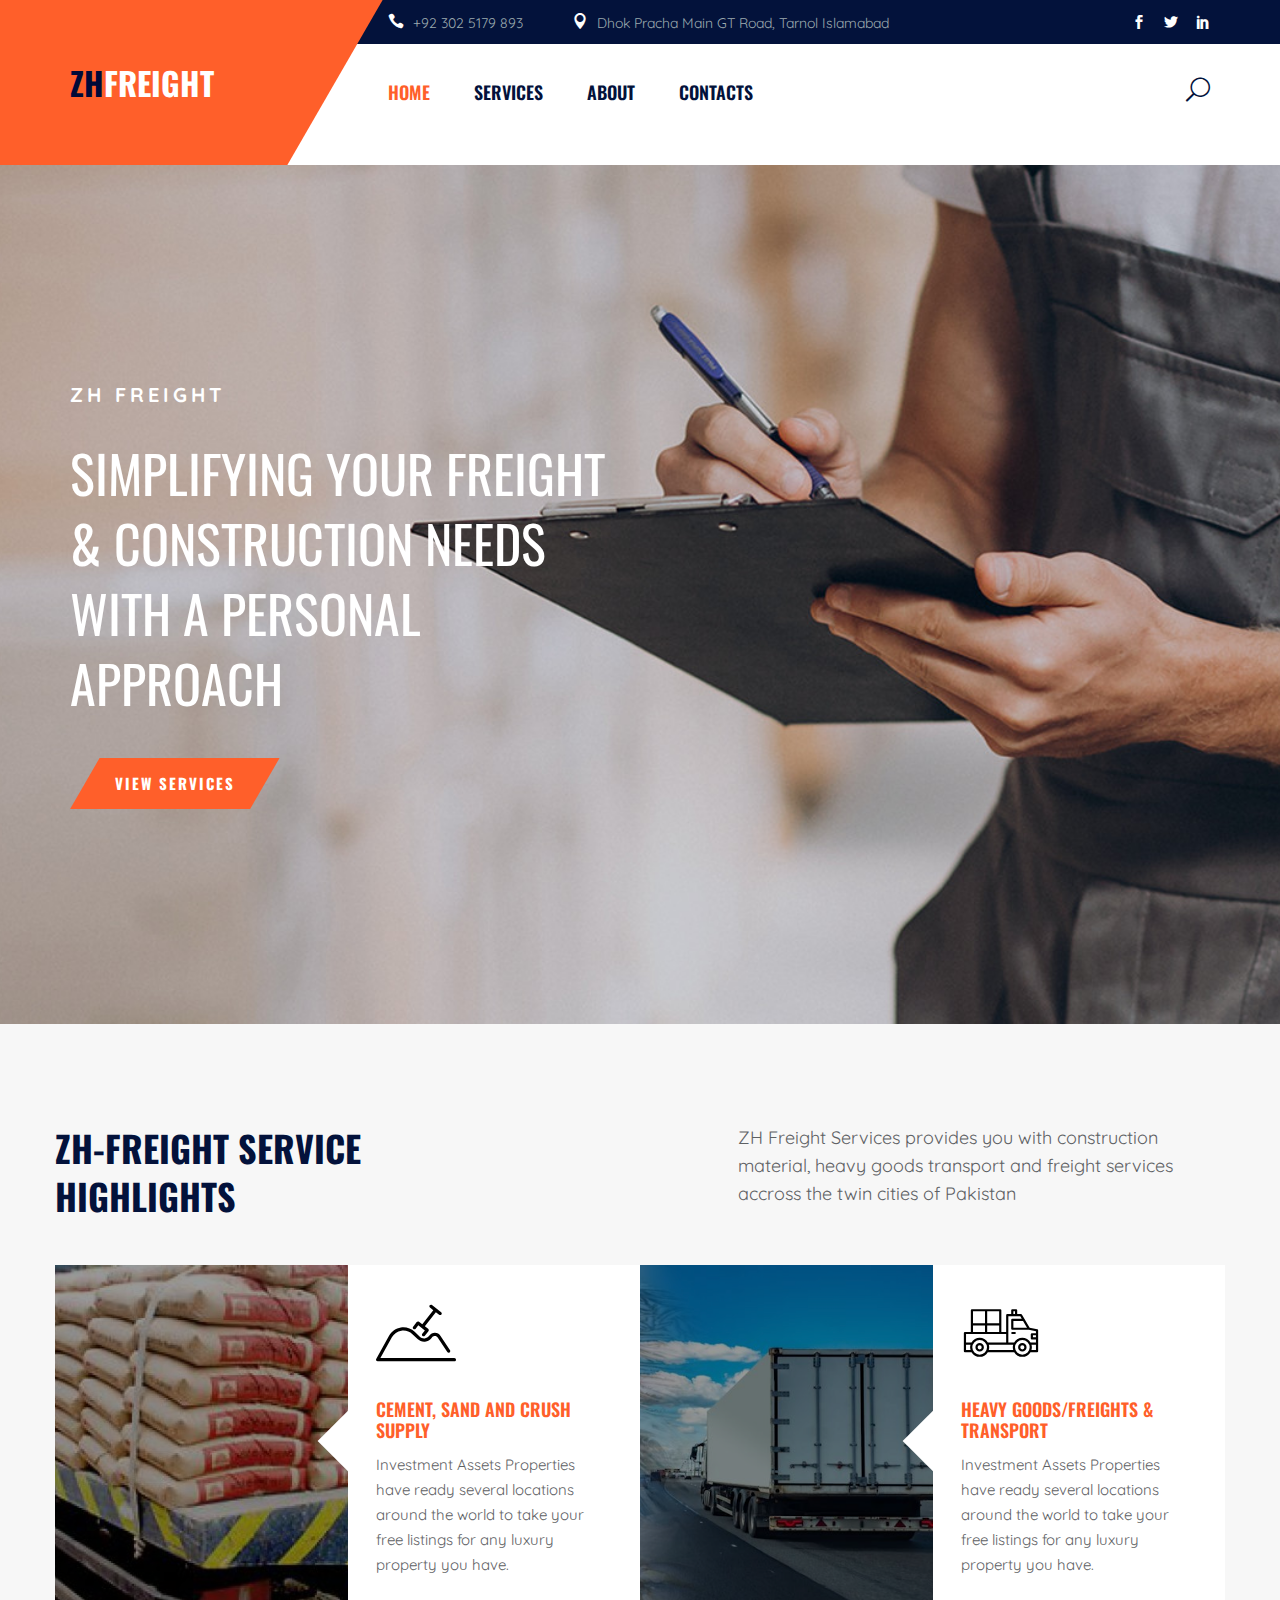
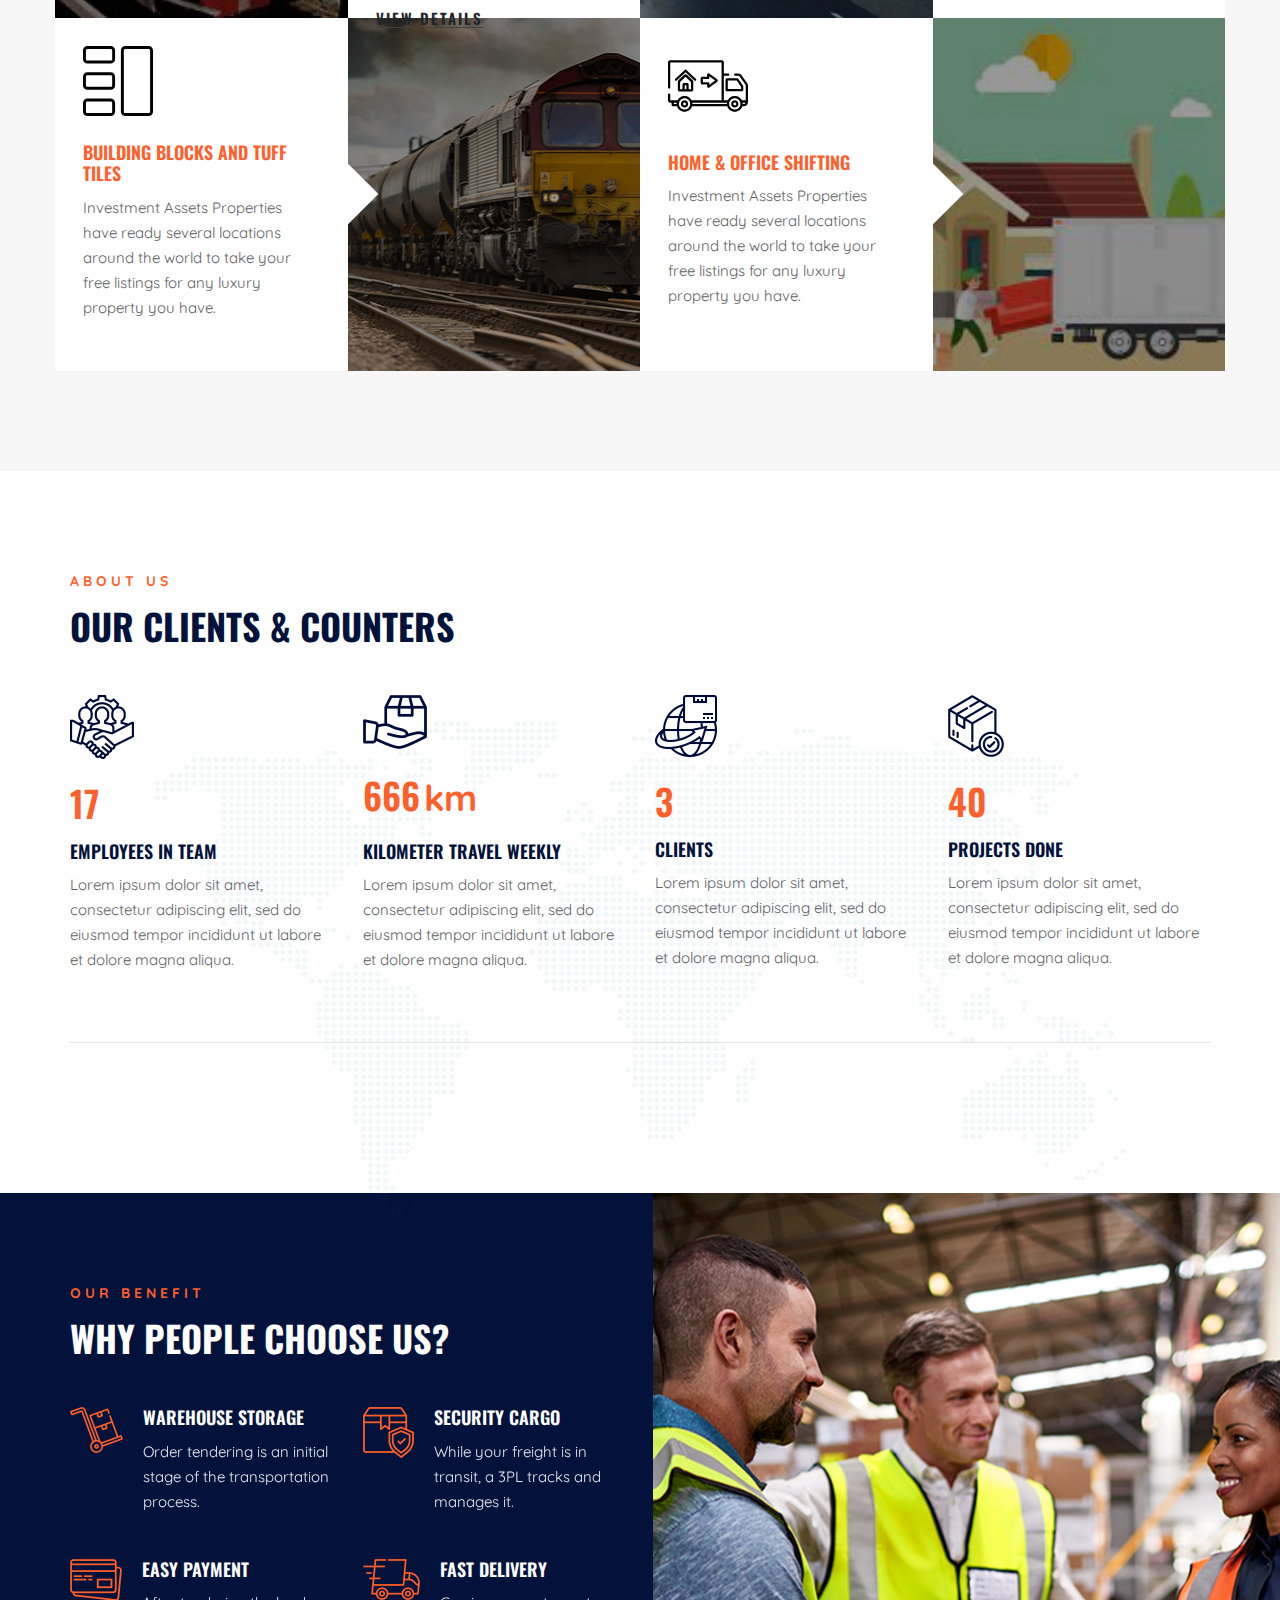
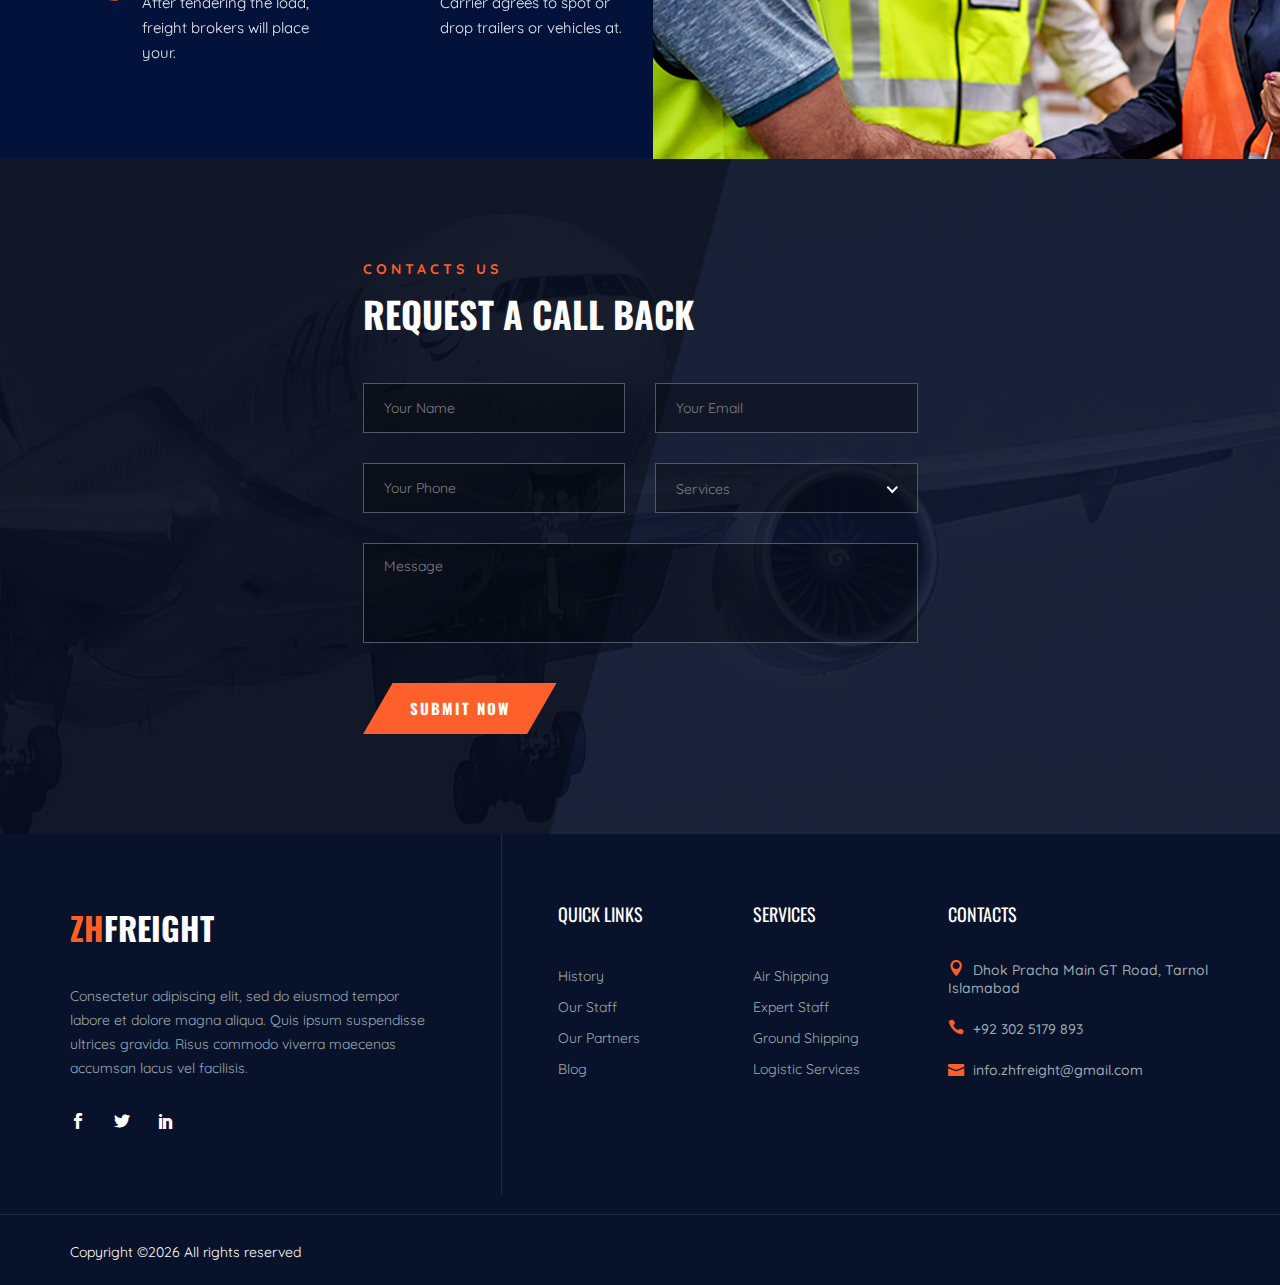
<file: index.html>
<!DOCTYPE html>
<html lang="zxx">

<head>
    <meta charset="UTF-8">
    <meta name="description" content="Freight-Broker Template">
    <meta name="keywords" content="Freight-Broker, unica, creative, html">
    <meta name="viewport" content="width=device-width, initial-scale=1.0">
    <meta http-equiv="X-UA-Compatible" content="ie=edge">
    <meta property="title" content="zh-freight Pakistan 2021">
    <meta property="copyright" content="zhfreight Pakistan 2021">
    <meta property="description" content="Get the best freight storage and moving services in Islambad, Pakistan">
    <meta property="keywords" content="Movers, Islamabad, Packers, Office Relocation, zhfreight, Shifting, Storage">
    <meta property="og:title" content="Freight Services Pakistan">
    <meta property="og:description" content="Get the best freight storage and moving services in Islambad, Pakistan">
    <title>ZH-Freight</title>
    <!-- Google Font -->
    <link href="https://fonts.googleapis.com/css2?family=Quicksand:wght@300;400;500;600;700&display=swap"
    rel="stylesheet">
    <link href="https://fonts.googleapis.com/css2?family=Oswald:wght@300;400;500;600;700&display=swap" rel="stylesheet">
    <!-- Css Styles -->
    <link rel="stylesheet" href="css/bootstrap.min.css" type="text/css">
    <link rel="stylesheet" href="css/font-awesome.min.css" type="text/css">
    <link rel="stylesheet" href="css/elegant-icons.css" type="text/css">
    <link rel="stylesheet" href="css/nice-select.css" type="text/css">
    <link rel="stylesheet" href="css/owl.carousel.min.css" type="text/css">
    <link rel="stylesheet" href="css/slicknav.min.css" type="text/css">
    <link rel="stylesheet" href="css/style.css" type="text/css">
    <link rel="icon" href="img/favicon.png">
</head>

<body>
     <!-- Cement Modal -->
     <div class="modal fade" id="cementModal" tabindex="-1" aria-labelledby="cementModalLabel" aria-hidden="true">
        <div class="modal-dialog modal-dialog-centered">
            <div class="modal-content">
                <div class="modal-header">
                    <h5 class="modal-title" id="cementModalLabel">Cement, Sand and Crush Supply</h5>
                    <button type="button" class="close" data-dismiss="modal" aria-label="Close">
                        <span aria-hidden="true">&times;</span>
                    </button>
                </div>
                <div class="modal-body p-4">
                    <div class="mb-4"> 
                        <h4>Cement</h4>
                        <ul style="padding-left: 20px; margin-top: 15px;">
                            <li>Dewaan</li>
                            <li>Bestway</li>
                            <li>Fauji</li>
                            <li>Fecto</li>
                        </ul>
                    </div>
                    <div class="mb-4"> 
                        <h4>Crush (Khanpur)</h4>
                        <ul style="padding-left: 20px; margin-top: 15px;">
                            <li>Down crush</li>
                            <li>Half crush</li>
                            <li>1/3 Crush</li>
                        </ul>
                    </div>
                    <div class="mb-4">
                        <h4>Sand</h4>
                        <ul style="padding-left: 20px; margin-top: 15px;">
                            <li>Gravel Lawrancepur</li>
                        </ul>
                    </div>
                </div>
                <div class="modal-footer">
                    <button type="button" class="btn btn-secondary" data-dismiss="modal">Close</button>
                </div>
            </div>
        </div>
    </div>
    <!-- Page Preloder -->
    <div id="preloder">
        <div class="loader"></div>
    </div>

    <!-- Offcanvas Menu Begin -->
    <div class="offcanvas-menu-overlay"></div>
    <div class="offcanvas-menu-wrapper">
        <div class="offcanvas__search__option">
            <span class="icon_search search-switch"></span>
        </div>
        <div class="offcanvas__logo">
            <!-- <a href="./index.html"><img src="img/footer-logo.png" alt=""></a> -->
            <a href="#" style="font-weight: 900; font-size: 2rem; font-family: 'Oswald', sans-serif; color: white;">
                <span style="color: #fe5f25;">ZH</span><span>FREIGHT</span>
            </a>
        </div>
        <div id="mobile-menu-wrap"></div>
        <ul class="offcanvas__widget">
            <li><span class="icon_phone"></span> +92 302 5179 893</li>
            <li><span class="icon_pin"></span> Dhok Pracha Main GT Road, Tarnol Islamabad</li>
        </ul>
        <!-- <div class="offcanvas__auth">
            <a href="#"><span class="icon_profile"></span> Register or Sign in</a>
        </div> -->
        <div class="offcanvas__social">
            <a href="#"><span class="social_facebook"></span></a>
            <a href="#"><span class="social_twitter"></span></a>
            <a href="#"><span class="social_linkedin"></span></a>
            <!-- <a href="#"><span class="social_pinterest"></span></a> -->
        </div>
    </div>
    <!-- Offcanvas Menu End -->

    <!-- Header Section Begin -->
    <header class="header">
        <div class="header__top">
            <div class="container">
                <div class="row">
                    <div class="col-lg-9 offset-lg-3">
                        <ul class="header__top__widget">
                            <li><span class="icon_phone"></span> +92 302 5179 893</li>
                            <li><span class="icon_pin"></span> Dhok Pracha Main GT Road, Tarnol Islamabad</li>
                        </ul>
                        <div class="header__top__right">
                            <!-- <div class="header__top__right__auth">
                                <a href="#"><span class="icon_profile"></span> Register or Sign in</a>
                            </div> -->
                            <div class="header__top__right__social">
                                <a href="#"><span class="social_facebook"></span></a>
                                <a href="#"><span class="social_twitter"></span></a>
                                <a href="#"><span class="social_linkedin"></span></a>
                                <!-- <a href="#"><span class="social_pinterest"></span></a> -->
                            </div>
                        </div>
                    </div>
                </div>
            </div>
        </div>
        <div class="header__options">
            <div class="container">
                <div class="row">
                    <div class="col-lg-3">
                        <div class="header__logo">
                            <!-- <a href="./index.html"><img src="img/logo.png" alt=""></a> -->
                            <a href="#" style="font-weight: 900; font-size: 2rem; font-family: 'Oswald', sans-serif; color: white;">
                                <span style="color: #000a38;">ZH</span><span>FREIGHT</span>
                            </a>
                        </div>
                    </div>
                    <div class="col-lg-7">
                        <nav class="header__menu mobile-menu">
                            <ul>
                                <li class="active"><a href="./index.html">Home</a></li>
                                <li><a href="./services.html">Services</a></li>
                                <li><a href="./about.html">About</a></li>
                                <!-- <li><a href="#">Pages</a>
                                    <ul class="dropdown">
                                        <li><a href="./about.html">About</a></li>
                                        <li><a href="./services-details.html">Services Details</a></li>
                                        <li><a href="./blog-details.html">Blog Details</a></li>
                                    </ul>
                                </li> -->
                                <!-- <li><a href="./blog.html">Blog</a></li> -->
                                <li><a href="./contact.html">Contacts</a></li>
                            </ul>
                        </nav>
                    </div>
                    <div class="col-lg-2">
                        <div class="search__option">
                            <span class="icon_search search-switch"></span>
                        </div>
                    </div>
                </div>
            </div>
            <div class="canvas__open"><i class="fa fa-bars"></i></div>
        </div>
    </header>
    <!-- Header Section End -->

    <!-- Hero Section Begin -->
    <section class="hero spad set-bg" data-setbg="img/hero.jpg">
        <div class="container">
            <div class="row">
                <div class="col-lg-6">
                    <div class="hero__text">
                        <span class="hero__label">ZH FREIGHT</span>
                        <h2>Simplifying your freight & construction needs with a personal approach</h2>
                        <a href="#" class="primary-btn"><span>View services</span></a>
                    </div>
                </div>
            </div>
        </div>
    </section>
    <!-- Hero Section End -->

    <!-- Services Section Begin -->
    <section class="services spad">
        <div class="container">
            <div class="row">
                <div class="col-lg-5 p-0">
                    <div class="section-title">
                        <h2>zh-freight Service highlights</h2>
                    </div>
                </div>
                <div class="col-lg-5 offset-lg-2 p-0">
                    <div class="services__top__text">
                        <p>ZH Freight Services provides you with construction material, heavy goods transport and freight services accross the twin cities of Pakistan</p>
                    </div>
                </div>
            </div>
            <div class="row">
                <div class="col-lg-3 p-0 order-lg-1">
                    <div class="services__item__pic set-bg darken-bg" data-setbg="img/services/cement.jpeg"></div>
                </div>
                <div class="col-lg-3 p-0 order-lg-2">
                    <div class="services__item__text">
                        <div class="services__item__icon">
                            <img style="width: 80px;" src="img/services/sand.svg" alt="">
                        </div>
                        <h5>Cement, sand and crush supply</h5>
                        <p>Investment Assets Properties have ready several locations around the world to take your free
                        listings for any luxury property you have.</p>
                        <a data-toggle="modal" data-target="#cementModal">View Details</a>
                    </div>
                </div>
                <div class="col-lg-3 p-0 order-lg-3">
                    <div class="services__item__pic set-bg darken-bg" data-setbg="img/services/truck1.png"></div>
                </div>
                <div class="col-lg-3 p-0 order-lg-4">
                    <div class="services__item__text">
                        <div class="services__item__icon">
                            <img style="width: 80px;" src="img/services/freight.svg" alt="">
                        </div>
                        <h5>Heavy goods/freights & transport</h5>
                        <p>Investment Assets Properties have ready several locations around the world to take your free
                        listings for any luxury property you have.</p>
                    </div>
                </div>
                <div class="col-lg-3 p-0 order-lg-6">
                    <div class="services__item__pic set-bg darken-bg" data-setbg="img/services/services-3.jpg"></div>
                </div>
                <div class="col-lg-3 p-0 order-lg-4 order-lg-5">
                    <div class="services__item__text services__item__text--bottom">
                        <div class="services__item__icon">
                            <img style="width: 70px;" src="img/services/blocks.svg" alt="">
                        </div>
                        <h5>Building Blocks and Tuff tiles</h5>
                        <p>Investment Assets Properties have ready several locations around the world to take your free
                        listings for any luxury property you have.</p>
                    </div>
                </div>
                <div class="col-lg-3 p-0 order-lg-8">
                    <div class="services__item__pic set-bg darken-bg" data-setbg="img/services/shifting.jpeg"></div>
                </div>
                <div class="col-lg-3 p-0 order-lg-7">
                    <div class="services__item__text services__item__text--bottom">
                        <div class="services__item__icon">
                            <img style="width: 80px;" src="img/services/moving-truck.svg" alt="">
                        </div>
                        <h5>Home & Office shifting</h5>
                        <p>Investment Assets Properties have ready several locations around the world to take your free
                        listings for any luxury property you have.</p>
                    </div>
                </div>
            </div>
        </div>
    </section>
    <!-- Services Section End -->

    <!-- About Section Begin -->
    <section class="about spad">
        <div class="container">
            <div class="row">
                <div class="col-lg-12">
                    <div class="section-title">
                        <span>ABOUT US</span>
                        <h2>OUR CLIENTS & COUNTERS</h2>
                    </div>
                </div>
            </div>
            <div class="counter__content">
                <div class="row">
                    <div class="col-lg-3 col-md-6 col-sm-6">
                        <div class="counter__item">
                            <img src="img/about/ci-1.png" alt="">
                            <div class="counter__item__num">
                                <h2 class="c_num">120</h2>
                            </div>
                            <h5>Employees in Team</h5>
                            <p>Lorem ipsum dolor sit amet, consectetur adipiscing elit, sed do eiusmod tempor incididunt
                            ut labore et dolore magna aliqua.</p>
                        </div>
                    </div>
                    <div class="col-lg-3 col-md-6 col-sm-6">
                        <div class="counter__item">
                            <img src="img/about/ci-2.png" alt="">
                            <div class="counter__item__num">
                                <h2 class="c_num">5000</h2>
                                <strong>km</strong>
                            </div>
                            <h5>Kilometer Travel Weekly</h5>
                            <p>Lorem ipsum dolor sit amet, consectetur adipiscing elit, sed do eiusmod tempor incididunt
                            ut labore et dolore magna aliqua.</p>
                        </div>
                    </div>
                    <div class="col-lg-3 col-md-6 col-sm-6">
                        <div class="counter__item">
                            <img src="img/about/ci-3.png" alt="">
                            <div class="counter__item__num">
                                <h2 class="c_num">20</h2>
                            </div>
                            <h5>Clients</h5>
                            <p>Lorem ipsum dolor sit amet, consectetur adipiscing elit, sed do eiusmod tempor incididunt
                            ut labore et dolore magna aliqua.</p>
                        </div>
                    </div>
                    <div class="col-lg-3 col-md-6 col-sm-6">
                        <div class="counter__item">
                            <img src="img/about/ci-4.png" alt="">
                            <div class="counter__item__num">
                                <h2 class="c_num">300</h2>
                            </div>
                            <h5>Projects Done</h5>
                            <p>Lorem ipsum dolor sit amet, consectetur adipiscing elit, sed do eiusmod tempor incididunt
                            ut labore et dolore magna aliqua.</p>
                        </div>
                    </div>
                </div>
            </div>
            <!-- <div class="partner__logo">
                <div class="row">
                    <div class="col-lg-12">
                        <div class="partner__logo__slider owl-carousel">
                            <div class="partner__logo__item">
                                <a href="#"><img src="img/about/partner-1.png" alt=""></a>
                            </div>
                            <div class="partner__logo__item">
                                <a href="#"><img src="img/about/partner-2.png" alt=""></a>
                            </div>
                            <div class="partner__logo__item">
                                <a href="#"><img src="img/about/partner-3.png" alt=""></a>
                            </div>
                            <div class="partner__logo__item">
                                <a href="#"><img src="img/about/partner-4.png" alt=""></a>
                            </div>
                            <div class="partner__logo__item">
                                <a href="#"><img src="img/about/partner-5.png" alt=""></a>
                            </div>
                            <div class="partner__logo__item">
                                <a href="#"><img src="img/about/partner-6.png" alt=""></a>
                            </div>
                        </div>
                    </div>
                </div>
            </div> -->
        </div>
    </section>
    <!-- About Section End -->

    <!-- Chooseus Section Begin -->
    <section class="chooseus spad">
        <div class="container">
            <div class="row">
                <div class="col-lg-6">
                    <div class="chooseus__text">
                        <div class="section-title">
                            <span>Our Benefit</span>
                            <h2>Why People Choose Us?</h2>
                        </div>
                        <div class="row">
                            <div class="col-lg-6 col-md-6 col-sm-6">
                                <div class="chooseus__item">
                                    <div class="chooseus__item__icon">
                                        <img src="img/chooseus/ci-1.png" alt="">
                                    </div>
                                    <div class="chooseus__item__text">
                                        <h5>Warehouse Storage</h5>
                                        <p>Order tendering is an initial stage of the transportation process.</p>
                                    </div>
                                </div>
                            </div>
                            <div class="col-lg-6 col-md-6 col-sm-6">
                                <div class="chooseus__item">
                                    <div class="chooseus__item__icon">
                                        <img src="img/chooseus/ci-2.png" alt="">
                                    </div>
                                    <div class="chooseus__item__text">
                                        <h5>Security Cargo</h5>
                                        <p>While your freight is in transit, a 3PL tracks and manages it.</p>
                                    </div>
                                </div>
                            </div>
                            <div class="col-lg-6 col-md-6 col-sm-6">
                                <div class="chooseus__item">
                                    <div class="chooseus__item__icon">
                                        <img src="img/chooseus/ci-3.png" alt="">
                                    </div>
                                    <div class="chooseus__item__text">
                                        <h5>Easy Payment</h5>
                                        <p>After tendering the load, freight brokers will place your.</p>
                                    </div>
                                </div>
                            </div>
                            <div class="col-lg-6 col-md-6 col-sm-6">
                                <div class="chooseus__item">
                                    <div class="chooseus__item__icon">
                                        <img src="img/chooseus/ci-4.png" alt="">
                                    </div>
                                    <div class="chooseus__item__text">
                                        <h5>Fast Delivery</h5>
                                        <p>Carrier agrees to spot or drop trailers or vehicles at.</p>
                                    </div>
                                </div>
                            </div>
                        </div>
                    </div>
                </div>
            </div>
            <div class="chooseus__pic set-bg" data-setbg="img/chooseus/chooseus-pic.png"></div>
        </div>
    </section>
    <!-- Chooseus Section End -->

    <!-- Projects Section Begin -->
    <!-- <section class="projects spad">
        <div class="container">
            <div class="row">
                <div class="col-lg-7">
                    <div class="section-title">
                        <span>Our Projects</span>
                        <h2>What We Have Done!</h2>
                    </div>
                </div>
                <div class="col-lg-5">
                    <div class="projects__all">
                        <a href="#" class="primary-btn"><span>View All Projects</span></a>
                    </div>
                </div>
            </div>
            <div class="row">
                <div class="projects__slider owl-carousel">
                    <div class="col-lg-4">
                        <div class="projects__item">
                            <div class="projects__item__pic">
                                <img src="img/projects/projects-1.jpg" alt="">
                            </div>
                            <div class="projects__item__text">
                                <h5><span>Freight Carrier</span></h5>
                                <p>Investment Assets Properties have ready several locations around the world to take
                                your free listings for any luxury property you have.</p>
                            </div>
                        </div>
                    </div>
                    <div class="col-lg-4">
                        <div class="projects__item">
                            <div class="projects__item__pic">
                                <img src="img/projects/projects-2.jpg" alt="">
                            </div>
                            <div class="projects__item__text">
                                <h5><span>Freight Forwarder</span></h5>
                                <p>Investment Assets Properties have ready several locations around the world to take
                                your free listings for any luxury property you have.</p>
                            </div>
                        </div>
                    </div>
                    <div class="col-lg-4">
                        <div class="projects__item">
                            <div class="projects__item__pic">
                                <img src="img/projects/projects-3.jpg" alt="">
                            </div>
                            <div class="projects__item__text">
                                <h5><span>Import-Export</span></h5>
                                <p>Investment Assets Properties have ready several locations around the world to take
                                your free listings for any luxury property you have.</p>
                            </div>
                        </div>
                    </div>
                    <div class="col-lg-4">
                        <div class="projects__item">
                            <div class="projects__item__pic">
                                <img src="img/projects/projects-4.jpg" alt="">
                            </div>
                            <div class="projects__item__text">
                                <h5><span>Agricultural Truck</span></h5>
                                <p>Investment Assets Properties have ready several locations around the world to take
                                your free listings for any luxury property you have.</p>
                            </div>
                        </div>
                    </div>
                </div>
            </div>
        </div>
    </section> -->
    <!-- Projects Section End -->

    <!-- Testimonial Section Begin -->
    <section class="testimonial spad set-bg" data-setbg="img/testimonial/testimonial-bg.jpg">
        <div class="container">
            <div class="row">
                <!-- <div class="col-lg-5">
                    <div class="testimonial__text">
                        <div class="section-title">
                            <span>Testimonials</span>
                            <h2>Our Custormer Reviews</h2>
                        </div>
                        <div class="testimonial__slider owl-carousel">
                            <div class="testimonial__item">
                                <img src="img/testimonial/quote.png" alt="">
                                <p>“Wanted to reach out to praise Matt Nowakowski. Every time we have a critical need,
                                    Matt is there to help. He goes above and beyond all the time. Most recently, he
                                assisted in expediting launch orders for (our retail client).”</p>
                                <div class="testimonial__item__author">
                                    <div class="testimonial__item__author__pic">
                                        <img src="img/testimonial/ta-1.png" alt="">
                                    </div>
                                    <div class="testimonial__item__author__text">
                                        <h5>Eric Carson</h5>
                                        <span>CEO Of Colorlib</span>
                                    </div>
                                </div>
                            </div>
                            <div class="testimonial__item">
                                <img src="img/testimonial/quote.png" alt="">
                                <p>“Wanted to reach out to praise Matt Nowakowski. Every time we have a critical need,
                                    Matt is there to help. He goes above and beyond all the time. Most recently, he
                                assisted in expediting launch orders for (our retail client).”</p>
                                <div class="testimonial__item__author">
                                    <div class="testimonial__item__author__pic">
                                        <img src="img/testimonial/ta-1.png" alt="">
                                    </div>
                                    <div class="testimonial__item__author__text">
                                        <h5>Steve Smith</h5>
                                        <span>CEO Of Colorlib</span>
                                    </div>
                                </div>
                            </div>
                        </div>
                    </div>
                </div> -->
                <div class="col-lg-6 offset-lg-3">
                    <div class="request__form">
                        <div class="section-title">
                            <span>Contacts Us</span>
                            <h2>Request A Call Back</h2>
                        </div>
                        <form action="#">
                            <div class="row">
                                <div class="col-lg-6 col-md-6 col-sm-6">
                                    <input type="text" placeholder="Your Name">
                                </div>
                                <div class="col-lg-6 col-md-6 col-sm-6">
                                    <input type="text" placeholder="Your Email">
                                </div>
                                <div class="col-lg-6 col-md-6 col-sm-6">
                                    <input type="text" placeholder="Your Phone">
                                </div>
                                <div class="col-lg-6 col-md-6 col-sm-6">
                                    <select>
                                        <option value="">Services</option>
                                        <option value="">Services 1</option>
                                    </select>
                                </div>
                                <div class="col-lg-12">
                                    <textarea placeholder="Message"></textarea>
                                    <button type="submit" class="site-btn"><span>Submit Now</span></button>
                                </div>
                            </div>
                        </form>
                    </div>
                </div>
            </div>
        </div>
    </section>
    <!-- Testimonial Section End -->

    <!-- Latest Section Begin -->
    <!-- <section class="latest spad">
        <div class="container">
            <div class="row">
                <div class="col-lg-12 text-center">
                    <div class="section-title">
                        <span>Insight and Trends</span>
                        <h2>Latest news company</h2>
                    </div>
                </div>
            </div>
            <div class="row">
                <div class="col-lg-4 col-md-6 col-sm-6">
                    <div class="latest__item">
                        <div class="latest__item__pic set-bg" data-setbg="img/latest/latest-1.jpg">
                            <div class="latest__item__pic__inner">
                                <div class="label"><span>Guides</span></div>
                                <h5>Expert Tips for Managing Hypoglycemia Lorem ipsum dolor</h5>
                            </div>
                        </div>
                        <div class="latest__item__text">
                            <ul>
                                <li>by <span>Ryan Casey</span></li>
                                <li>May 2, 2020</li>
                                <li>20 Comment</li>
                            </ul>
                            <p>If your cat won't stop shredding the toilet paper and urinating on your couch, it could
                            be a result</p>
                            <a href="#">Read More</a>
                        </div>
                    </div>
                </div>
                <div class="col-lg-4 col-md-6 col-sm-6">
                    <div class="latest__item">
                        <div class="latest__item__pic set-bg" data-setbg="img/latest/latest-2.jpg">
                            <div class="latest__item__pic__inner">
                                <div class="label"><span>Guides</span></div>
                                <h5>Expert Tips for Managing Hypoglycemia Lorem ipsum dolor</h5>
                            </div>
                        </div>
                        <div class="latest__item__text">
                            <ul>
                                <li>by <span>Ryan Casey</span></li>
                                <li>May 2, 2020</li>
                                <li>20 Comment</li>
                            </ul>
                            <p>If your cat won't stop shredding the toilet paper and urinating on your couch, it could
                            be a result</p>
                            <a href="#">Read More</a>
                        </div>
                    </div>
                </div>
                <div class="col-lg-4 col-md-6 col-sm-6">
                    <div class="latest__item">
                        <div class="latest__item__pic set-bg" data-setbg="img/latest/latest-3.jpg">
                            <div class="latest__item__pic__inner">
                                <div class="label"><span>Guides</span></div>
                                <h5>Expert Tips for Managing Hypoglycemia Lorem ipsum dolor</h5>
                            </div>
                        </div>
                        <div class="latest__item__text">
                            <ul>
                                <li>by <span>Ryan Casey</span></li>
                                <li>May 2, 2020</li>
                                <li>20 Comment</li>
                            </ul>
                            <p>If your cat won't stop shredding the toilet paper and urinating on your couch, it could
                            be a result</p>
                            <a href="#">Read More</a>
                        </div>
                    </div>
                </div>
            </div>
        </div>
    </section> -->
    <!-- Latest Section End -->

    <!-- Footer Section Begin -->
    <footer class="footer">
        <div class="container">
            <div class="row">
                <div class="col-lg-4 col-md-6 col-sm-6">
                    <div class="footer__about">
                        <div class="footer__logo">
                            <!-- <a href="#"><img src="img/footer-logo.png" alt=""></a> -->
                            <a href="#" style="font-weight: 900; font-size: 2rem; font-family: 'Oswald', sans-serif; color: white;">
                                <span style="color: #fe5f25;">ZH</span><span>FREIGHT</span>
                            </a>
                        </div>
                        <p>Consectetur adipiscing elit, sed do eiusmod tempor labore et dolore magna aliqua. Quis ipsum
                            suspendisse ultrices gravida. Risus commodo viverra maecenas accumsan lacus vel facilisis.
                        </p>
                        <div class="footer__social">
                            <a href="#"><span class="social_facebook"></span></a>
                            <a href="#"><span class="social_twitter"></span></a>
                            <a href="#"><span class="social_linkedin"></span></a>
                            <!-- <a href="#"><span class="social_pinterest"></span></a> -->
                        </div>
                    </div>
                </div>
                <div class="col-lg-2 offset-lg-1 col-md-6 col-sm-6">
                    <div class="footer__widget">
                        <h5>Quick links</h5>
                        <ul>
                            <li><a href="#">History</a></li>
                            <li><a href="#">Our Staff</a></li>
                            <li><a href="#">Our Partners</a></li>
                            <li><a href="#">Blog</a></li>
                        </ul>
                    </div>
                </div>
                <div class="col-lg-2 col-md-6 col-sm-6">
                    <div class="footer__widget">
                        <h5>Services</h5>
                        <ul>
                            <li><a href="#">Air Shipping</a></li>
                            <li><a href="#">Expert Staff</a></li>
                            <li><a href="#">Ground Shipping</a></li>
                            <li><a href="#">Logistic Services</a></li>
                        </ul>
                    </div>
                </div>
                <div class="col-lg-3 col-md-6 col-sm-6">
                    <div class="footer__widget">
                        <h5>Contacts</h5>
                        <ul class="address">
                            <li><span class="icon_pin"></span> Dhok Pracha Main GT Road, Tarnol Islamabad</li>
                            <li><span class="icon_phone"></span> +92 302 5179 893</li>
                            <li><span class="icon_mail"></span> info.zhfreight@gmail.com</li>
                        </ul>
                    </div>
                </div>
            </div>
        </div>
        <div class="footer__copyright">
            <div class="container">
                <div class="row">
                    <div class="col-lg-9 col-md-8">
                        <div class="footer__copyright__text">
                            <!-- Link back to Colorlib can't be removed. Template is licensed under CC BY 3.0. -->
                            <p>Copyright &copy;<script>document.write(new Date().getFullYear());</script> All rights reserved
                            <!-- | This template is made with <i class="fa fa-heart color-danger" aria-hidden="true"></i> by <a href="https://colorlib.com" target="_blank" rel="nofollow noopener">Colorlib</a>  -->
                            </p>
                            <!-- Link back to Colorlib can't be removed. Template is licensed under CC BY 3.0. -->
                        </div>
                    </div>
                    <div class="col-lg-3 col-md-4">
                        <div class="footer__copyright__links">
                            <!-- <a href="#">Client Login</a>
                            <a href="#">Join Team</a> -->
                        </div>
                    </div>
                </div>
            </div>
        </div>
    </footer>
    <!-- Footer Section End -->

    <!-- Search Begin -->
    <div class="search-model">
        <div class="h-100 d-flex align-items-center justify-content-center">
            <div class="search-close-switch">+</div>
            <form class="search-model-form">
                <input type="text" id="search-input" placeholder="Search here.....">
            </form>
        </div>
    </div>
    <!-- Search End -->

    <!-- Js Plugins -->
    <script src="js/jquery-3.3.1.min.js"></script>
    <script src="js/bootstrap.min.js"></script>
    <script src="js/jquery.nice-select.min.js"></script>
    <script src="js/jquery.slicknav.js"></script>
    <script src="js/owl.carousel.min.js"></script>
    <script src="js/main.js"></script>
</body>

</html>
</file>
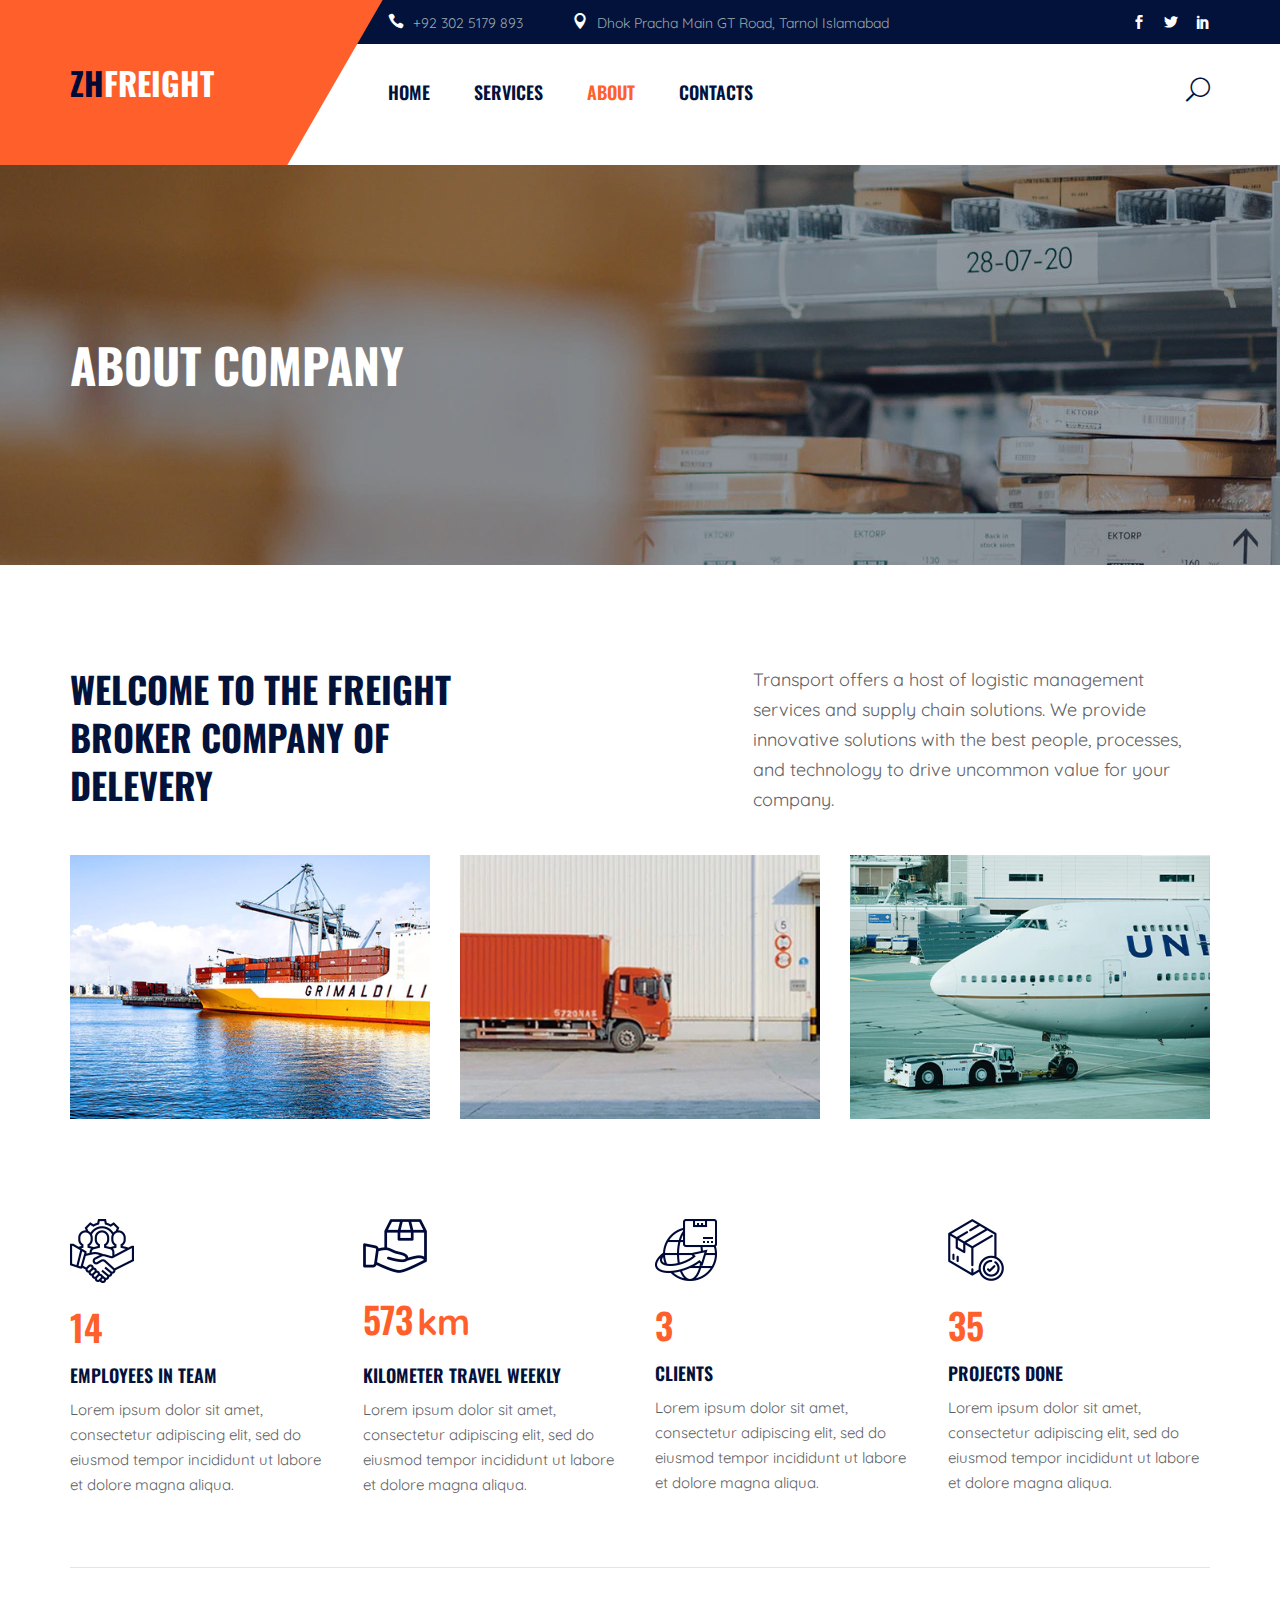
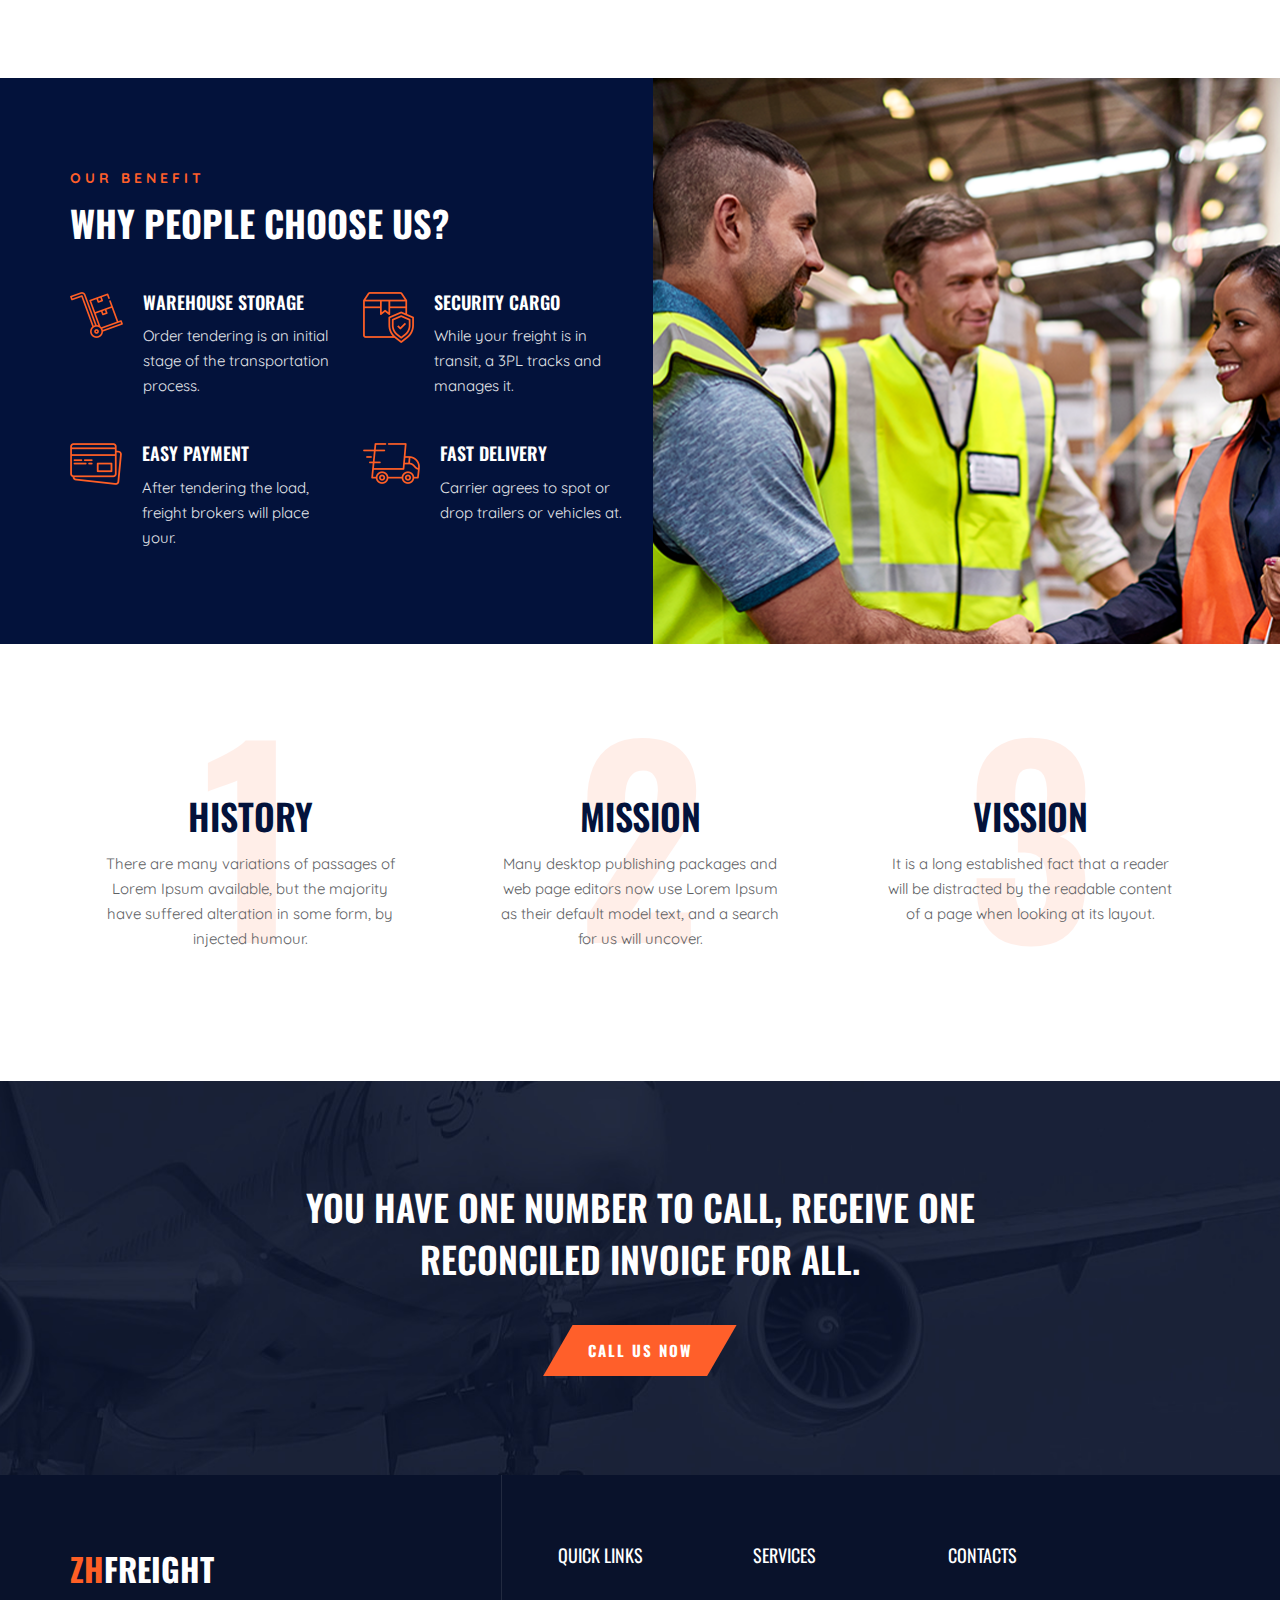
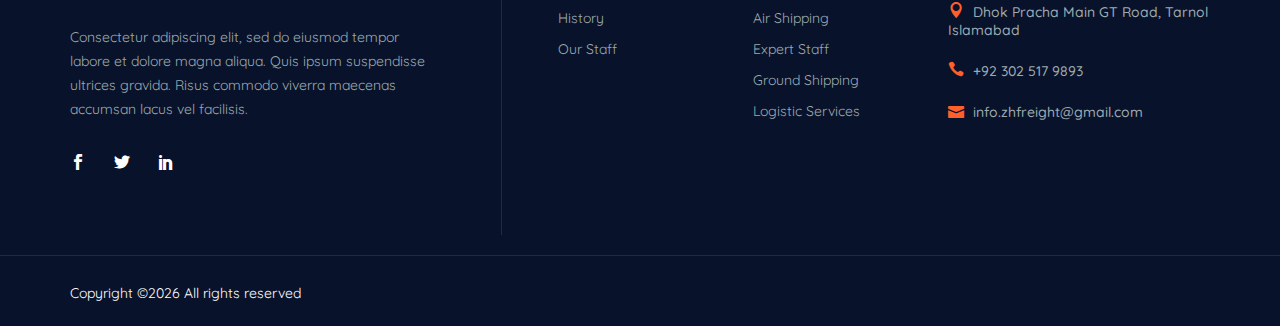
<file: about.html>
<!DOCTYPE html>
<html lang="zxx">

<head>
    <meta charset="UTF-8">
    <meta name="description" content="ZH Freight services">
    <meta name="keywords" content="ZH FREIGHT, Construction">
    <meta name="viewport" content="width=device-width, initial-scale=1.0">
    <meta http-equiv="X-UA-Compatible" content="ie=edge">
    <title>ZH-Freight</title>

    <!-- Google Font -->
    <link href="https://fonts.googleapis.com/css2?family=Quicksand:wght@300;400;500;600;700&display=swap"
    rel="stylesheet">
    <link href="https://fonts.googleapis.com/css2?family=Oswald:wght@300;400;500;600;700&display=swap" rel="stylesheet">

    <!-- Css Styles -->
    <link rel="stylesheet" href="css/bootstrap.min.css" type="text/css">
    <link rel="stylesheet" href="css/font-awesome.min.css" type="text/css">
    <link rel="stylesheet" href="css/elegant-icons.css" type="text/css">
    <link rel="stylesheet" href="css/nice-select.css" type="text/css">
    <link rel="stylesheet" href="css/owl.carousel.min.css" type="text/css">
    <link rel="stylesheet" href="css/slicknav.min.css" type="text/css">
    <link rel="stylesheet" href="css/style.css" type="text/css">
    <link rel="icon" href="img/favicon.png">
</head>

<body>
    <!-- Page Preloder -->
    <div id="preloder">
        <div class="loader"></div>
    </div>

    <!-- Offcanvas Menu Begin -->
    <div class="offcanvas-menu-overlay"></div>
    <div class="offcanvas-menu-wrapper">
        <div class="offcanvas__search__option">
            <span class="icon_search search-switch"></span>
        </div>
        <div class="offcanvas__logo">
            <!-- <a href="./index.html"><img src="img/footer-logo.png" alt=""></a> -->
            <a href="#" style="font-weight: 900; font-size: 2rem; font-family: 'Oswald', sans-serif; color: white;">
                <span style="color: #fe5f25;">ZH</span><span>FREIGHT</span>
            </a>
        </div>
        <div id="mobile-menu-wrap"></div>
        <ul class="offcanvas__widget">
            <li><span class="icon_phone"></span> +92 302 5179 893</li>
            <li><span class="icon_pin"></span> Dhok Pracha Main GT Road, Tarnol Islamabad</li>
        </ul>
        <!-- <div class="offcanvas__auth">
            <a href="#"><span class="icon_profile"></span> Register or Sign in</a>
        </div> -->
        <div class="offcanvas__social">
            <a href="#"><span class="social_facebook"></span></a>
            <a href="#"><span class="social_twitter"></span></a>
            <a href="#"><span class="social_linkedin"></span></a>
        </div>
    </div>
    <!-- Offcanvas Menu End -->

    <!-- Header Section Begin -->
    <header class="header">
        <div class="header__top">
            <div class="container">
                <div class="row">
                    <div class="col-lg-9 offset-lg-3">
                        <ul class="header__top__widget">
                            <li><span class="icon_phone"></span> +92 302 5179 893</li>
                            <li><span class="icon_pin"></span> Dhok Pracha Main GT Road, Tarnol Islamabad</li>
                        </ul>
                        <div class="header__top__right">
                            <!-- <div class="header__top__right__auth">
                                <a href="#"><span class="icon_profile"></span> Register or Sign in</a>
                            </div> -->
                            <div class="header__top__right__social">
                                <a href="#"><span class="social_facebook"></span></a>
                                <a href="#"><span class="social_twitter"></span></a>
                                <a href="#"><span class="social_linkedin"></span></a>
                                <!-- <a href="#"><span class="social_pinterest"></span></a> -->
                            </div>
                        </div>
                    </div>
                </div>
            </div>
        </div>
        <div class="header__options">
            <div class="container">
                <div class="row">
                    <div class="col-lg-3">
                        <div class="header__logo">
                            <!-- <a href="./index.html"><img src="img/logo.png" alt=""></a> -->
                            <a href="#" style="font-weight: 900; font-size: 2rem; font-family: 'Oswald', sans-serif; color: white;">
                                <span style="color: #000a38;">ZH</span><span>FREIGHT</span>
                            </a>
                        </div>
                    </div>
                    <div class="col-lg-7">
                        <nav class="header__menu mobile-menu">
                            <ul>
                                <li><a href="./index.html">Home</a></li>
                                <li><a href="./services.html">Services</a></li>
                                <li class="active"><a href="./about.html">About</a></li>
                                <!-- <li><a href="#">Pages</a>
                                    <ul class="dropdown">
                                        <li><a href="./about.html">About</a></li>
                                        <li><a href="./services-details.html">Services Details</a></li>
                                        <li><a href="./blog-details.html">Blog Details</a></li>
                                    </ul>
                                </li>
                                <li><a href="./blog.html">Blog</a></li> -->
                                <li><a href="./contact.html">Contacts</a></li>
                            </ul>
                        </nav>
                    </div>
                    <div class="col-lg-2">
                        <div class="search__option">
                            <span class="icon_search search-switch"></span>
                        </div>
                    </div>
                </div>
            </div>
            <div class="canvas__open"><i class="fa fa-bars"></i></div>
        </div>
    </header>
    <!-- Header Section End -->

    <!-- Breadcrumb Begin -->
    <div class="breadcrumb-option set-bg" data-setbg="img/breadcrumb-bg.jpg">
        <div class="container">
            <div class="row">
                <div class="col-lg-12">
                    <div class="breadcrumb__text">
                        <h2>About Company</h2>
                    </div>
                </div>
            </div>
        </div>
    </div>
    <!-- Breadcrumb End -->

    <!-- About Company Section Begin -->
    <section class="about-company spad">
        <div class="container">
            <div class="row">
                <div class="col-lg-5">
                    <div class="section-title">
                        <h2>Welcome to the Freight Broker company of delevery</h2>
                    </div>
                </div>
                <div class="col-lg-5 offset-lg-2">
                    <div class="about__company__title">
                        <p>Transport offers a host of logistic management services and supply chain solutions. We
                            provide innovative solutions with the best people, processes, and technology to drive
                        uncommon value for your company.</p>
                    </div>
                </div>
            </div>
            <div class="about__company__pic">
                <div class="row">
                    <div class="col-lg-4 col-md-4 col-sm-6">
                        <img src="img/about/ac-1.jpg" alt="">
                    </div>
                    <div class="col-lg-4 col-md-4 col-sm-6">
                        <img src="img/about/ac-2.jpg" alt="">
                    </div>
                    <div class="col-lg-4 col-md-4 col-sm-6">
                        <img src="img/about/ac-3.jpg" alt="">
                    </div>
                </div>
            </div>
            <div class="counter__content">
                <div class="row">
                    <div class="col-lg-3 col-md-6 col-sm-6">
                        <div class="counter__item">
                            <img src="img/about/ci-1.png" alt="">
                            <div class="counter__item__num">
                                <h2 class="c_num">120</h2>
                            </div>
                            <h5>Employees in Team</h5>
                            <p>Lorem ipsum dolor sit amet, consectetur adipiscing elit, sed do eiusmod tempor incididunt
                            ut labore et dolore magna aliqua.</p>
                        </div>
                    </div>
                    <div class="col-lg-3 col-md-6 col-sm-6">
                        <div class="counter__item">
                            <img src="img/about/ci-2.png" alt="">
                            <div class="counter__item__num">
                                <h2 class="c_num">5000</h2>
                                <strong>km</strong>
                            </div>
                            <h5>Kilometer Travel Weekly</h5>
                            <p>Lorem ipsum dolor sit amet, consectetur adipiscing elit, sed do eiusmod tempor incididunt
                            ut labore et dolore magna aliqua.</p>
                        </div>
                    </div>
                    <div class="col-lg-3 col-md-6 col-sm-6">
                        <div class="counter__item">
                            <img src="img/about/ci-3.png" alt="">
                            <div class="counter__item__num">
                                <h2 class="c_num">20</h2>
                            </div>
                            <h5>Clients</h5>
                            <p>Lorem ipsum dolor sit amet, consectetur adipiscing elit, sed do eiusmod tempor incididunt
                            ut labore et dolore magna aliqua.</p>
                        </div>
                    </div>
                    <div class="col-lg-3 col-md-6 col-sm-6">
                        <div class="counter__item">
                            <img src="img/about/ci-4.png" alt="">
                            <div class="counter__item__num">
                                <h2 class="c_num">300</h2>
                            </div>
                            <h5>Projects Done</h5>
                            <p>Lorem ipsum dolor sit amet, consectetur adipiscing elit, sed do eiusmod tempor incididunt
                            ut labore et dolore magna aliqua.</p>
                        </div>
                    </div>
                </div>
            </div>
        </div>
    </section>
    <!-- About Company Section End -->

    <!-- Chooseus Section Begin -->
    <section class="chooseus spad">
        <div class="container">
            <div class="row">
                <div class="col-lg-6">
                    <div class="chooseus__text">
                        <div class="section-title">
                            <span>Our Benefit</span>
                            <h2>Why People Choose Us?</h2>
                        </div>
                        <div class="row">
                            <div class="col-lg-6 col-md-6 col-sm-6">
                                <div class="chooseus__item">
                                    <div class="chooseus__item__icon">
                                        <img src="img/chooseus/ci-1.png" alt="">
                                    </div>
                                    <div class="chooseus__item__text">
                                        <h5>Warehouse Storage</h5>
                                        <p>Order tendering is an initial stage of the transportation process.</p>
                                    </div>
                                </div>
                            </div>
                            <div class="col-lg-6 col-md-6 col-sm-6">
                                <div class="chooseus__item">
                                    <div class="chooseus__item__icon">
                                        <img src="img/chooseus/ci-2.png" alt="">
                                    </div>
                                    <div class="chooseus__item__text">
                                        <h5>Security Cargo</h5>
                                        <p>While your freight is in transit, a 3PL tracks and manages it.</p>
                                    </div>
                                </div>
                            </div>
                            <div class="col-lg-6 col-md-6 col-sm-6">
                                <div class="chooseus__item">
                                    <div class="chooseus__item__icon">
                                        <img src="img/chooseus/ci-3.png" alt="">
                                    </div>
                                    <div class="chooseus__item__text">
                                        <h5>Easy Payment</h5>
                                        <p>After tendering the load, freight brokers will place your.</p>
                                    </div>
                                </div>
                            </div>
                            <div class="col-lg-6 col-md-6 col-sm-6">
                                <div class="chooseus__item">
                                    <div class="chooseus__item__icon">
                                        <img src="img/chooseus/ci-4.png" alt="">
                                    </div>
                                    <div class="chooseus__item__text">
                                        <h5>Fast Delivery</h5>
                                        <p>Carrier agrees to spot or drop trailers or vehicles at.</p>
                                    </div>
                                </div>
                            </div>
                        </div>
                    </div>
                </div>
            </div>
            <div class="chooseus__pic set-bg" data-setbg="img/chooseus/chooseus-pic.png"></div>
        </div>
    </section>
    <!-- Chooseus Section End -->

    <!-- History Section Begin -->
    <section class="history spad">
        <div class="container">
            <div class="row">
                <div class="col-lg-4 col-md-6">
                    <div class="history__item">
                        <span>1</span>
                        <h2>History</h2>
                        <p>There are many variations of passages of Lorem Ipsum available, but the majority have
                        suffered alteration in some form, by injected humour.</p>
                    </div>
                </div>
                <div class="col-lg-4 col-md-6">
                    <div class="history__item">
                        <span>2</span>
                        <h2>Mission</h2>
                        <p>Many desktop publishing packages and web page editors now use Lorem Ipsum as their default
                        model text, and a search for us will uncover.</p>
                    </div>
                </div>
                <div class="col-lg-4 col-md-6">
                    <div class="history__item">
                        <span>3</span>
                        <h2>Vission</h2>
                        <p>It is a long established fact that a reader will be distracted by the readable content of a
                        page when looking at its layout.</p>
                    </div>
                </div>
            </div>
        </div>
    </section>
    <!-- History Section End -->

    <!-- Call To Action Section Begin -->
    <section class="callto spad set-bg" data-setbg="img/call-bg.jpg">
        <div class="container">
            <div class="row d-flex justify-content-center">
                <div class="col-lg-8">
                    <div class="callto__text text-center">
                        <h2>You have one number to call, receive one reconciled invoice for all.</h2>
                        <a href="#" class="primary-btn"><span>Call Us Now</span></a>
                    </div>
                </div>
            </div>
        </div>
    </section>
    <!-- Call To Action Section End -->

    <!-- Team Section Begin -->
    <!-- <section class="team spad">
        <div class="container">
            <div class="row">
                <div class="col-lg-12 text-center">
                    <div class="section-title">
                        <span>Our expert</span>
                        <h2>Meet Our Team Member</h2>
                    </div>
                </div>
            </div>
            <div class="row">
                <div class="col-lg-3 col-md-6 col-sm-6">
                    <div class="team__item set-bg" data-setbg="img/team/team-1.jpg">
                        <div class="team__item__title">
                            <h6>Milley cyrus / <span>Support</span></h6>
                        </div>
                        <ul class="team__item__social">
                            <li><a href="#"><span class="social_facebook"></span></a></li>
                            <li><a href="#"><span class="social_twitter"></span></a></li>
                            <li><a href="#"><span class="social_linkedin"></span></a></li>
                        </ul>
                    </div>
                </div>
                <div class="col-lg-3 col-md-6 col-sm-6">
                    <div class="team__item set-bg" data-setbg="img/team/team-2.jpg">
                        <div class="team__item__title">
                            <h6>John Smith / <span>Support</span></h6>
                        </div>
                        <ul class="team__item__social">
                            <li><a href="#"><span class="social_facebook"></span></a></li>
                            <li><a href="#"><span class="social_twitter"></span></a></li>
                            <li><a href="#"><span class="social_linkedin"></span></a></li>
                        </ul>
                    </div>
                </div>
                <div class="col-lg-3 col-md-6 col-sm-6">
                    <div class="team__item set-bg" data-setbg="img/team/team-3.jpg">
                        <div class="team__item__title">
                            <h6>Becky Taylor / <span>Support</span></h6>
                        </div>
                        <ul class="team__item__social">
                            <li><a href="#"><span class="social_facebook"></span></a></li>
                            <li><a href="#"><span class="social_twitter"></span></a></li>
                            <li><a href="#"><span class="social_linkedin"></span></a></li>
                        </ul>
                    </div>
                </div>
                <div class="col-lg-3 col-md-6 col-sm-6">
                    <div class="team__item set-bg" data-setbg="img/team/team-4.jpg">
                        <div class="team__item__title">
                            <h6>Martin Tom / <span>Support</span></h6>
                        </div>
                        <ul class="team__item__social">
                            <li><a href="#"><span class="social_facebook"></span></a></li>
                            <li><a href="#"><span class="social_twitter"></span></a></li>
                            <li><a href="#"><span class="social_linkedin"></span></a></li>
                        </ul>
                    </div>
                </div>
            </div>
        </div>
    </section> -->
    <!-- Team Section End -->

    <!-- Footer Section Begin -->
    <footer class="footer">
        <div class="container">
            <div class="row">
                <div class="col-lg-4 col-md-6 col-sm-6">
                    <div class="footer__about">
                        <div class="footer__logo">
                            <!-- <a href="#"><img src="img/footer-logo.png" alt=""></a> -->
                            <a href="#" style="font-weight: 900; font-size: 2rem; font-family: 'Oswald', sans-serif; color: white;">
                                <span style="color: #fe5f25;">ZH</span><span>FREIGHT</span>
                            </a>
                        </div>
                        <p>Consectetur adipiscing elit, sed do eiusmod tempor labore et dolore magna aliqua. Quis ipsum
                            suspendisse ultrices gravida. Risus commodo viverra maecenas accumsan lacus vel facilisis.
                        </p>
                        <div class="footer__social">
                            <a href="#"><span class="social_facebook"></span></a>
                            <a href="#"><span class="social_twitter"></span></a>
                            <a href="#"><span class="social_linkedin"></span></a>
                        </div>
                    </div>
                </div>
                <div class="col-lg-2 offset-lg-1 col-md-6 col-sm-6">
                    <div class="footer__widget">
                        <h5>Quick links</h5>
                        <ul>
                            <li><a href="#">History</a></li>
                            <li><a href="#">Our Staff</a></li>
                            <!-- <li><a href="#">Our Partners</a></li> -->
                            <!-- <li><a href="#">Blog</a></li> -->
                        </ul>
                    </div>
                </div>
                <div class="col-lg-2 col-md-6 col-sm-6">
                    <div class="footer__widget">
                        <h5>Services</h5>
                        <ul>
                            <li><a href="#">Air Shipping</a></li>
                            <li><a href="#">Expert Staff</a></li>
                            <li><a href="#">Ground Shipping</a></li>
                            <li><a href="#">Logistic Services</a></li>
                        </ul>
                    </div>
                </div>
                <div class="col-lg-3 col-md-6 col-sm-6">
                    <div class="footer__widget">
                        <h5>Contacts</h5>
                        <ul class="address">
                            <li><span class="icon_pin"></span> Dhok Pracha Main GT Road, Tarnol Islamabad</li>
                            <li><span class="icon_phone"></span> +92 302 517 9893</li>
                            <li><span class="icon_mail"></span> info.zhfreight@gmail.com</li>
                        </ul>
                    </div>
                </div>
            </div>
        </div>
        <div class="footer__copyright">
            <div class="container">
                <div class="row">
                    <div class="col-lg-9 col-md-8">
                        <div class="footer__copyright__text">
                            <!-- Link back to Colorlib can't be removed. Template is licensed under CC BY 3.0. -->
                            <p>Copyright &copy;<script>document.write(new Date().getFullYear());</script> All rights reserved 
                                <!-- | This template is made with <i class="fa fa-heart color-danger" aria-hidden="true"></i> by <a href="https://colorlib.com" target="_blank" rel="nofollow noopener">Colorlib</a> -->
                            </p>
                            <!-- Link back to Colorlib can't be removed. Template is licensed under CC BY 3.0. -->
                        </div>
                    </div>
                    <!-- <div class="col-lg-3 col-md-4">
                        <div class="footer__copyright__links">
                            <a href="#">Client Login</a>
                            <a href="#">Join Team</a>
                        </div>
                    </div> -->
                </div>
            </div>
        </div>
    </footer>
    <!-- Footer Section End -->

    <!-- Search Begin -->
    <div class="search-model">
        <div class="h-100 d-flex align-items-center justify-content-center">
            <div class="search-close-switch">+</div>
            <form class="search-model-form">
                <input type="text" id="search-input" placeholder="Search here.....">
            </form>
        </div>
    </div>
    <!-- Search End -->

    <!-- Js Plugins -->
    <script src="js/jquery-3.3.1.min.js"></script>
    <script src="js/bootstrap.min.js"></script>
    <script src="js/jquery.nice-select.min.js"></script>
    <script src="js/jquery.slicknav.js"></script>
    <script src="js/owl.carousel.min.js"></script>
    <script src="js/main.js"></script>
</body>

</html>
</file>
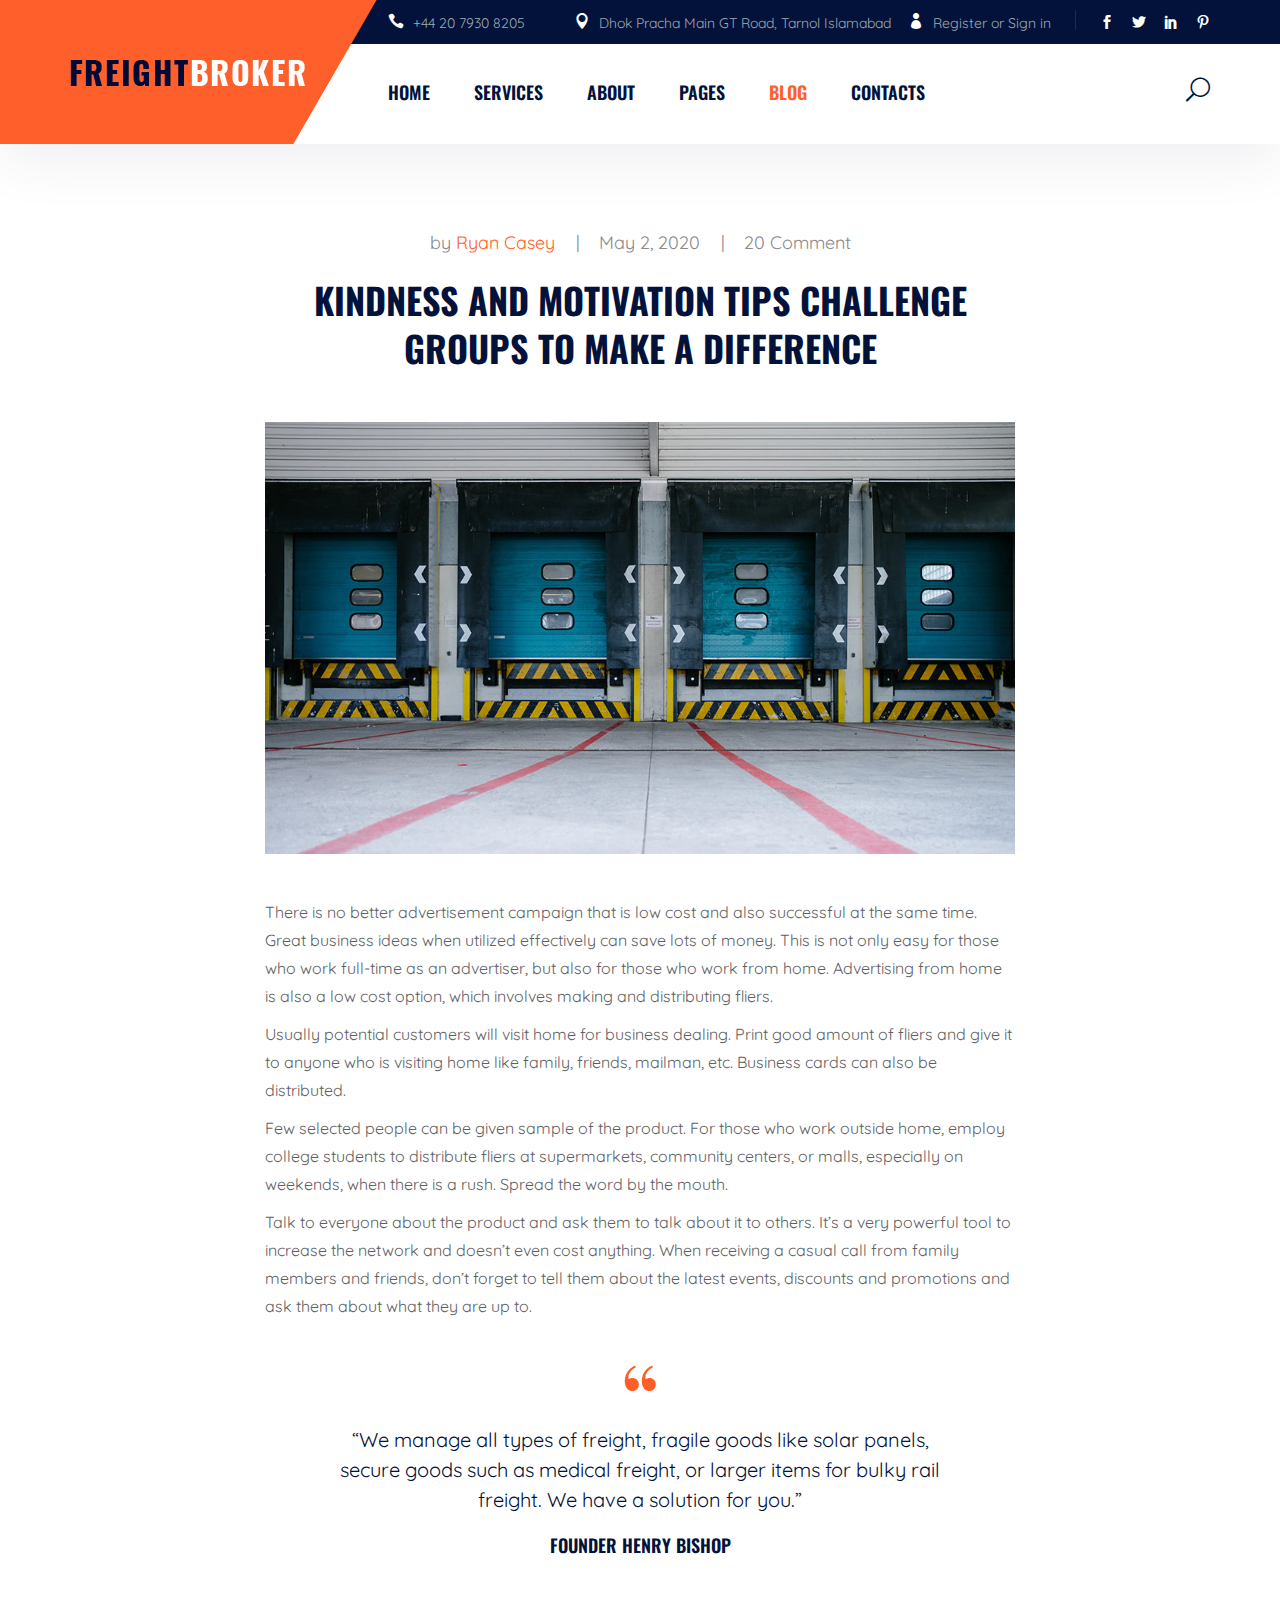
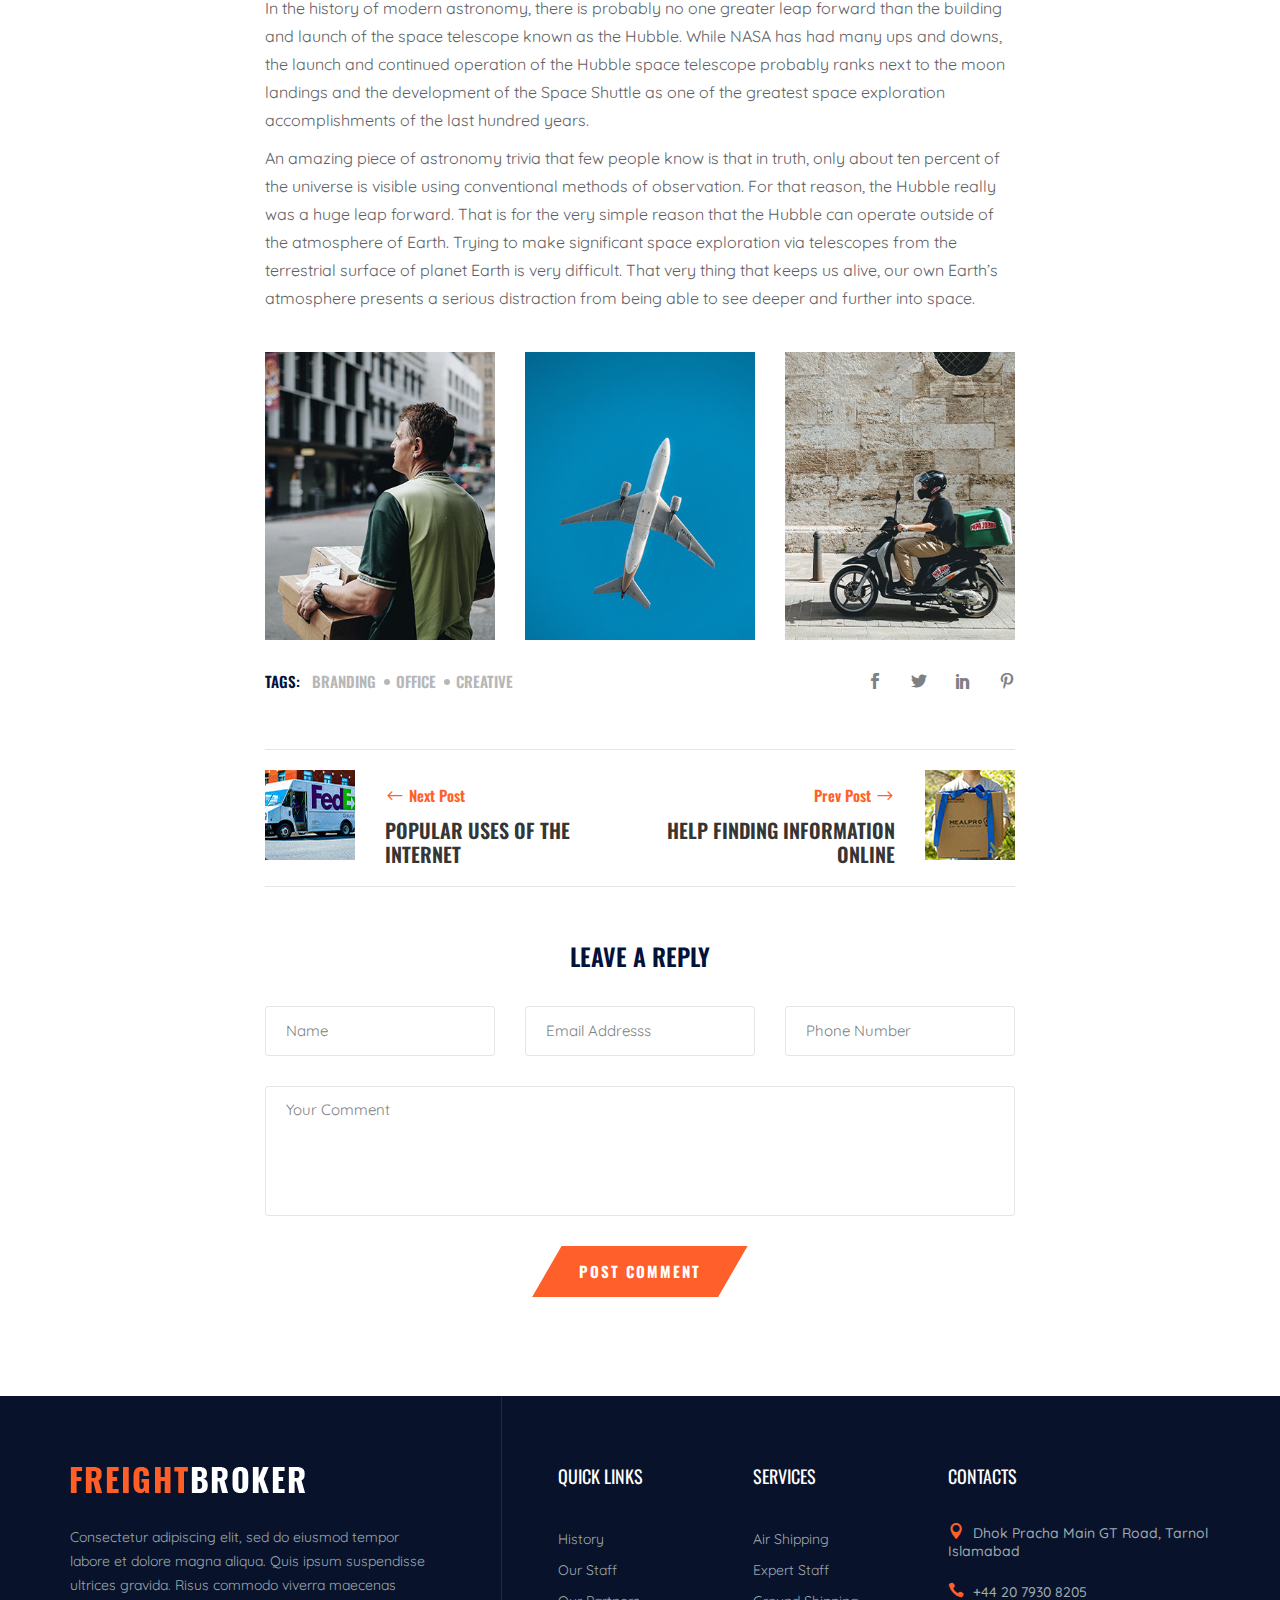
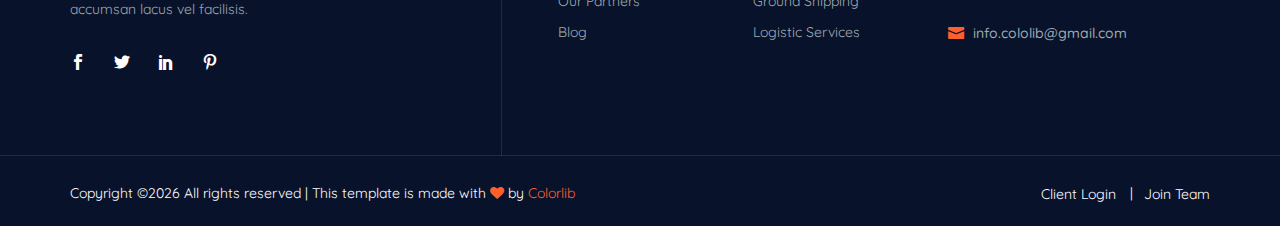
<file: blog-details.html>
<!DOCTYPE html>
<html lang="zxx">

<head>
    <meta charset="UTF-8">
    <meta name="description" content="Freight-Broker Template">
    <meta name="keywords" content="Freight-Broker, unica, creative, html">
    <meta name="viewport" content="width=device-width, initial-scale=1.0">
    <meta http-equiv="X-UA-Compatible" content="ie=edge">
    <title>Freight-Broker | Template</title>

    <!-- Google Font -->
    <link href="https://fonts.googleapis.com/css2?family=Quicksand:wght@300;400;500;600;700&display=swap"
    rel="stylesheet">
    <link href="https://fonts.googleapis.com/css2?family=Oswald:wght@300;400;500;600;700&display=swap" rel="stylesheet">

    <!-- Css Styles -->
    <link rel="stylesheet" href="css/bootstrap.min.css" type="text/css">
    <link rel="stylesheet" href="css/font-awesome.min.css" type="text/css">
    <link rel="stylesheet" href="css/elegant-icons.css" type="text/css">
    <link rel="stylesheet" href="css/nice-select.css" type="text/css">
    <link rel="stylesheet" href="css/owl.carousel.min.css" type="text/css">
    <link rel="stylesheet" href="css/slicknav.min.css" type="text/css">
    <link rel="icon" href="img/favicon.png">
    <link rel="stylesheet" href="css/style.css" type="text/css">
</head>

<body>
    <!-- Page Preloder -->
    <div id="preloder">
        <div class="loader"></div>
    </div>

    <!-- Offcanvas Menu Begin -->
    <div class="offcanvas-menu-overlay"></div>
    <div class="offcanvas-menu-wrapper">
        <div class="offcanvas__search__option">
            <span class="icon_search search-switch"></span>
        </div>
        <div class="offcanvas__logo">
            <a href="./index.html"><img src="img/footer-logo.png" alt=""></a>
        </div>
        <div id="mobile-menu-wrap"></div>
        <ul class="offcanvas__widget">
            <li><span class="icon_phone"></span> +44 20 7930 8205</li>
            <li><span class="icon_pin"></span> Dhok Pracha Main GT Road, Tarnol Islamabad</li>
        </ul>
        <div class="offcanvas__auth">
            <a href="#"><span class="icon_profile"></span> Register or Sign in</a>
        </div>
        <div class="offcanvas__social">
            <a href="#"><span class="social_facebook"></span></a>
            <a href="#"><span class="social_twitter"></span></a>
            <a href="#"><span class="social_linkedin"></span></a>
            <a href="#"><span class="social_pinterest"></span></a>
        </div>
    </div>
    <!-- Offcanvas Menu End -->

    <!-- Header Section Begin -->
    <header class="header header__normal">
        <div class="header__top">
            <div class="container">
                <div class="row">
                    <div class="col-lg-9 offset-lg-3">
                        <ul class="header__top__widget">
                            <li><span class="icon_phone"></span> +44 20 7930 8205</li>
                            <li><span class="icon_pin"></span> Dhok Pracha Main GT Road, Tarnol Islamabad</li>
                        </ul>
                        <div class="header__top__right">
                            <div class="header__top__right__auth">
                                <a href="#"><span class="icon_profile"></span> Register or Sign in</a>
                            </div>
                            <div class="header__top__right__social">
                                <a href="#"><span class="social_facebook"></span></a>
                                <a href="#"><span class="social_twitter"></span></a>
                                <a href="#"><span class="social_linkedin"></span></a>
                                <a href="#"><span class="social_pinterest"></span></a>
                            </div>
                        </div>
                    </div>
                </div>
            </div>
        </div>
        <div class="header__options">
            <div class="container">
                <div class="row">
                    <div class="col-lg-3">
                        <div class="header__logo">
                            <a href="./index.html"><img src="img/logo.png" alt=""></a>
                        </div>
                    </div>
                    <div class="col-lg-7">
                        <nav class="header__menu mobile-menu">
                            <ul>
                                <li><a href="./index.html">Home</a></li>
                                <li><a href="./services.html">Services</a></li>
                                <li><a href="./about.html">About</a></li>
                                <li><a href="#">Pages</a>
                                    <ul class="dropdown">
                                        <li><a href="./about.html">About</a></li>
                                        <li><a href="./services-details.html">Services Details</a></li>
                                        <li><a href="./blog-details.html">Blog Details</a></li>
                                    </ul>
                                </li>
                                <li class="active"><a href="./blog.html">Blog</a></li>
                                <li><a href="./contact.html">Contacts</a></li>
                            </ul>
                        </nav>
                    </div>
                    <div class="col-lg-2">
                        <div class="search__option">
                            <span class="icon_search search-switch"></span>
                        </div>
                    </div>
                </div>
            </div>
            <div class="canvas__open"><i class="fa fa-bars"></i></div>
        </div>
    </header>
    <!-- Header Section End -->

    <!-- Blog Details Section Begin -->
    <section class="blog-details spad">
        <div class="container">
            <div class="row d-flex justify-content-center">
                <div class="col-lg-8">
                    <div class="blog__details__content">
                        <div class="blog__details__top">
                            <div class="blog__details__top__title">
                                <ul>
                                    <li>by <span>Ryan Casey</span></li>
                                    <li>May 2, 2020</li>
                                    <li>20 Comment</li>
                                </ul>
                                <h2>Kindness and Motivation Tips Challenge Groups to Make A Difference</h2>
                            </div>
                            <img src="img/blog/details/blog-details.jpg" alt="">
                            <p>There is no better advertisement campaign that is low cost and also successful at the
                                same time. Great business ideas when utilized effectively can save lots of money. This
                                is not only easy for those who work full-time as an advertiser, but also for those who
                                work from home. Advertising from home is also a low cost option, which involves making
                            and distributing fliers.</p>
                            <p>Usually potential customers will visit home for business dealing. Print good amount of
                                fliers and give it to anyone who is visiting home like family, friends, mailman, etc.
                            Business cards can also be distributed.</p>
                            <p>Few selected people can be given sample of the product. For those who work outside home,
                                employ college students to distribute fliers at supermarkets, community centers, or
                            malls, especially on weekends, when there is a rush. Spread the word by the mouth.</p>
                            <p>Talk to everyone about the product and ask them to talk about it to others. It’s a very
                                powerful tool to increase the network and doesn’t even cost anything. When receiving a
                                casual call from family members and friends, don’t forget to tell them about the latest
                            events, discounts and promotions and ask them about what they are up to.</p>
                        </div>
                        <div class="blog__details__quote">
                            <div class="row d-flex justify-content-center">
                                <div class="col-lg-10">
                                    <img src="img/blog/details/quote.png" alt="">
                                    <p>“We manage all types of freight, fragile goods like solar panels, secure goods
                                        such as medical freight, or larger items for bulky rail freight. We have a
                                    solution for you.”</p>
                                    <h5>Founder Henry Bishop </h5>
                                </div>
                            </div>
                        </div>
                        <div class="blog__details__desc">
                            <p>In the history of modern astronomy, there is probably no one greater leap forward than
                                the building and launch of the space telescope known as the Hubble. While NASA has had
                                many ups and downs, the launch and continued operation of the Hubble space telescope
                                probably ranks next to the moon landings and the development of the Space Shuttle as one
                            of the greatest space exploration accomplishments of the last hundred years.</p>
                            <p>An amazing piece of astronomy trivia that few people know is that in truth, only about
                                ten percent of the universe is visible using conventional methods of observation. For
                                that reason, the Hubble really was a huge leap forward. That is for the very simple
                                reason that the Hubble can operate outside of the atmosphere of Earth. Trying to make
                                significant space exploration via telescopes from the terrestrial surface of planet
                                Earth is very difficult. That very thing that keeps us alive, our own Earth’s atmosphere
                            presents a serious distraction from being able to see deeper and further into space.</p>
                        </div>
                        <div class="blog__details__item__pic">
                            <div class="row">
                                <div class="col-lg-4 col-md-4 col-sm-6">
                                    <img src="img/blog/details/bi-1.jpg" alt="">
                                </div>
                                <div class="col-lg-4 col-md-4 col-sm-6">
                                    <img src="img/blog/details/bi-2.jpg" alt="">
                                </div>
                                <div class="col-lg-4 col-md-4 col-sm-6">
                                    <img src="img/blog/details/bi-3.jpg" alt="">
                                </div>
                            </div>
                        </div>
                        <div class="blog__details__widget">
                            <div class="row">
                                <div class="col-lg-6 col-md-6 col-sm-6">
                                    <div class="blog__details__widget__tags">
                                        <span>Tags:</span>
                                        <a href="#">Branding</a>
                                        <a href="#">Office</a>
                                        <a href="#">Creative</a>
                                    </div>
                                </div>
                                <div class="col-lg-6 col-md-6 col-sm-6">
                                    <div class="blog__details__widget__social">
                                        <a href="#"><span class="social_facebook"></span></a>
                                        <a href="#"><span class="social_twitter"></span></a>
                                        <a href="#"><span class="social_linkedin"></span></a>
                                        <a href="#"><span class="social_pinterest"></span></a>
                                    </div>
                                </div>
                            </div>
                        </div>
                        <div class="blog__details__btns">
                            <div class="row">
                                <div class="col-lg-6 col-md-6 col-sm-6">
                                    <a href="#" class="blog__details__btns__item">
                                        <div class="blog__details__btns__item__pic">
                                            <img src="img/blog/details/prev.jpg" alt="">
                                        </div>
                                        <div class="blog__details__btns__item__text">
                                            <p><span class="arrow_left"></span> Next Post</p>
                                            <h5>Popular Uses Of The Internet</h5>
                                        </div>
                                    </a>
                                </div>
                                <div class="col-lg-6 col-md-6 col-sm-6">
                                    <a href="#" class="blog__details__btns__item blog__details__btns__item--next">
                                        <div class="blog__details__btns__item__pic">
                                            <img src="img/blog/details/next.jpg" alt="">
                                        </div>
                                        <div class="blog__details__btns__item__text">
                                            <p>Prev Post <span class="arrow_right"></span></p>
                                            <h5>Help Finding Information Online</h5>
                                        </div>
                                    </a>
                                </div>
                            </div>
                        </div>
                        <div class="blog__details__comment">
                            <h4>Leave A Reply</h4>
                            <form action="#">
                                <div class="row">
                                    <div class="col-lg-4 col-md-4">
                                        <input type="text" placeholder="Name">
                                    </div>
                                    <div class="col-lg-4 col-md-4">
                                        <input type="text" placeholder="Email Addresss">
                                    </div>
                                    <div class="col-lg-4 col-md-4">
                                        <input type="text" placeholder="Phone Number">
                                    </div>
                                    <div class="col-lg-12 text-center">
                                        <textarea placeholder="Your Comment"></textarea>
                                        <button type="submit" class="site-btn"><span>POst Comment</span></button>
                                    </div>
                                </div>
                            </form>
                        </div>
                    </div>
                </div>
            </div>
        </div>
    </section>
    <!-- Blog Details Section End -->

    <!-- Footer Section Begin -->
    <footer class="footer">
        <div class="container">
            <div class="row">
                <div class="col-lg-4 col-md-6 col-sm-6">
                    <div class="footer__about">
                        <div class="footer__logo">
                            <a href="#"><img src="img/footer-logo.png" alt=""></a>
                        </div>
                        <p>Consectetur adipiscing elit, sed do eiusmod tempor labore et dolore magna aliqua. Quis ipsum
                            suspendisse ultrices gravida. Risus commodo viverra maecenas accumsan lacus vel facilisis.
                        </p>
                        <div class="footer__social">
                            <a href="#"><span class="social_facebook"></span></a>
                            <a href="#"><span class="social_twitter"></span></a>
                            <a href="#"><span class="social_linkedin"></span></a>
                            <a href="#"><span class="social_pinterest"></span></a>
                        </div>
                    </div>
                </div>
                <div class="col-lg-2 offset-lg-1 col-md-6 col-sm-6">
                    <div class="footer__widget">
                        <h5>Quick links</h5>
                        <ul>
                            <li><a href="#">History</a></li>
                            <li><a href="#">Our Staff</a></li>
                            <li><a href="#">Our Partners</a></li>
                            <li><a href="#">Blog</a></li>
                        </ul>
                    </div>
                </div>
                <div class="col-lg-2 col-md-6 col-sm-6">
                    <div class="footer__widget">
                        <h5>Services</h5>
                        <ul>
                            <li><a href="#">Air Shipping</a></li>
                            <li><a href="#">Expert Staff</a></li>
                            <li><a href="#">Ground Shipping</a></li>
                            <li><a href="#">Logistic Services</a></li>
                        </ul>
                    </div>
                </div>
                <div class="col-lg-3 col-md-6 col-sm-6">
                    <div class="footer__widget">
                        <h5>Contacts</h5>
                        <ul class="address">
                            <li><span class="icon_pin"></span> Dhok Pracha Main GT Road, Tarnol Islamabad</li>
                            <li><span class="icon_phone"></span> +44 20 7930 8205</li>
                            <li><span class="icon_mail"></span> info.cololib@gmail.com</li>
                        </ul>
                    </div>
                </div>
            </div>
        </div>
        <div class="footer__copyright">
            <div class="container">
                <div class="row">
                    <div class="col-lg-9 col-md-8">
                        <div class="footer__copyright__text">
                            <!-- Link back to Colorlib can't be removed. Template is licensed under CC BY 3.0. -->
                            <p>Copyright &copy;<script>document.write(new Date().getFullYear());</script> All rights reserved | This template is made with <i class="fa fa-heart color-danger" aria-hidden="true"></i> by <a href="https://colorlib.com" target="_blank" rel="nofollow noopener">Colorlib</a>
                            </p>
                            <!-- Link back to Colorlib can't be removed. Template is licensed under CC BY 3.0. -->
                        </div>
                    </div>
                    <div class="col-lg-3 col-md-4">
                        <div class="footer__copyright__links">
                            <a href="#">Client Login</a>
                            <a href="#">Join Team</a>
                        </div>
                    </div>
                </div>
            </div>
        </div>
    </footer>
    <!-- Footer Section End -->

    <!-- Search Begin -->
    <div class="search-model">
        <div class="h-100 d-flex align-items-center justify-content-center">
            <div class="search-close-switch">+</div>
            <form class="search-model-form">
                <input type="text" id="search-input" placeholder="Search here.....">
            </form>
        </div>
    </div>
    <!-- Search End -->

    <!-- Js Plugins -->
    <script src="js/jquery-3.3.1.min.js"></script>
    <script src="js/bootstrap.min.js"></script>
    <script src="js/jquery.nice-select.min.js"></script>
    <script src="js/jquery.slicknav.js"></script>
    <script src="js/owl.carousel.min.js"></script>
    <script src="js/main.js"></script>
</body>

</html>
</file>
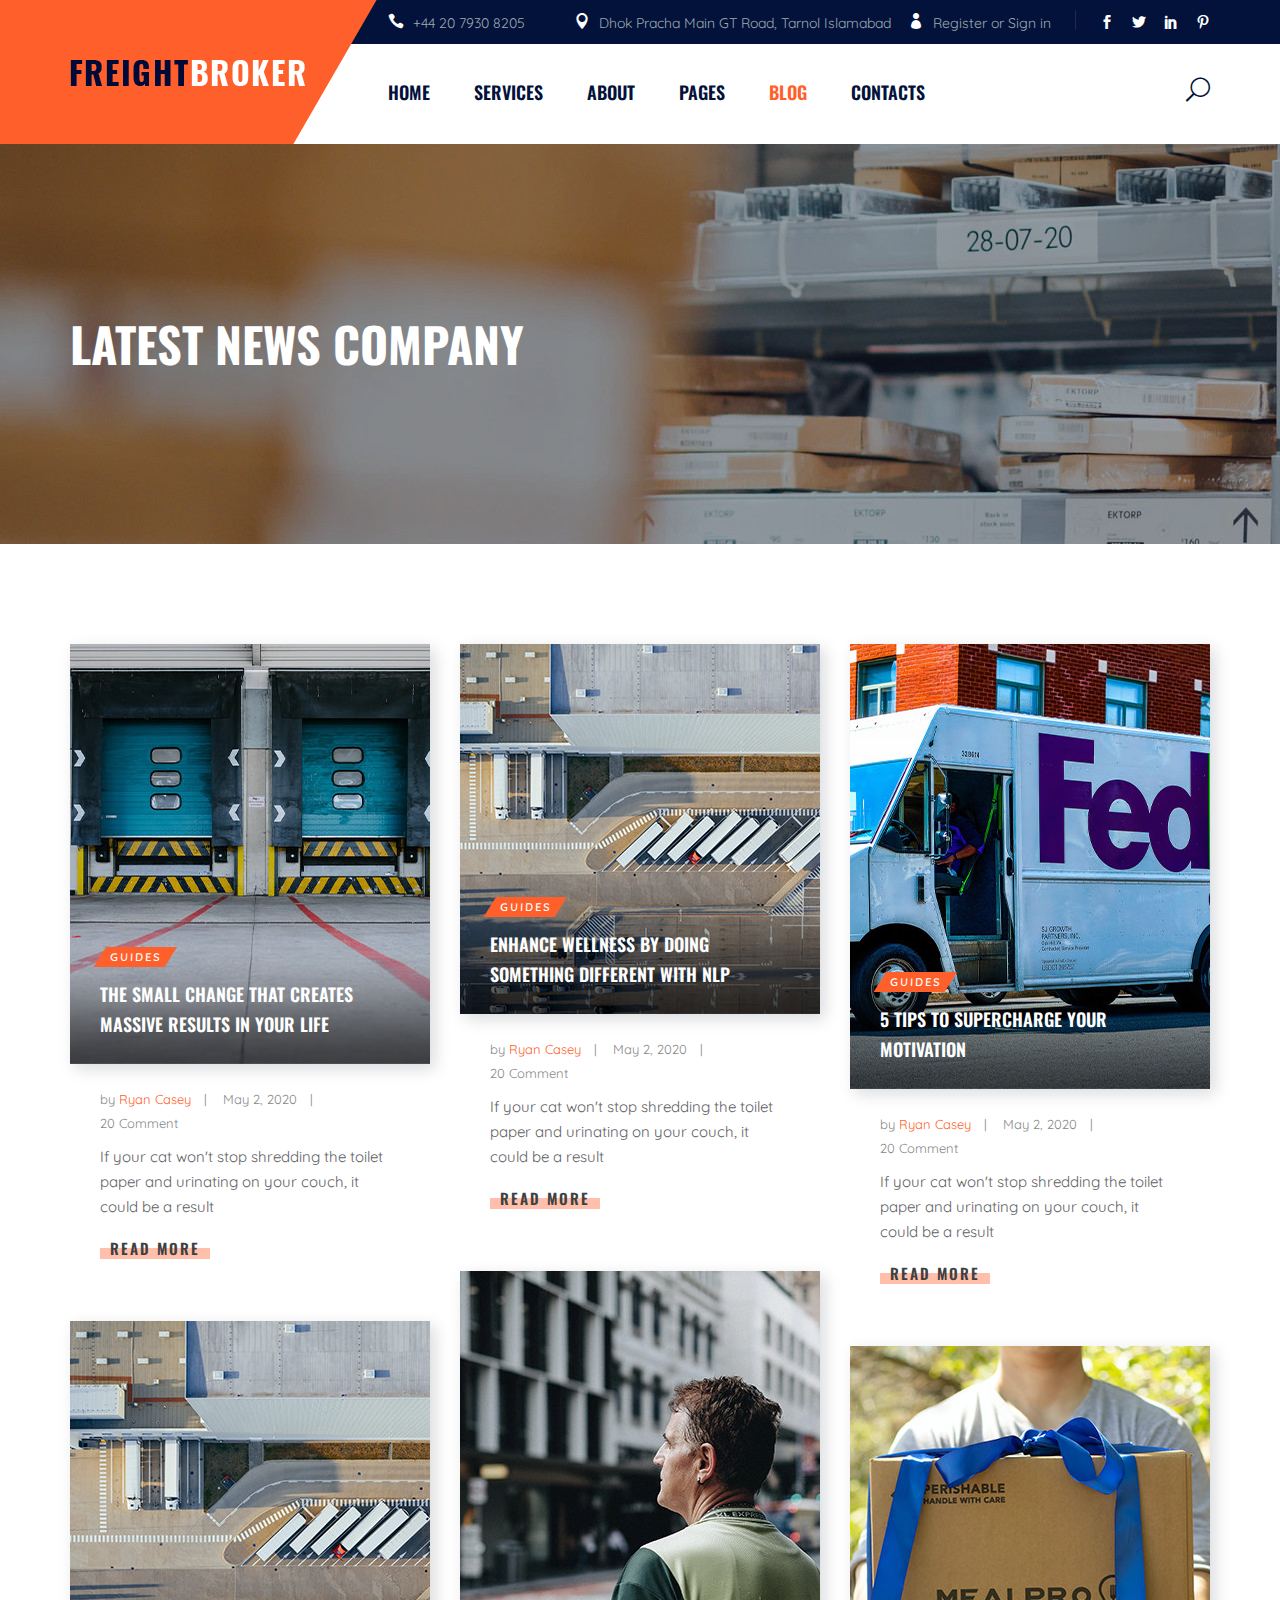
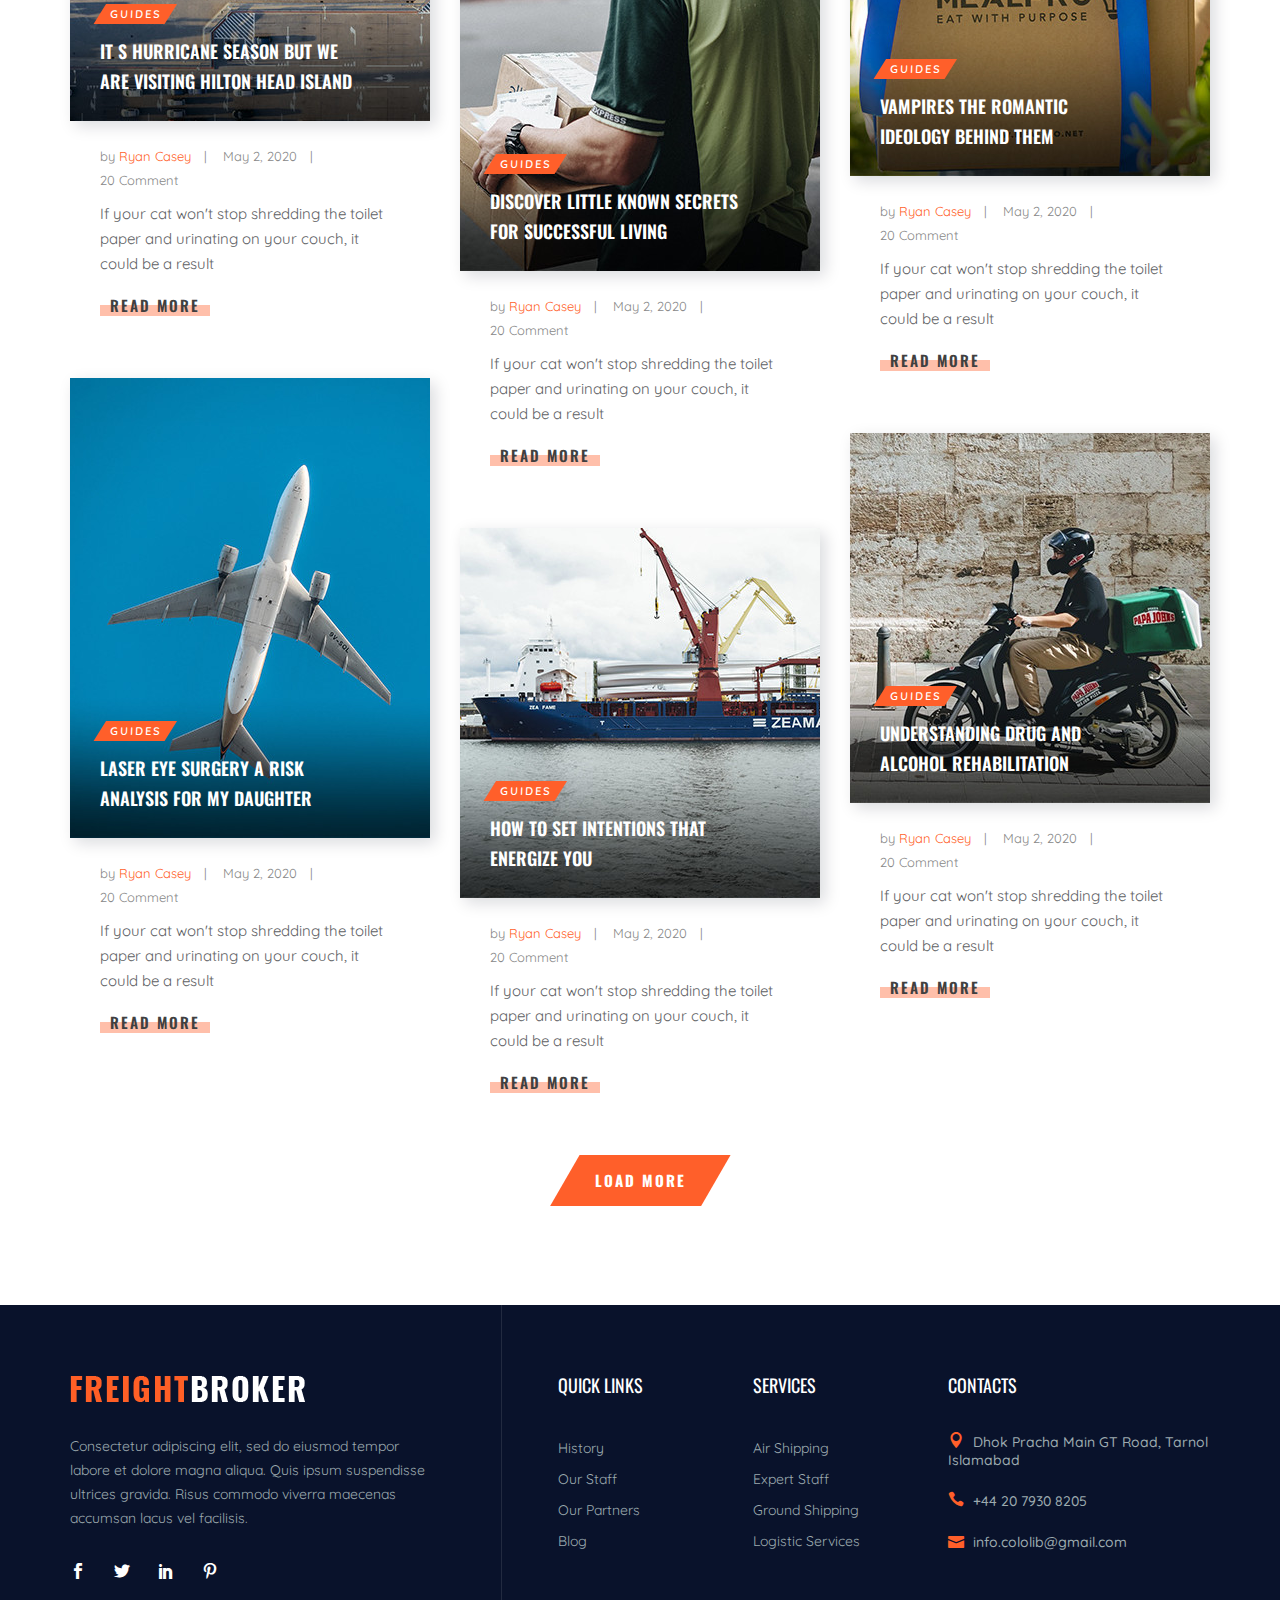
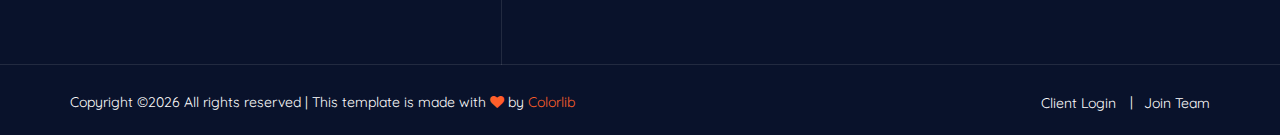
<file: blog.html>
<!DOCTYPE html>
<html lang="zxx">

<head>
    <meta charset="UTF-8">
    <meta name="description" content="Freight-Broker Template">
    <meta name="keywords" content="Freight-Broker, unica, creative, html">
    <meta name="viewport" content="width=device-width, initial-scale=1.0">
    <meta http-equiv="X-UA-Compatible" content="ie=edge">
    <title>Freight-Broker | Template</title>

    <!-- Google Font -->
    <link href="https://fonts.googleapis.com/css2?family=Quicksand:wght@300;400;500;600;700&display=swap"
    rel="stylesheet">
    <link href="https://fonts.googleapis.com/css2?family=Oswald:wght@300;400;500;600;700&display=swap" rel="stylesheet">

    <!-- Css Styles -->
    <link rel="stylesheet" href="css/bootstrap.min.css" type="text/css">
    <link rel="stylesheet" href="css/font-awesome.min.css" type="text/css">
    <link rel="stylesheet" href="css/elegant-icons.css" type="text/css">
    <link rel="stylesheet" href="css/nice-select.css" type="text/css">
    <link rel="stylesheet" href="css/owl.carousel.min.css" type="text/css">
    <link rel="stylesheet" href="css/slicknav.min.css" type="text/css">
    <link rel="icon" href="img/favicon.png">
    <link rel="stylesheet" href="css/style.css" type="text/css">
</head>

<body>
    <!-- Page Preloder -->
    <div id="preloder">
        <div class="loader"></div>
    </div>

    <!-- Offcanvas Menu Begin -->
    <div class="offcanvas-menu-overlay"></div>
    <div class="offcanvas-menu-wrapper">
        <div class="offcanvas__search__option">
            <span class="icon_search search-switch"></span>
        </div>
        <div class="offcanvas__logo">
            <a href="./index.html"><img src="img/footer-logo.png" alt=""></a>
        </div>
        <div id="mobile-menu-wrap"></div>
        <ul class="offcanvas__widget">
            <li><span class="icon_phone"></span> +44 20 7930 8205</li>
            <li><span class="icon_pin"></span> Dhok Pracha Main GT Road, Tarnol Islamabad</li>
        </ul>
        <div class="offcanvas__auth">
            <a href="#"><span class="icon_profile"></span> Register or Sign in</a>
        </div>
        <div class="offcanvas__social">
            <a href="#"><span class="social_facebook"></span></a>
            <a href="#"><span class="social_twitter"></span></a>
            <a href="#"><span class="social_linkedin"></span></a>
            <a href="#"><span class="social_pinterest"></span></a>
        </div>
    </div>
    <!-- Offcanvas Menu End -->

    <!-- Header Section Begin -->
    <header class="header">
        <div class="header__top">
            <div class="container">
                <div class="row">
                    <div class="col-lg-9 offset-lg-3">
                        <ul class="header__top__widget">
                            <li><span class="icon_phone"></span> +44 20 7930 8205</li>
                            <li><span class="icon_pin"></span> Dhok Pracha Main GT Road, Tarnol Islamabad</li>
                        </ul>
                        <div class="header__top__right">
                            <div class="header__top__right__auth">
                                <a href="#"><span class="icon_profile"></span> Register or Sign in</a>
                            </div>
                            <div class="header__top__right__social">
                                <a href="#"><span class="social_facebook"></span></a>
                                <a href="#"><span class="social_twitter"></span></a>
                                <a href="#"><span class="social_linkedin"></span></a>
                                <a href="#"><span class="social_pinterest"></span></a>
                            </div>
                        </div>
                    </div>
                </div>
            </div>
        </div>
        <div class="header__options">
            <div class="container">
                <div class="row">
                    <div class="col-lg-3">
                        <div class="header__logo">
                            <a href="./index.html"><img src="img/logo.png" alt=""></a>
                        </div>
                    </div>
                    <div class="col-lg-7">
                        <nav class="header__menu mobile-menu">
                            <ul>
                                <li><a href="./index.html">Home</a></li>
                                <li><a href="./services.html">Services</a></li>
                                <li><a href="./about.html">About</a></li>
                                <li><a href="#">Pages</a>
                                    <ul class="dropdown">
                                        <li><a href="./about.html">About</a></li>
                                        <li><a href="./services-details.html">Services Details</a></li>
                                        <li><a href="./blog-details.html">Blog Details</a></li>
                                    </ul>
                                </li>
                                <li class="active"><a href="./blog.html">Blog</a></li>
                                <li><a href="./contact.html">Contacts</a></li>
                            </ul>
                        </nav>
                    </div>
                    <div class="col-lg-2">
                        <div class="search__option">
                            <span class="icon_search search-switch"></span>
                        </div>
                    </div>
                </div>
            </div>
            <div class="canvas__open"><i class="fa fa-bars"></i></div>
        </div>
    </header>
    <!-- Header Section End -->

    <!-- Breadcrumb Begin -->
    <div class="breadcrumb-option set-bg" data-setbg="img/breadcrumb-bg.jpg">
        <div class="container">
            <div class="row">
                <div class="col-lg-12">
                    <div class="breadcrumb__text">
                        <h2>Latest News Company</h2>
                    </div>
                </div>
            </div>
        </div>
    </div>
    <!-- Breadcrumb End -->

    <!-- Blog Section Begin -->
    <section class="blog spad">
        <div class="container">
            <div class="row">
                <div class="col-lg-4 col-md-6">
                    <div class="blog__item n__large">
                        <div class="blog__item__pic set-bg" data-setbg="img/blog/blog-1.jpg">
                            <div class="blog__item__pic__inner">
                                <div class="label"><span>Guides</span></div>
                                <h5>The Small Change That Creates Massive Results In Your Life</h5>
                            </div>
                        </div>
                        <div class="blog__item__text">
                            <ul>
                                <li>by <span>Ryan Casey</span></li>
                                <li>May 2, 2020</li>
                                <li>20 Comment</li>
                            </ul>
                            <p>If your cat won't stop shredding the toilet paper and urinating on your couch, it could
                            be a result</p>
                            <a href="#">Read More</a>
                        </div>
                    </div>
                    <div class="blog__item small__large">
                        <div class="blog__item__pic set-bg" data-setbg="img/blog/blog-2.jpg">
                            <div class="blog__item__pic__inner">
                                <div class="label"><span>Guides</span></div>
                                <h5>It S Hurricane Season But We Are Visiting Hilton Head Island</h5>
                            </div>
                        </div>
                        <div class="blog__item__text">
                            <ul>
                                <li>by <span>Ryan Casey</span></li>
                                <li>May 2, 2020</li>
                                <li>20 Comment</li>
                            </ul>
                            <p>If your cat won't stop shredding the toilet paper and urinating on your couch, it could
                            be a result</p>
                            <a href="#">Read More</a>
                        </div>
                    </div>
                    <div class="blog__item large__item">
                        <div class="blog__item__pic set-bg" data-setbg="img/blog/blog-3.jpg">
                            <div class="blog__item__pic__inner">
                                <div class="label"><span>Guides</span></div>
                                <h5>Laser Eye Surgery A Risk Analysis For My Daughter</h5>
                            </div>
                        </div>
                        <div class="blog__item__text">
                            <ul>
                                <li>by <span>Ryan Casey</span></li>
                                <li>May 2, 2020</li>
                                <li>20 Comment</li>
                            </ul>
                            <p>If your cat won't stop shredding the toilet paper and urinating on your couch, it could
                            be a result</p>
                            <a href="#">Read More</a>
                        </div>
                    </div>
                </div>
                <div class="col-lg-4 col-md-6">
                    <div class="blog__item">
                        <div class="blog__item__pic set-bg" data-setbg="img/blog/blog-4.jpg">
                            <div class="blog__item__pic__inner">
                                <div class="label"><span>Guides</span></div>
                                <h5>Enhance Wellness By Doing Something Different With Nlp</h5>
                            </div>
                        </div>
                        <div class="blog__item__text">
                            <ul>
                                <li>by <span>Ryan Casey</span></li>
                                <li>May 2, 2020</li>
                                <li>20 Comment</li>
                            </ul>
                            <p>If your cat won't stop shredding the toilet paper and urinating on your couch, it could
                            be a result</p>
                            <a href="#">Read More</a>
                        </div>
                    </div>
                    <div class="blog__item extra__large__item">
                        <div class="blog__item__pic set-bg" data-setbg="img/blog/blog-5.jpg">
                            <div class="blog__item__pic__inner">
                                <div class="label"><span>Guides</span></div>
                                <h5>Discover Little Known Secrets For Successful Living</h5>
                            </div>
                        </div>
                        <div class="blog__item__text">
                            <ul>
                                <li>by <span>Ryan Casey</span></li>
                                <li>May 2, 2020</li>
                                <li>20 Comment</li>
                            </ul>
                            <p>If your cat won't stop shredding the toilet paper and urinating on your couch, it could
                            be a result</p>
                            <a href="#">Read More</a>
                        </div>
                    </div>
                    <div class="blog__item">
                        <div class="blog__item__pic set-bg" data-setbg="img/blog/blog-6.jpg">
                            <div class="blog__item__pic__inner">
                                <div class="label"><span>Guides</span></div>
                                <h5>How To Set Intentions That Energize You</h5>
                            </div>
                        </div>
                        <div class="blog__item__text">
                            <ul>
                                <li>by <span>Ryan Casey</span></li>
                                <li>May 2, 2020</li>
                                <li>20 Comment</li>
                            </ul>
                            <p>If your cat won't stop shredding the toilet paper and urinating on your couch, it could
                            be a result</p>
                            <a href="#">Read More</a>
                        </div>
                    </div>
                </div>
                <div class="col-lg-4 col-md-6">
                    <div class="blog__item mid__large">
                        <div class="blog__item__pic set-bg" data-setbg="img/blog/blog-7.jpg">
                            <div class="blog__item__pic__inner">
                                <div class="label"><span>Guides</span></div>
                                <h5>5 Tips To Supercharge Your Motivation</h5>
                            </div>
                        </div>
                        <div class="blog__item__text">
                            <ul>
                                <li>by <span>Ryan Casey</span></li>
                                <li>May 2, 2020</li>
                                <li>20 Comment</li>
                            </ul>
                            <p>If your cat won't stop shredding the toilet paper and urinating on your couch, it could
                            be a result</p>
                            <a href="#">Read More</a>
                        </div>
                    </div>
                    <div class="blog__item m__large">
                        <div class="blog__item__pic set-bg" data-setbg="img/blog/blog-8.jpg">
                            <div class="blog__item__pic__inner">
                                <div class="label"><span>Guides</span></div>
                                <h5>Vampires The Romantic Ideology Behind Them</h5>
                            </div>
                        </div>
                        <div class="blog__item__text">
                            <ul>
                                <li>by <span>Ryan Casey</span></li>
                                <li>May 2, 2020</li>
                                <li>20 Comment</li>
                            </ul>
                            <p>If your cat won't stop shredding the toilet paper and urinating on your couch, it could
                            be a result</p>
                            <a href="#">Read More</a>
                        </div>
                    </div>
                    <div class="blog__item">
                        <div class="blog__item__pic set-bg" data-setbg="img/blog/blog-9.jpg">
                            <div class="blog__item__pic__inner">
                                <div class="label"><span>Guides</span></div>
                                <h5>Understanding Drug And Alcohol Rehabilitation</h5>
                            </div>
                        </div>
                        <div class="blog__item__text">
                            <ul>
                                <li>by <span>Ryan Casey</span></li>
                                <li>May 2, 2020</li>
                                <li>20 Comment</li>
                            </ul>
                            <p>If your cat won't stop shredding the toilet paper and urinating on your couch, it could
                            be a result</p>
                            <a href="#">Read More</a>
                        </div>
                    </div>
                </div>
                <div class="col-lg-12 text-center">
                    <a href="#" class="primary-btn"><span>Load More</span></a>
                </div>
            </div>
        </div>
    </section>
    <!-- Blog Section End -->

    <!-- Footer Section Begin -->
    <footer class="footer">
        <div class="container">
            <div class="row">
                <div class="col-lg-4 col-md-6">
                    <div class="footer__about">
                        <div class="footer__logo">
                            <a href="#"><img src="img/footer-logo.png" alt=""></a>
                        </div>
                        <p>Consectetur adipiscing elit, sed do eiusmod tempor labore et dolore magna aliqua. Quis ipsum
                            suspendisse ultrices gravida. Risus commodo viverra maecenas accumsan lacus vel facilisis.
                        </p>
                        <div class="footer__social">
                            <a href="#"><span class="social_facebook"></span></a>
                            <a href="#"><span class="social_twitter"></span></a>
                            <a href="#"><span class="social_linkedin"></span></a>
                            <a href="#"><span class="social_pinterest"></span></a>
                        </div>
                    </div>
                </div>
                <div class="col-lg-2 offset-lg-1 col-md-6">
                    <div class="footer__widget">
                        <h5>Quick links</h5>
                        <ul>
                            <li><a href="#">History</a></li>
                            <li><a href="#">Our Staff</a></li>
                            <li><a href="#">Our Partners</a></li>
                            <li><a href="#">Blog</a></li>
                        </ul>
                    </div>
                </div>
                <div class="col-lg-2 col-md-6">
                    <div class="footer__widget">
                        <h5>Services</h5>
                        <ul>
                            <li><a href="#">Air Shipping</a></li>
                            <li><a href="#">Expert Staff</a></li>
                            <li><a href="#">Ground Shipping</a></li>
                            <li><a href="#">Logistic Services</a></li>
                        </ul>
                    </div>
                </div>
                <div class="col-lg-3 col-md-6">
                    <div class="footer__widget">
                        <h5>Contacts</h5>
                        <ul class="address">
                            <li><span class="icon_pin"></span> Dhok Pracha Main GT Road, Tarnol Islamabad</li>
                            <li><span class="icon_phone"></span> +44 20 7930 8205</li>
                            <li><span class="icon_mail"></span> info.cololib@gmail.com</li>
                        </ul>
                    </div>
                </div>
            </div>
        </div>
        <div class="footer__copyright">
            <div class="container">
                <div class="row">
                    <div class="col-lg-9 col-md-8">
                        <div class="footer__copyright__text">
                            <!-- Link back to Colorlib can't be removed. Template is licensed under CC BY 3.0. -->
                            <p>Copyright &copy;<script>document.write(new Date().getFullYear());</script> All rights reserved | This template is made with <i class="fa fa-heart color-danger" aria-hidden="true"></i> by <a href="https://colorlib.com" target="_blank" rel="nofollow noopener">Colorlib</a>
                            </p>
                            <!-- Link back to Colorlib can't be removed. Template is licensed under CC BY 3.0. -->
                        </div>
                    </div>
                    <div class="col-lg-3 col-md-4">
                        <div class="footer__copyright__links">
                            <a href="#">Client Login</a>
                            <a href="#">Join Team</a>
                        </div>
                    </div>
                </div>
            </div>
        </div>
    </footer>
    <!-- Footer Section End -->

    <!-- Search Begin -->
    <div class="search-model">
        <div class="h-100 d-flex align-items-center justify-content-center">
            <div class="search-close-switch">+</div>
            <form class="search-model-form">
                <input type="text" id="search-input" placeholder="Search here.....">
            </form>
        </div>
    </div>
    <!-- Search End -->

    <!-- Js Plugins -->
    <script src="js/jquery-3.3.1.min.js"></script>
    <script src="js/bootstrap.min.js"></script>
    <script src="js/jquery.nice-select.min.js"></script>
    <script src="js/jquery.slicknav.js"></script>
    <script src="js/owl.carousel.min.js"></script>
    <script src="js/main.js"></script>
</body>

</html>
</file>
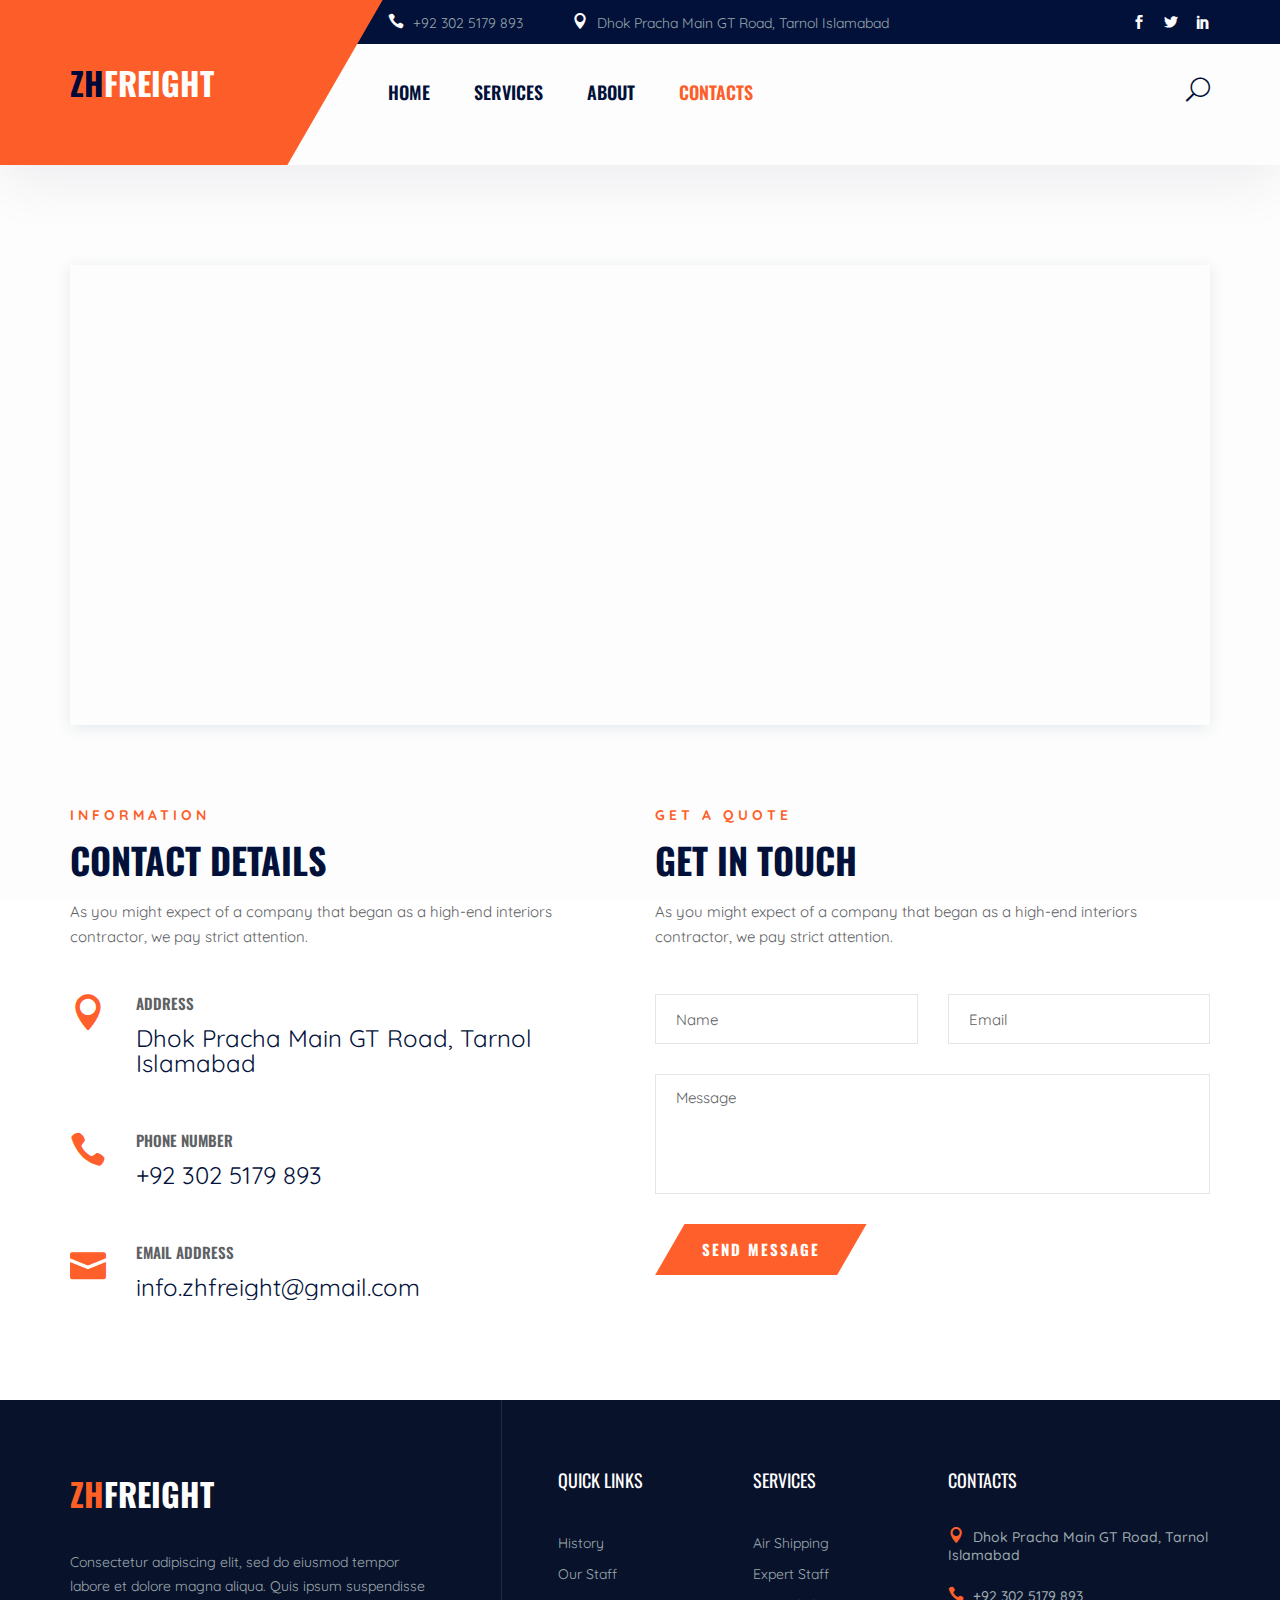
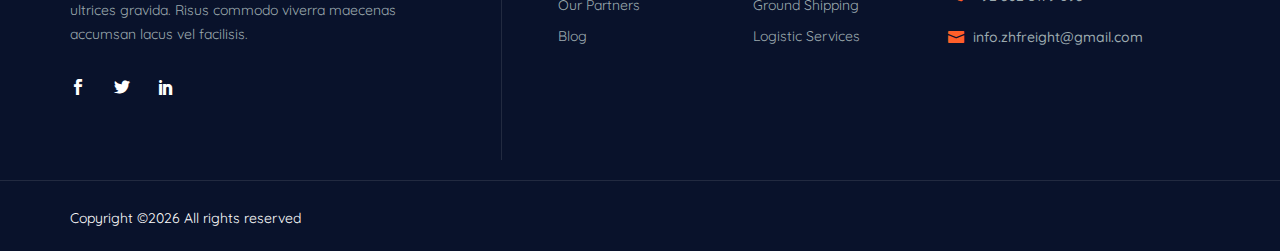
<file: contact.html>
<!DOCTYPE html>
<html lang="zxx">

<head>
    <meta charset="UTF-8">
    <meta name="description" content="Freight-Broker Template">
    <meta name="keywords" content="Freight-Broker, unica, creative, html">
    <meta name="viewport" content="width=device-width, initial-scale=1.0">
    <meta http-equiv="X-UA-Compatible" content="ie=edge">
    <title>ZH-Freight</title>

    <!-- Google Font -->
    <link href="https://fonts.googleapis.com/css2?family=Quicksand:wght@300;400;500;600;700&display=swap"
    rel="stylesheet">
    <link href="https://fonts.googleapis.com/css2?family=Oswald:wght@300;400;500;600;700&display=swap" rel="stylesheet">

    <!-- Css Styles -->
    <link rel="stylesheet" href="css/bootstrap.min.css" type="text/css">
    <link rel="stylesheet" href="css/font-awesome.min.css" type="text/css">
    <link rel="stylesheet" href="css/elegant-icons.css" type="text/css">
    <link rel="stylesheet" href="css/nice-select.css" type="text/css">
    <link rel="stylesheet" href="css/owl.carousel.min.css" type="text/css">
    <link rel="stylesheet" href="css/slicknav.min.css" type="text/css">
    <link rel="icon" href="img/favicon.png">
    <link rel="stylesheet" href="css/style.css" type="text/css">
</head>

<body>
    <!-- Page Preloder -->
    <div id="preloder">
        <div class="loader"></div>
    </div>

    <!-- Offcanvas Menu Begin -->
    <div class="offcanvas-menu-overlay"></div>
    <div class="offcanvas-menu-wrapper">
        <div class="offcanvas__search__option">
            <span class="icon_search search-switch"></span>
        </div>
        <div class="offcanvas__logo">
            <!-- <a href="./index.html"><img src="img/footer-logo.png" alt=""></a> -->
            <a href="#" style="font-weight: 900; font-size: 2rem; font-family: 'Oswald', sans-serif; color: white;">
                <span style="color: #fe5f25;">ZH</span><span>FREIGHT</span>
            </a>
        </div>
        <div id="mobile-menu-wrap"></div>
        <ul class="offcanvas__widget">
            <li><span class="icon_phone"></span> +92 302 5179 893</li>
            <li><span class="icon_pin"></span> Dhok Pracha Main GT Road, Tarnol Islamabad</li>
        </ul>
        <!-- <div class="offcanvas__auth">
            <a href="#"><span class="icon_profile"></span> Register or Sign in</a>
        </div> -->
        <div class="offcanvas__social">
            <a href="#"><span class="social_facebook"></span></a>
            <a href="#"><span class="social_twitter"></span></a>
            <a href="#"><span class="social_linkedin"></span></a>
            <!-- <a href="#"><span class="social_pinterest"></span></a> -->
        </div>
    </div>
    <!-- Offcanvas Menu End -->

    <!-- Header Section Begin -->
    <header class="header header__normal">
        <div class="header__top">
            <div class="container">
                <div class="row">
                    <div class="col-lg-9 offset-lg-3">
                        <ul class="header__top__widget">
                            <li><span class="icon_phone"></span> +92 302 5179 893</li>
                            <li><span class="icon_pin"></span> Dhok Pracha Main GT Road, Tarnol Islamabad</li>
                        </ul>
                        <div class="header__top__right">
                            <!-- <div class="header__top__right__auth">
                                <a href="#"><span class="icon_profile"></span> Register or Sign in</a>
                            </div> -->
                            <div class="header__top__right__social">
                                <a href="#"><span class="social_facebook"></span></a>
                                <a href="#"><span class="social_twitter"></span></a>
                                <a href="#"><span class="social_linkedin"></span></a>
                                <!-- <a href="#"><span class="social_pinterest"></span></a> -->
                            </div>
                        </div>
                    </div>
                </div>
            </div>
        </div>
        <div class="header__options">
            <div class="container">
                <div class="row">
                    <div class="col-lg-3">
                        <div class="header__logo">
                            <!-- <a href="./index.html"><img src="img/logo.png" alt=""></a> -->
                            <a href="#" style="font-weight: 900; font-size: 2rem; font-family: 'Oswald', sans-serif; color: white;">
                                <span style="color: #000a38;">ZH</span><span>FREIGHT</span>
                            </a>
                        </div>
                    </div>
                    <div class="col-lg-7">
                        <nav class="header__menu mobile-menu">
                            <ul>
                                <li><a href="./index.html">Home</a></li>
                                <li><a href="./services.html">Services</a></li>
                                <li><a href="./about.html">About</a></li>
                                <!-- <li><a href="#">Pages</a>
                                    <ul class="dropdown">
                                        <li><a href="./about.html">About</a></li>
                                        <li><a href="./services-details.html">Services Details</a></li>
                                        <li><a href="./blog-details.html">Blog Details</a></li>
                                    </ul>
                                </li>
                                <li><a href="./blog.html">Blog</a></li> -->
                                <li class="active"><a href="./contact.html">Contacts</a></li>
                            </ul>
                        </nav>
                    </div>
                    <div class="col-lg-2">
                        <div class="search__option">
                            <span class="icon_search search-switch"></span>
                        </div>
                    </div>
                </div>
            </div>
            <div class="canvas__open"><i class="fa fa-bars"></i></div>
        </div>
    </header>
    <!-- Header Section End -->

    <!-- Contact Section Begin -->
    <section class="contact spad">
        <div class="container">
            <div class="row">
                <div class="col-lg-12">
                    <div class="contact__map">
                        <!-- <iframe
                        src="https://www.google.com/maps/embed?pb=!1m18!1m12!1m3!1d49116.39176087041!2d-86.41867791216099!3d39.69977417971648!2m3!1f0!2f0!3f0!3m2!1i1024!2i768!4f13.1!3m3!1m2!1s0x886ca48c841038a1%3A0x70cfba96bf847f0!2sPlainfield%2C%20IN%2C%20USA!5e0!3m2!1sen!2sbd!4v1586106673811!5m2!1sen!2sbd"
                        height="460" style="border:0;" allowfullscreen="" aria-hidden="false" tabindex="0"></iframe> -->
                        <iframe width="600" height="450" style="border:0" loading="lazy" allowfullscreen
src="https://www.google.com/maps/embed/v1/place?q=place_id:ChIJod1emrKi3zgRXzB6q5cpFHA&key=AIzaSyBTwjuCQOGzWaLnrrpWzyX9Yx_JjsxNEow"></iframe>
                    </div>
                </div>
            </div>
        </div>
        <div class="container">
            <div class="row">
                <div class="col-lg-6 col-md-6">
                    <div class="contact__text">
                        <div class="section-title">
                            <span>Information</span>
                            <h2>Contact Details</h2>
                        </div>
                        <p>As you might expect of a company that began as a high-end interiors<br /> contractor, we pay
                        strict attention.</p>
                        <ul>
                            <li>
                                <div class="contact__widget__icon">
                                    <span class="icon_pin"></span>
                                </div>
                                <div class="contact__widget__text">
                                    <h6>Address</h6>
                                    <p>Dhok Pracha Main GT Road, Tarnol Islamabad</p>
                                </div>
                            </li>
                            <li>
                                <div class="contact__widget__icon">
                                    <span class="icon_phone"></span>
                                </div>
                                <div class="contact__widget__text">
                                    <h6>Phone Number</h6>
                                    <p>+92 302 5179 893</p>
                                </div>
                            </li>
                            <li>
                                <div class="contact__widget__icon">
                                    <span class="icon_mail"></span>
                                </div>
                                <div class="contact__widget__text">
                                    <h6>Email Address</h6>
                                    <p>info.zhfreight@gmail.com</p>
                                </div>
                            </li>
                        </ul>
                    </div>
                </div>
                <div class="col-lg-6 col-md-6">
                    <div class="contact__form">
                        <div class="section-title">
                            <span>Get a quote</span>
                            <h2>Get In Touch</h2>
                        </div>
                        <p>As you might expect of a company that began as a high-end interiors<br /> contractor, we pay
                        strict attention.</p>
                        <form action="#">
                            <div class="row">
                                <div class="col-lg-6">
                                    <input type="text" placeholder="Name">
                                </div>
                                <div class="col-lg-6">
                                    <input type="text" placeholder="Email">
                                </div>
                                <div class="col-lg-12">
                                    <textarea placeholder="Message"></textarea>
                                    <button type="submit" class="site-btn"><span>Send Message</span></button>
                                </div>
                            </div>
                        </form>
                    </div>
                </div>
            </div>
        </div>
    </section>
    <!-- Contact Section End -->

    <!-- Footer Section Begin -->
    <footer class="footer">
        <div class="container">
            <div class="row">
                <div class="col-lg-4 col-md-6 col-sm-6">
                    <div class="footer__about">
                        <div class="footer__logo">
                            <!-- <a href="#"><img src="img/footer-logo.png" alt=""></a> -->
                            <a href="#" style="font-weight: 900; font-size: 2rem; font-family: 'Oswald', sans-serif; color: white;">
                                <span style="color: #fe5f25;">ZH</span><span>FREIGHT</span>
                            </a>
                        </div>
                        <p>Consectetur adipiscing elit, sed do eiusmod tempor labore et dolore magna aliqua. Quis ipsum
                            suspendisse ultrices gravida. Risus commodo viverra maecenas accumsan lacus vel facilisis.
                        </p>
                        <div class="footer__social">
                            <a href="#"><span class="social_facebook"></span></a>
                            <a href="#"><span class="social_twitter"></span></a>
                            <a href="#"><span class="social_linkedin"></span></a>
                            <!-- <a href="#"><span class="social_pinterest"></span></a> -->
                        </div>
                    </div>
                </div>
                <div class="col-lg-2 offset-lg-1 col-md-6 col-sm-6">
                    <div class="footer__widget">
                        <h5>Quick links</h5>
                        <ul>
                            <li><a href="#">History</a></li>
                            <li><a href="#">Our Staff</a></li>
                            <li><a href="#">Our Partners</a></li>
                            <li><a href="#">Blog</a></li>
                        </ul>
                    </div>
                </div>
                <div class="col-lg-2 col-md-6 col-sm-6">
                    <div class="footer__widget">
                        <h5>Services</h5>
                        <ul>
                            <li><a href="#">Air Shipping</a></li>
                            <li><a href="#">Expert Staff</a></li>
                            <li><a href="#">Ground Shipping</a></li>
                            <li><a href="#">Logistic Services</a></li>
                        </ul>
                    </div>
                </div>
                <div class="col-lg-3 col-md-6 col-sm-6">
                    <div class="footer__widget">
                        <h5>Contacts</h5>
                        <ul class="address">
                            <li><span class="icon_pin"></span> Dhok Pracha Main GT Road, Tarnol Islamabad</li>
                            <li><span class="icon_phone"></span> +92 302 5179 893</li>
                            <li><span class="icon_mail"></span> info.zhfreight@gmail.com</li>
                        </ul>
                    </div>
                </div>
            </div>
        </div>
        <div class="footer__copyright">
            <div class="container">
                <div class="row">
                    <div class="col-lg-9 col-md-8">
                        <div class="footer__copyright__text">
                            <!-- Link back to Colorlib can't be removed. Template is licensed under CC BY 3.0. -->
                            <p>Copyright &copy;<script>document.write(new Date().getFullYear());</script> All rights reserved
                                 <!-- | This template is made with <i class="fa fa-heart color-danger" aria-hidden="true"></i> by <a href="https://colorlib.com" target="_blank" rel="nofollow noopener">Colorlib</a> -->
                            </p>
                            <!-- Link back to Colorlib can't be removed. Template is licensed under CC BY 3.0. -->
                        </div>
                    </div>
                    <!-- <div class="col-lg-3 col-md-4">
                        <div class="footer__copyright__links">
                            <a href="#">Client Login</a>
                            <a href="#">Join Team</a>
                        </div>
                    </div> -->
                </div>
            </div>
        </div>
    </footer>
    <!-- Footer Section End -->

    <!-- Search Begin -->
    <div class="search-model">
        <div class="h-100 d-flex align-items-center justify-content-center">
            <div class="search-close-switch">+</div>
            <form class="search-model-form">
                <input type="text" id="search-input" placeholder="Search here.....">
            </form>
        </div>
    </div>
    <!-- Search End -->

    <!-- Js Plugins -->
    <script src="js/jquery-3.3.1.min.js"></script>
    <script src="js/bootstrap.min.js"></script>
    <script src="js/jquery.nice-select.min.js"></script>
    <script src="js/jquery.slicknav.js"></script>
    <script src="js/owl.carousel.min.js"></script>
    <script src="js/main.js"></script>
</body>

</html>
</file>
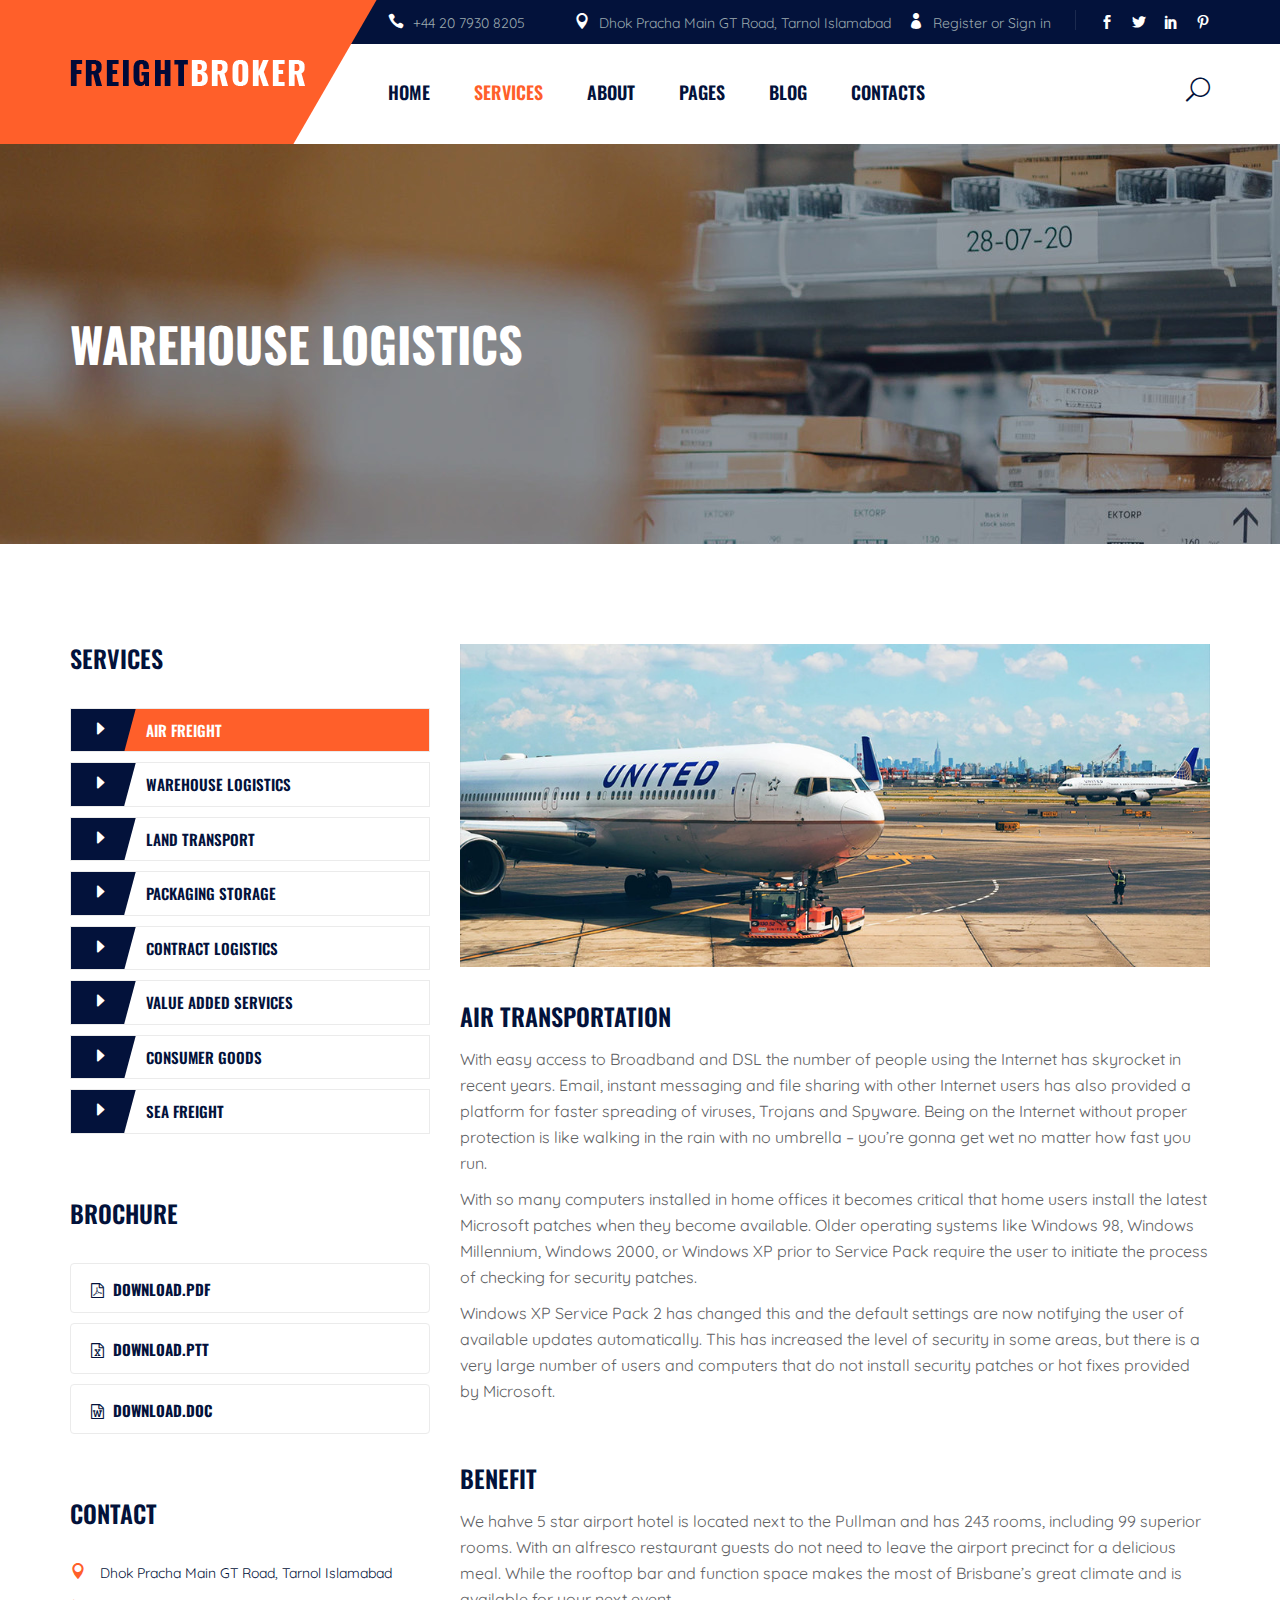
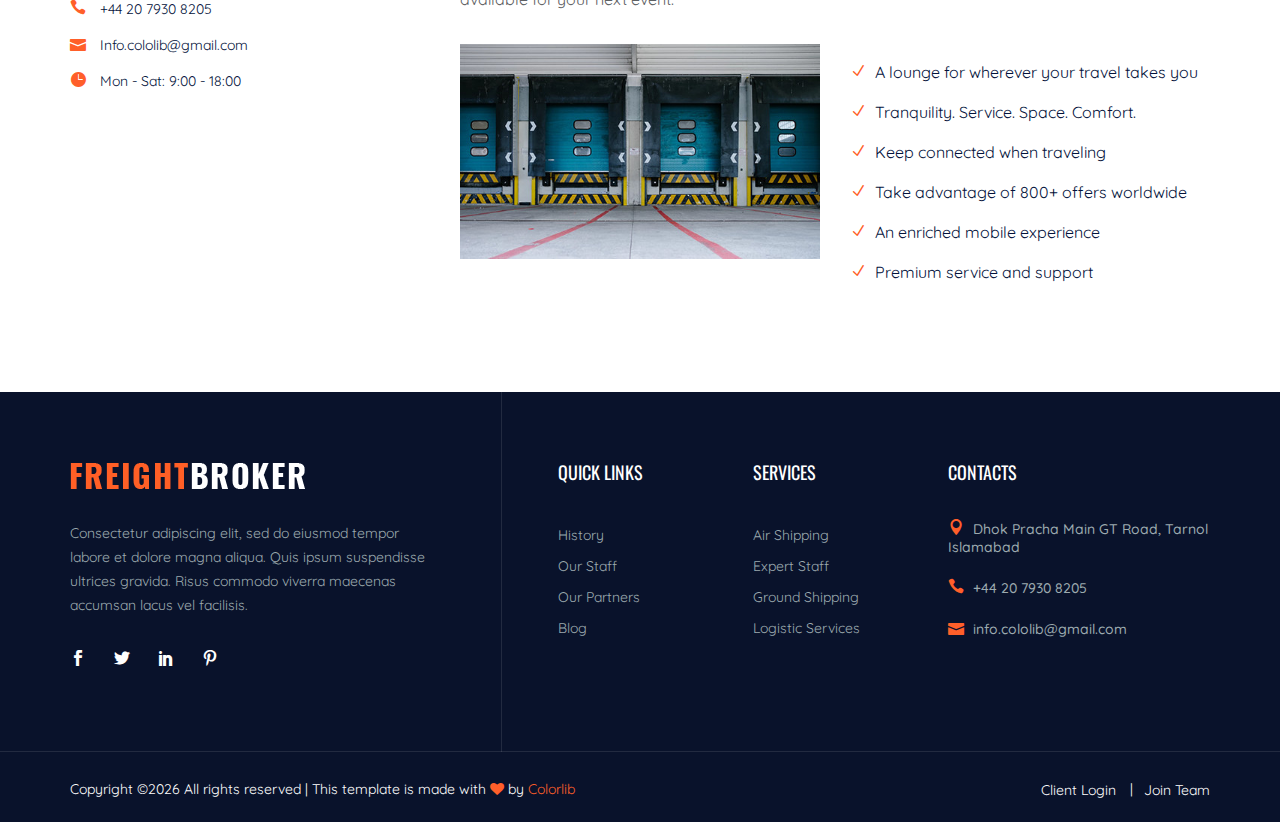
<file: services-details.html>
<!DOCTYPE html>
<html lang="zxx">

<head>
    <meta charset="UTF-8">
    <meta name="description" content="Freight-Broker Template">
    <meta name="keywords" content="Freight-Broker, unica, creative, html">
    <meta name="viewport" content="width=device-width, initial-scale=1.0">
    <meta http-equiv="X-UA-Compatible" content="ie=edge">
    <title>Freight-Broker | Template</title>

    <!-- Google Font -->
    <link href="https://fonts.googleapis.com/css2?family=Quicksand:wght@300;400;500;600;700&display=swap"
    rel="stylesheet">
    <link href="https://fonts.googleapis.com/css2?family=Oswald:wght@300;400;500;600;700&display=swap" rel="stylesheet">

    <!-- Css Styles -->
    <link rel="stylesheet" href="css/bootstrap.min.css" type="text/css">
    <link rel="stylesheet" href="css/font-awesome.min.css" type="text/css">
    <link rel="stylesheet" href="css/elegant-icons.css" type="text/css">
    <link rel="stylesheet" href="css/nice-select.css" type="text/css">
    <link rel="stylesheet" href="css/owl.carousel.min.css" type="text/css">
    <link rel="stylesheet" href="css/slicknav.min.css" type="text/css">
    <link rel="icon" href="img/favicon.png">
    <link rel="stylesheet" href="css/style.css" type="text/css">
</head>

<body>
    <!-- Page Preloder -->
    <div id="preloder">
        <div class="loader"></div>
    </div>

    <!-- Offcanvas Menu Begin -->
    <div class="offcanvas-menu-overlay"></div>
    <div class="offcanvas-menu-wrapper">
        <div class="offcanvas__search__option">
            <span class="icon_search search-switch"></span>
        </div>
        <div class="offcanvas__logo">
            <a href="./index.html"><img src="img/footer-logo.png" alt=""></a>
        </div>
        <div id="mobile-menu-wrap"></div>
        <ul class="offcanvas__widget">
            <li><span class="icon_phone"></span> +44 20 7930 8205</li>
            <li><span class="icon_pin"></span> Dhok Pracha Main GT Road, Tarnol Islamabad</li>
        </ul>
        <div class="offcanvas__auth">
            <a href="#"><span class="icon_profile"></span> Register or Sign in</a>
        </div>
        <div class="offcanvas__social">
            <a href="#"><span class="social_facebook"></span></a>
            <a href="#"><span class="social_twitter"></span></a>
            <a href="#"><span class="social_linkedin"></span></a>
            <a href="#"><span class="social_pinterest"></span></a>
        </div>
    </div>
    <!-- Offcanvas Menu End -->

    <!-- Header Section Begin -->
    <header class="header">
        <div class="header__top">
            <div class="container">
                <div class="row">
                    <div class="col-lg-9 offset-lg-3">
                        <ul class="header__top__widget">
                            <li><span class="icon_phone"></span> +44 20 7930 8205</li>
                            <li><span class="icon_pin"></span> Dhok Pracha Main GT Road, Tarnol Islamabad</li>
                        </ul>
                        <div class="header__top__right">
                            <div class="header__top__right__auth">
                                <a href="#"><span class="icon_profile"></span> Register or Sign in</a>
                            </div>
                            <div class="header__top__right__social">
                                <a href="#"><span class="social_facebook"></span></a>
                                <a href="#"><span class="social_twitter"></span></a>
                                <a href="#"><span class="social_linkedin"></span></a>
                                <a href="#"><span class="social_pinterest"></span></a>
                            </div>
                        </div>
                    </div>
                </div>
            </div>
        </div>
        <div class="header__options">
            <div class="container">
                <div class="row">
                    <div class="col-lg-3">
                        <div class="header__logo">
                            <a href="./index.html"><img src="img/logo.png" alt=""></a>
                        </div>
                    </div>
                    <div class="col-lg-7">
                        <nav class="header__menu mobile-menu">
                            <ul>
                                <li><a href="./index.html">Home</a></li>
                                <li class="active"><a href="./services.html">Services</a></li>
                                <li><a href="./about.html">About</a></li>
                                <li><a href="#">Pages</a>
                                    <ul class="dropdown">
                                        <li><a href="./about.html">About</a></li>
                                        <li><a href="./services-details.html">Services Details</a></li>
                                        <li><a href="./blog-details.html">Blog Details</a></li>
                                    </ul>
                                </li>
                                <li><a href="./blog.html">Blog</a></li>
                                <li><a href="./contact.html">Contacts</a></li>
                            </ul>
                        </nav>
                    </div>
                    <div class="col-lg-2">
                        <div class="search__option">
                            <span class="icon_search search-switch"></span>
                        </div>
                    </div>
                </div>
            </div>
        </div>
        <div class="canvas__open"><i class="fa fa-bars"></i></div>
    </header>
    <!-- Header Section End -->

    <!-- Breadcrumb Begin -->
    <div class="breadcrumb-option set-bg" data-setbg="img/breadcrumb-bg.jpg">
        <div class="container">
            <div class="row">
                <div class="col-lg-12">
                    <div class="breadcrumb__text">
                        <h2>Warehouse Logistics</h2>
                    </div>
                </div>
            </div>
        </div>
    </div>
    <!-- Breadcrumb End -->

    <!-- Services Details Section Begin -->
    <section class="services-details spad">
        <div class="container">
            <div class="row">
                <div class="col-lg-4">
                    <div class="services__sidebar">
                        <div class="services__sidebar__nav">
                            <h4>Services</h4>
                            <ul class="nav nav-tabs" role="tablist">
                                <li class="nav-item">
                                    <a class="nav-link active" data-toggle="tab" href="#tabs-1" role="tab">
                                        <div class="play-icon"><span class="arrow_triangle-right"></span></div>
                                        Air Freight
                                    </a>
                                </li>
                                <li class="nav-item">
                                    <a class="nav-link" data-toggle="tab" href="#tabs-2" role="tab">
                                        <div class="play-icon"><span class="arrow_triangle-right"></span></div>
                                        Warehouse Logistics
                                    </a>
                                </li>
                                <li class="nav-item">
                                    <a class="nav-link" data-toggle="tab" href="#tabs-3" role="tab">
                                        <div class="play-icon"><span class="arrow_triangle-right"></span></div>
                                        Land Transport
                                    </a>
                                </li>
                                <li class="nav-item">
                                    <a class="nav-link" data-toggle="tab" href="#tabs-4" role="tab">
                                        <div class="play-icon"><span class="arrow_triangle-right"></span></div>
                                        Packaging Storage
                                    </a>
                                </li>
                                <li class="nav-item">
                                    <a class="nav-link" data-toggle="tab" href="#tabs-5" role="tab">
                                        <div class="play-icon"><span class="arrow_triangle-right"></span></div>
                                        Contract Logistics
                                    </a>
                                </li>
                                <li class="nav-item">
                                    <a class="nav-link" data-toggle="tab" href="#tabs-6" role="tab">
                                        <div class="play-icon"><span class="arrow_triangle-right"></span></div>
                                        Value Added Services
                                    </a>
                                </li>
                                <li class="nav-item">
                                    <a class="nav-link" data-toggle="tab" href="#tabs-7" role="tab">
                                        <div class="play-icon"><span class="arrow_triangle-right"></span></div>
                                        Consumer Goods
                                    </a>
                                </li>
                                <li class="nav-item">
                                    <a class="nav-link" data-toggle="tab" href="#tabs-8" role="tab">
                                        <div class="play-icon"><span class="arrow_triangle-right"></span></div>
                                        Sea Freight
                                    </a>
                                </li>
                            </ul>
                        </div>
                        <div class="services__sidebar__brochure">
                            <h4>Brochure</h4>
                            <ul>
                                <li><a href="#"><i class="fa fa-file-pdf-o"></i> Download.PDF</a></li>
                                <li><a href="#"><i class="fa fa-file-excel-o"></i> Download.PTT</a></li>
                                <li><a href="#"><i class="fa fa-file-word-o"></i> Download.DOC</a></li>
                            </ul>
                        </div>
                        <div class="services__sidebar__address">
                            <h4>Contact</h4>
                            <ul>
                                <li><span class="icon_pin"></span> Dhok Pracha Main GT Road, Tarnol Islamabad</li>
                                <li><span class="icon_phone"></span> +44 20 7930 8205</li>
                                <li><span class="icon_mail"></span> Info.cololib@gmail.com</li>
                                <li><span class="icon_clock"></span> Mon - Sat: 9:00 - 18:00</li>
                            </ul>
                        </div>
                    </div>
                </div>
                <div class="col-lg-8">
                    <div class="services__details__content">
                        <div class="tab-content">
                            <div class="tab-pane active" id="tabs-1" role="tabpanel">
                                <div class="services__details__text">
                                    <img src="img/services/services-details.jpg" alt="">
                                    <h4>Air Transportation</h4>
                                    <p>With easy access to Broadband and DSL the number of people using the Internet has
                                        skyrocket in recent years. Email, instant messaging and file sharing with other
                                        Internet users has also provided a platform for faster spreading of viruses,
                                        Trojans and Spyware. Being on the Internet without proper protection is like
                                        walking in the rain with no umbrella – you’re gonna get wet no matter how fast
                                    you run.</p>
                                    <p>With so many computers installed in home offices it becomes critical that home
                                        users install the latest Microsoft patches when they become available. Older
                                        operating systems like Windows 98, Windows Millennium, Windows 2000, or Windows
                                        XP prior to Service Pack require the user to initiate the process of checking
                                    for security patches.</p>
                                    <p>Windows XP Service Pack 2 has changed this and the default settings are now
                                        notifying the user of available updates automatically. This has increased the
                                        level of security in some areas, but there is a very large number of users and
                                        computers that do not install security patches or hot fixes provided by
                                    Microsoft.</p>
                                </div>
                                <div class="services__details__benefits">
                                    <h4>Benefit</h4>
                                    <p>We hahve 5 star airport hotel is located next to the Pullman and has 243 rooms,
                                        including 99 superior rooms. With an alfresco restaurant guests do not need to
                                        leave the airport precinct for a delicious meal. While the rooftop bar and
                                        function space makes the most of Brisbane’s great climate and is available for
                                    your next event.</p>
                                    <div class="row">
                                        <div class="col-lg-6 col-md-6">
                                            <img src="img/services/services-item.jpg" alt="">
                                        </div>
                                        <div class="col-lg-6 col-md-6">
                                            <ul>
                                                <li><span class="icon_check"></span> A lounge for wherever your travel
                                                takes you</li>
                                                <li><span class="icon_check"></span> Tranquility. Service. Space.
                                                Comfort.</li>
                                                <li><span class="icon_check"></span> Keep connected when traveling</li>
                                                <li><span class="icon_check"></span> Take advantage of 800+ offers
                                                worldwide</li>
                                                <li><span class="icon_check"></span> An enriched mobile experience</li>
                                                <li><span class="icon_check"></span> Premium service and support</li>
                                            </ul>
                                        </div>
                                    </div>
                                </div>
                            </div>
                            <div class="tab-pane" id="tabs-2" role="tabpanel">
                                <div class="services__details__text">
                                    <img src="img/services/services-details.jpg" alt="">
                                    <h4>Warehouse Logistics</h4>
                                    <p>With easy access to Broadband and DSL the number of people using the Internet has
                                        skyrocket in recent years. Email, instant messaging and file sharing with other
                                        Internet users has also provided a platform for faster spreading of viruses,
                                        Trojans and Spyware. Being on the Internet without proper protection is like
                                        walking in the rain with no umbrella – you’re gonna get wet no matter how fast
                                    you run.</p>
                                    <p>With so many computers installed in home offices it becomes critical that home
                                        users install the latest Microsoft patches when they become available. Older
                                        operating systems like Windows 98, Windows Millennium, Windows 2000, or Windows
                                        XP prior to Service Pack require the user to initiate the process of checking
                                    for security patches.</p>
                                    <p>Windows XP Service Pack 2 has changed this and the default settings are now
                                        notifying the user of available updates automatically. This has increased the
                                        level of security in some areas, but there is a very large number of users and
                                        computers that do not install security patches or hot fixes provided by
                                    Microsoft.</p>
                                </div>
                                <div class="services__details__benefits">
                                    <h4>Benefit</h4>
                                    <p>We hahve 5 star airport hotel is located next to the Pullman and has 243 rooms,
                                        including 99 superior rooms. With an alfresco restaurant guests do not need to
                                        leave the airport precinct for a delicious meal. While the rooftop bar and
                                        function space makes the most of Brisbane’s great climate and is available for
                                    your next event.</p>
                                    <div class="row">
                                        <div class="col-lg-6 col-md-6">
                                            <img src="img/services/services-item.jpg" alt="">
                                        </div>
                                        <div class="col-lg-6 col-md-6">
                                            <ul>
                                                <li><span class="icon_check"></span> A lounge for wherever your travel
                                                takes you</li>
                                                <li><span class="icon_check"></span> Tranquility. Service. Space.
                                                Comfort.</li>
                                                <li><span class="icon_check"></span> Keep connected when traveling</li>
                                                <li><span class="icon_check"></span> Take advantage of 800+ offers
                                                worldwide</li>
                                                <li><span class="icon_check"></span> An enriched mobile experience</li>
                                                <li><span class="icon_check"></span> Premium service and support</li>
                                            </ul>
                                        </div>
                                    </div>
                                </div>
                            </div>
                            <div class="tab-pane" id="tabs-3" role="tabpanel">
                                <div class="services__details__text">
                                    <img src="img/services/services-details.jpg" alt="">
                                    <h4>Land Transport</h4>
                                    <p>With easy access to Broadband and DSL the number of people using the Internet has
                                        skyrocket in recent years. Email, instant messaging and file sharing with other
                                        Internet users has also provided a platform for faster spreading of viruses,
                                        Trojans and Spyware. Being on the Internet without proper protection is like
                                        walking in the rain with no umbrella – you’re gonna get wet no matter how fast
                                    you run.</p>
                                    <p>With so many computers installed in home offices it becomes critical that home
                                        users install the latest Microsoft patches when they become available. Older
                                        operating systems like Windows 98, Windows Millennium, Windows 2000, or Windows
                                        XP prior to Service Pack require the user to initiate the process of checking
                                    for security patches.</p>
                                    <p>Windows XP Service Pack 2 has changed this and the default settings are now
                                        notifying the user of available updates automatically. This has increased the
                                        level of security in some areas, but there is a very large number of users and
                                        computers that do not install security patches or hot fixes provided by
                                    Microsoft.</p>
                                </div>
                                <div class="services__details__benefits">
                                    <h4>Benefit</h4>
                                    <p>We hahve 5 star airport hotel is located next to the Pullman and has 243 rooms,
                                        including 99 superior rooms. With an alfresco restaurant guests do not need to
                                        leave the airport precinct for a delicious meal. While the rooftop bar and
                                        function space makes the most of Brisbane’s great climate and is available for
                                    your next event.</p>
                                    <div class="row">
                                        <div class="col-lg-6 col-md-6">
                                            <img src="img/services/services-item.jpg" alt="">
                                        </div>
                                        <div class="col-lg-6 col-md-6">
                                            <ul>
                                                <li><span class="icon_check"></span> A lounge for wherever your travel
                                                takes you</li>
                                                <li><span class="icon_check"></span> Tranquility. Service. Space.
                                                Comfort.</li>
                                                <li><span class="icon_check"></span> Keep connected when traveling</li>
                                                <li><span class="icon_check"></span> Take advantage of 800+ offers
                                                worldwide</li>
                                                <li><span class="icon_check"></span> An enriched mobile experience</li>
                                                <li><span class="icon_check"></span> Premium service and support</li>
                                            </ul>
                                        </div>
                                    </div>
                                </div>
                            </div>
                            <div class="tab-pane" id="tabs-4" role="tabpanel">
                                <div class="services__details__text">
                                    <img src="img/services/services-details.jpg" alt="">
                                    <h4>Packaging Storage</h4>
                                    <p>With easy access to Broadband and DSL the number of people using the Internet has
                                        skyrocket in recent years. Email, instant messaging and file sharing with other
                                        Internet users has also provided a platform for faster spreading of viruses,
                                        Trojans and Spyware. Being on the Internet without proper protection is like
                                        walking in the rain with no umbrella – you’re gonna get wet no matter how fast
                                    you run.</p>
                                    <p>With so many computers installed in home offices it becomes critical that home
                                        users install the latest Microsoft patches when they become available. Older
                                        operating systems like Windows 98, Windows Millennium, Windows 2000, or Windows
                                        XP prior to Service Pack require the user to initiate the process of checking
                                    for security patches.</p>
                                    <p>Windows XP Service Pack 2 has changed this and the default settings are now
                                        notifying the user of available updates automatically. This has increased the
                                        level of security in some areas, but there is a very large number of users and
                                        computers that do not install security patches or hot fixes provided by
                                    Microsoft.</p>
                                </div>
                                <div class="services__details__benefits">
                                    <h4>Benefit</h4>
                                    <p>We hahve 5 star airport hotel is located next to the Pullman and has 243 rooms,
                                        including 99 superior rooms. With an alfresco restaurant guests do not need to
                                        leave the airport precinct for a delicious meal. While the rooftop bar and
                                        function space makes the most of Brisbane’s great climate and is available for
                                    your next event.</p>
                                    <div class="row">
                                        <div class="col-lg-6 col-md-6">
                                            <img src="img/services/services-item.jpg" alt="">
                                        </div>
                                        <div class="col-lg-6 col-md-6">
                                            <ul>
                                                <li><span class="icon_check"></span> A lounge for wherever your travel
                                                takes you</li>
                                                <li><span class="icon_check"></span> Tranquility. Service. Space.
                                                Comfort.</li>
                                                <li><span class="icon_check"></span> Keep connected when traveling</li>
                                                <li><span class="icon_check"></span> Take advantage of 800+ offers
                                                worldwide</li>
                                                <li><span class="icon_check"></span> An enriched mobile experience</li>
                                                <li><span class="icon_check"></span> Premium service and support</li>
                                            </ul>
                                        </div>
                                    </div>
                                </div>
                            </div>
                            <div class="tab-pane" id="tabs-5" role="tabpanel">
                                <div class="services__details__text">
                                    <img src="img/services/services-details.jpg" alt="">
                                    <h4>Contract Logistics</h4>
                                    <p>With easy access to Broadband and DSL the number of people using the Internet has
                                        skyrocket in recent years. Email, instant messaging and file sharing with other
                                        Internet users has also provided a platform for faster spreading of viruses,
                                        Trojans and Spyware. Being on the Internet without proper protection is like
                                        walking in the rain with no umbrella – you’re gonna get wet no matter how fast
                                    you run.</p>
                                    <p>With so many computers installed in home offices it becomes critical that home
                                        users install the latest Microsoft patches when they become available. Older
                                        operating systems like Windows 98, Windows Millennium, Windows 2000, or Windows
                                        XP prior to Service Pack require the user to initiate the process of checking
                                    for security patches.</p>
                                    <p>Windows XP Service Pack 2 has changed this and the default settings are now
                                        notifying the user of available updates automatically. This has increased the
                                        level of security in some areas, but there is a very large number of users and
                                        computers that do not install security patches or hot fixes provided by
                                    Microsoft.</p>
                                </div>
                                <div class="services__details__benefits">
                                    <h4>Benefit</h4>
                                    <p>We hahve 5 star airport hotel is located next to the Pullman and has 243 rooms,
                                        including 99 superior rooms. With an alfresco restaurant guests do not need to
                                        leave the airport precinct for a delicious meal. While the rooftop bar and
                                        function space makes the most of Brisbane’s great climate and is available for
                                    your next event.</p>
                                    <div class="row">
                                        <div class="col-lg-6 col-md-6">
                                            <img src="img/services/services-item.jpg" alt="">
                                        </div>
                                        <div class="col-lg-6 col-md-6">
                                            <ul>
                                                <li><span class="icon_check"></span> A lounge for wherever your travel
                                                takes you</li>
                                                <li><span class="icon_check"></span> Tranquility. Service. Space.
                                                Comfort.</li>
                                                <li><span class="icon_check"></span> Keep connected when traveling</li>
                                                <li><span class="icon_check"></span> Take advantage of 800+ offers
                                                worldwide</li>
                                                <li><span class="icon_check"></span> An enriched mobile experience</li>
                                                <li><span class="icon_check"></span> Premium service and support</li>
                                            </ul>
                                        </div>
                                    </div>
                                </div>
                            </div>
                            <div class="tab-pane" id="tabs-6" role="tabpanel">
                                <div class="services__details__text">
                                    <img src="img/services/services-details.jpg" alt="">
                                    <h4>Value Added Services</h4>
                                    <p>With easy access to Broadband and DSL the number of people using the Internet has
                                        skyrocket in recent years. Email, instant messaging and file sharing with other
                                        Internet users has also provided a platform for faster spreading of viruses,
                                        Trojans and Spyware. Being on the Internet without proper protection is like
                                        walking in the rain with no umbrella – you’re gonna get wet no matter how fast
                                    you run.</p>
                                    <p>With so many computers installed in home offices it becomes critical that home
                                        users install the latest Microsoft patches when they become available. Older
                                        operating systems like Windows 98, Windows Millennium, Windows 2000, or Windows
                                        XP prior to Service Pack require the user to initiate the process of checking
                                    for security patches.</p>
                                    <p>Windows XP Service Pack 2 has changed this and the default settings are now
                                        notifying the user of available updates automatically. This has increased the
                                        level of security in some areas, but there is a very large number of users and
                                        computers that do not install security patches or hot fixes provided by
                                    Microsoft.</p>
                                </div>
                                <div class="services__details__benefits">
                                    <h4>Benefit</h4>
                                    <p>We hahve 5 star airport hotel is located next to the Pullman and has 243 rooms,
                                        including 99 superior rooms. With an alfresco restaurant guests do not need to
                                        leave the airport precinct for a delicious meal. While the rooftop bar and
                                        function space makes the most of Brisbane’s great climate and is available for
                                    your next event.</p>
                                    <div class="row">
                                        <div class="col-lg-6 col-md-6">
                                            <img src="img/services/services-item.jpg" alt="">
                                        </div>
                                        <div class="col-lg-6 col-md-6">
                                            <ul>
                                                <li><span class="icon_check"></span> A lounge for wherever your travel
                                                takes you</li>
                                                <li><span class="icon_check"></span> Tranquility. Service. Space.
                                                Comfort.</li>
                                                <li><span class="icon_check"></span> Keep connected when traveling</li>
                                                <li><span class="icon_check"></span> Take advantage of 800+ offers
                                                worldwide</li>
                                                <li><span class="icon_check"></span> An enriched mobile experience</li>
                                                <li><span class="icon_check"></span> Premium service and support</li>
                                            </ul>
                                        </div>
                                    </div>
                                </div>
                            </div>
                            <div class="tab-pane" id="tabs-7" role="tabpanel">
                                <div class="services__details__text">
                                    <img src="img/services/services-details.jpg" alt="">
                                    <h4>Consumer Goods</h4>
                                    <p>With easy access to Broadband and DSL the number of people using the Internet has
                                        skyrocket in recent years. Email, instant messaging and file sharing with other
                                        Internet users has also provided a platform for faster spreading of viruses,
                                        Trojans and Spyware. Being on the Internet without proper protection is like
                                        walking in the rain with no umbrella – you’re gonna get wet no matter how fast
                                    you run.</p>
                                    <p>With so many computers installed in home offices it becomes critical that home
                                        users install the latest Microsoft patches when they become available. Older
                                        operating systems like Windows 98, Windows Millennium, Windows 2000, or Windows
                                        XP prior to Service Pack require the user to initiate the process of checking
                                    for security patches.</p>
                                    <p>Windows XP Service Pack 2 has changed this and the default settings are now
                                        notifying the user of available updates automatically. This has increased the
                                        level of security in some areas, but there is a very large number of users and
                                        computers that do not install security patches or hot fixes provided by
                                    Microsoft.</p>
                                </div>
                                <div class="services__details__benefits">
                                    <h4>Benefit</h4>
                                    <p>We hahve 5 star airport hotel is located next to the Pullman and has 243 rooms,
                                        including 99 superior rooms. With an alfresco restaurant guests do not need to
                                        leave the airport precinct for a delicious meal. While the rooftop bar and
                                        function space makes the most of Brisbane’s great climate and is available for
                                    your next event.</p>
                                    <div class="row">
                                        <div class="col-lg-6 col-md-6">
                                            <img src="img/services/services-item.jpg" alt="">
                                        </div>
                                        <div class="col-lg-6 col-md-6">
                                            <ul>
                                                <li><span class="icon_check"></span> A lounge for wherever your travel
                                                takes you</li>
                                                <li><span class="icon_check"></span> Tranquility. Service. Space.
                                                Comfort.</li>
                                                <li><span class="icon_check"></span> Keep connected when traveling</li>
                                                <li><span class="icon_check"></span> Take advantage of 800+ offers
                                                worldwide</li>
                                                <li><span class="icon_check"></span> An enriched mobile experience</li>
                                                <li><span class="icon_check"></span> Premium service and support</li>
                                            </ul>
                                        </div>
                                    </div>
                                </div>
                            </div>
                            <div class="tab-pane" id="tabs-8" role="tabpanel">
                                <div class="services__details__text">
                                    <img src="img/services/services-details.jpg" alt="">
                                    <h4>Sea Freight</h4>
                                    <p>With easy access to Broadband and DSL the number of people using the Internet has
                                        skyrocket in recent years. Email, instant messaging and file sharing with other
                                        Internet users has also provided a platform for faster spreading of viruses,
                                        Trojans and Spyware. Being on the Internet without proper protection is like
                                        walking in the rain with no umbrella – you’re gonna get wet no matter how fast
                                    you run.</p>
                                    <p>With so many computers installed in home offices it becomes critical that home
                                        users install the latest Microsoft patches when they become available. Older
                                        operating systems like Windows 98, Windows Millennium, Windows 2000, or Windows
                                        XP prior to Service Pack require the user to initiate the process of checking
                                    for security patches.</p>
                                    <p>Windows XP Service Pack 2 has changed this and the default settings are now
                                        notifying the user of available updates automatically. This has increased the
                                        level of security in some areas, but there is a very large number of users and
                                        computers that do not install security patches or hot fixes provided by
                                    Microsoft.</p>
                                </div>
                                <div class="services__details__benefits">
                                    <h4>Benefit</h4>
                                    <p>We hahve 5 star airport hotel is located next to the Pullman and has 243 rooms,
                                        including 99 superior rooms. With an alfresco restaurant guests do not need to
                                        leave the airport precinct for a delicious meal. While the rooftop bar and
                                        function space makes the most of Brisbane’s great climate and is available for
                                    your next event.</p>
                                    <div class="row">
                                        <div class="col-lg-6 col-md-6">
                                            <img src="img/services/services-item.jpg" alt="">
                                        </div>
                                        <div class="col-lg-6 col-md-6">
                                            <ul>
                                                <li><span class="icon_check"></span> A lounge for wherever your travel
                                                takes you</li>
                                                <li><span class="icon_check"></span> Tranquility. Service. Space.
                                                Comfort.</li>
                                                <li><span class="icon_check"></span> Keep connected when traveling</li>
                                                <li><span class="icon_check"></span> Take advantage of 800+ offers
                                                worldwide</li>
                                                <li><span class="icon_check"></span> An enriched mobile experience</li>
                                                <li><span class="icon_check"></span> Premium service and support</li>
                                            </ul>
                                        </div>
                                    </div>
                                </div>
                            </div>
                        </div>
                    </div>
                </div>
            </div>
        </div>
    </section>
    <!-- Services Details Section End -->

    <!-- Footer Section Begin -->
    <footer class="footer">
        <div class="container">
            <div class="row">
                <div class="col-lg-4 col-md-6 col-sm-6">
                    <div class="footer__about">
                        <div class="footer__logo">
                            <a href="#"><img src="img/footer-logo.png" alt=""></a>
                        </div>
                        <p>Consectetur adipiscing elit, sed do eiusmod tempor labore et dolore magna aliqua. Quis ipsum
                            suspendisse ultrices gravida. Risus commodo viverra maecenas accumsan lacus vel facilisis.
                        </p>
                        <div class="footer__social">
                            <a href="#"><span class="social_facebook"></span></a>
                            <a href="#"><span class="social_twitter"></span></a>
                            <a href="#"><span class="social_linkedin"></span></a>
                            <a href="#"><span class="social_pinterest"></span></a>
                        </div>
                    </div>
                </div>
                <div class="col-lg-2 offset-lg-1 col-md-6 col-sm-6">
                    <div class="footer__widget">
                        <h5>Quick links</h5>
                        <ul>
                            <li><a href="#">History</a></li>
                            <li><a href="#">Our Staff</a></li>
                            <li><a href="#">Our Partners</a></li>
                            <li><a href="#">Blog</a></li>
                        </ul>
                    </div>
                </div>
                <div class="col-lg-2 col-md-6 col-sm-6">
                    <div class="footer__widget">
                        <h5>Services</h5>
                        <ul>
                            <li><a href="#">Air Shipping</a></li>
                            <li><a href="#">Expert Staff</a></li>
                            <li><a href="#">Ground Shipping</a></li>
                            <li><a href="#">Logistic Services</a></li>
                        </ul>
                    </div>
                </div>
                <div class="col-lg-3 col-md-6 col-sm-6">
                    <div class="footer__widget">
                        <h5>Contacts</h5>
                        <ul class="address">
                            <li><span class="icon_pin"></span> Dhok Pracha Main GT Road, Tarnol Islamabad</li>
                            <li><span class="icon_phone"></span> +44 20 7930 8205</li>
                            <li><span class="icon_mail"></span> info.cololib@gmail.com</li>
                        </ul>
                    </div>
                </div>
            </div>
        </div>
        <div class="footer__copyright">
            <div class="container">
                <div class="row">
                    <div class="col-lg-9 col-md-8">
                        <div class="footer__copyright__text">
                            <!-- Link back to Colorlib can't be removed. Template is licensed under CC BY 3.0. -->
                            <p>Copyright &copy;<script>document.write(new Date().getFullYear());</script> All rights reserved | This template is made with <i class="fa fa-heart color-danger" aria-hidden="true"></i> by <a href="https://colorlib.com" target="_blank" rel="nofollow noopener">Colorlib</a>
                            </p>
                            <!-- Link back to Colorlib can't be removed. Template is licensed under CC BY 3.0. -->
                        </div>
                    </div>
                    <div class="col-lg-3 col-md-4">
                        <div class="footer__copyright__links">
                            <a href="#">Client Login</a>
                            <a href="#">Join Team</a>
                        </div>
                    </div>
                </div>
            </div>
        </div>
    </footer>
    <!-- Footer Section End -->

    <!-- Search Begin -->
    <div class="search-model">
        <div class="h-100 d-flex align-items-center justify-content-center">
            <div class="search-close-switch">+</div>
            <form class="search-model-form">
                <input type="text" id="search-input" placeholder="Search here.....">
            </form>
        </div>
    </div>
    <!-- Search End -->

    <!-- Js Plugins -->
    <script src="js/jquery-3.3.1.min.js"></script>
    <script src="js/bootstrap.min.js"></script>
    <script src="js/jquery.nice-select.min.js"></script>
    <script src="js/jquery.slicknav.js"></script>
    <script src="js/owl.carousel.min.js"></script>
    <script src="js/main.js"></script>


</body>

</html>
</file>
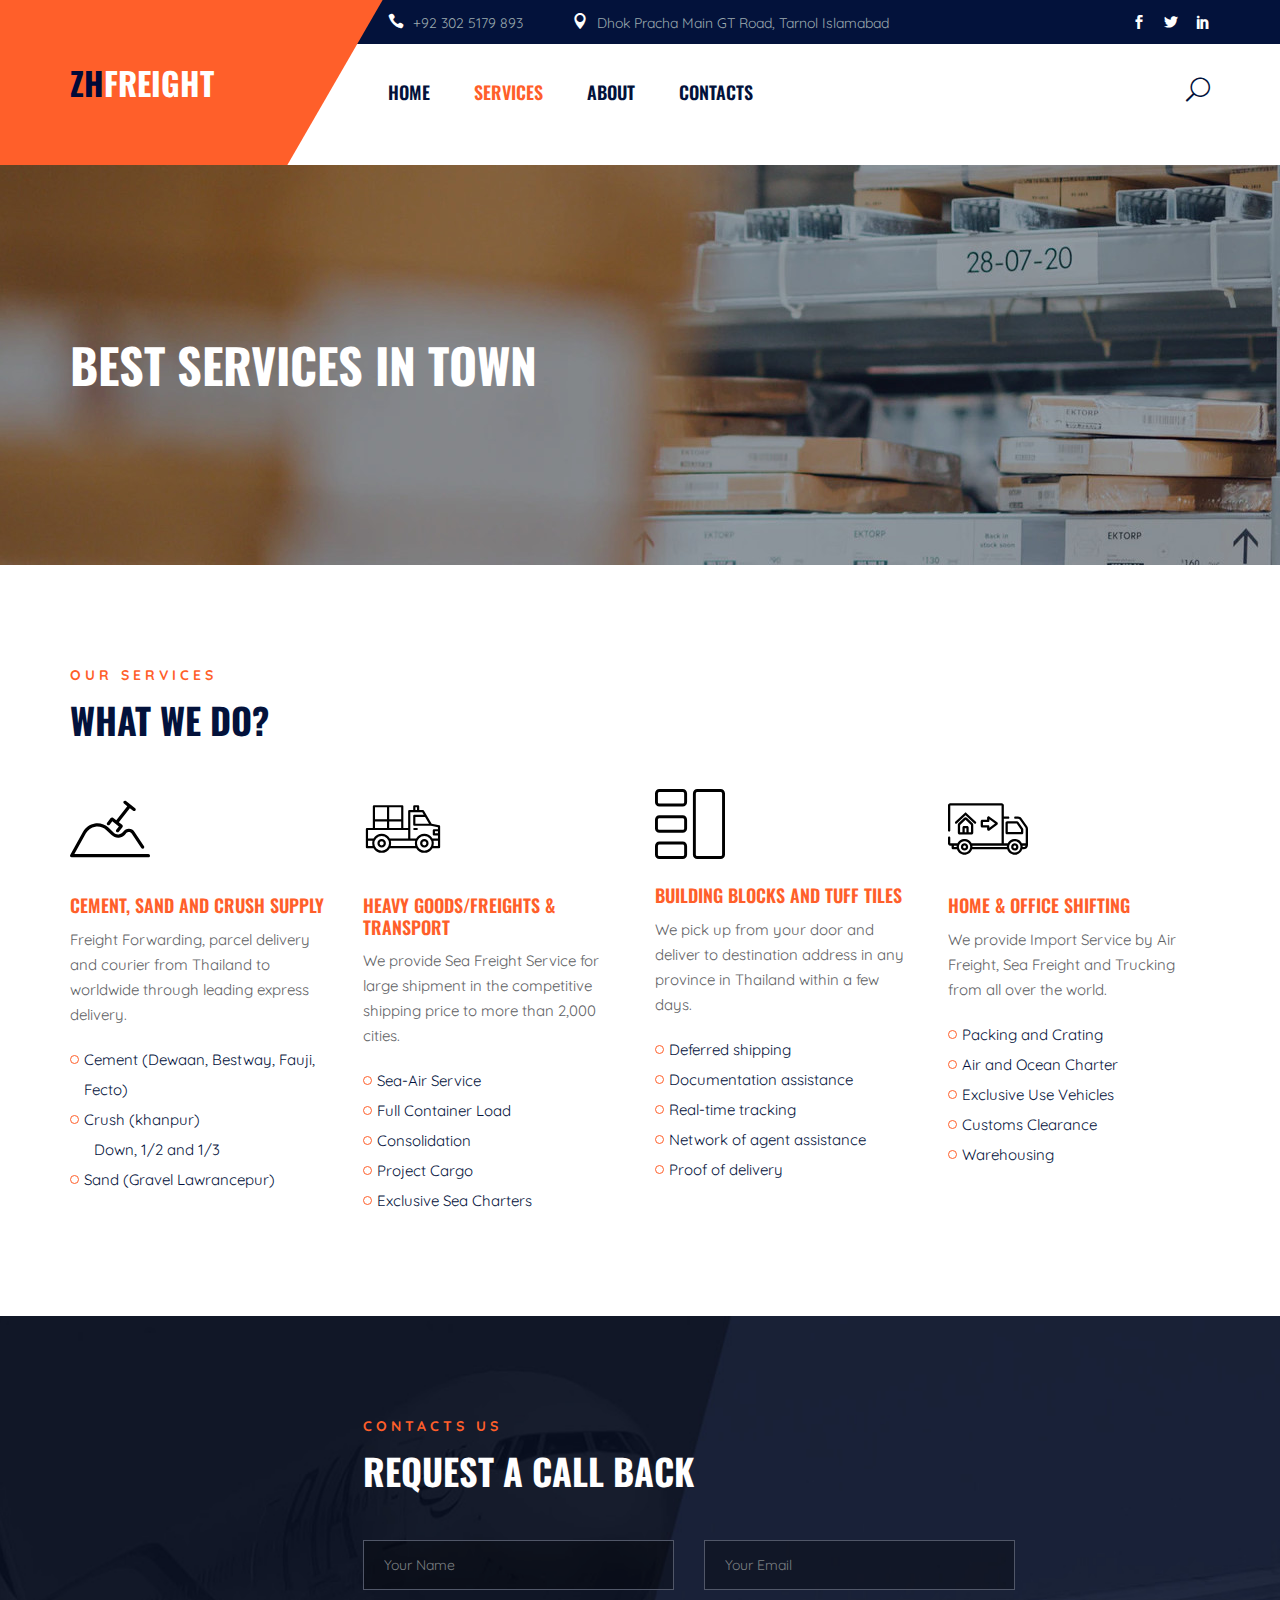
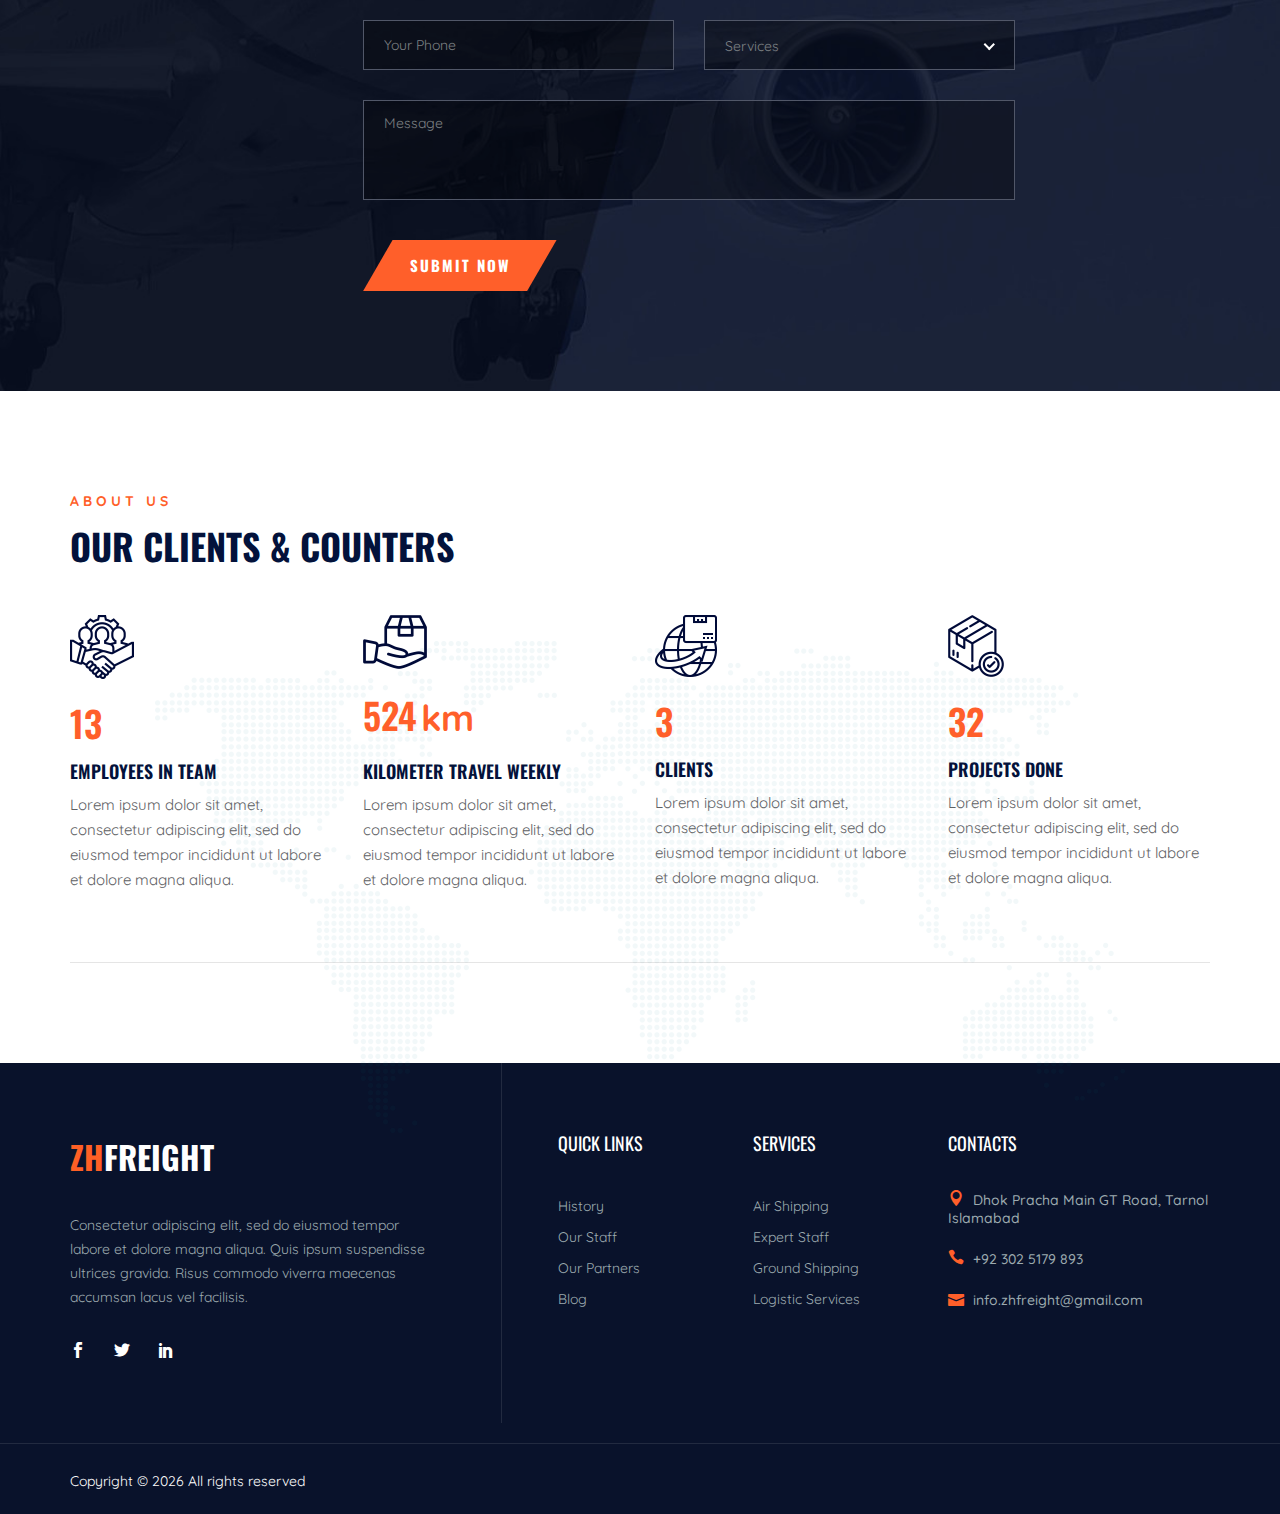
<file: services.html>
<!DOCTYPE html>
<html lang="zxx">

<head>
    <meta charset="UTF-8">
    <meta name="description" content="Freight-Broker Template">
    <meta name="keywords" content="Freight-Broker, unica, creative, html">
    <meta name="viewport" content="width=device-width, initial-scale=1.0">
    <meta http-equiv="X-UA-Compatible" content="ie=edge">
    <title>ZH-Freight</title>

    <!-- Google Font -->
    <link href="https://fonts.googleapis.com/css2?family=Quicksand:wght@300;400;500;600;700&display=swap"
    rel="stylesheet">
    <link href="https://fonts.googleapis.com/css2?family=Oswald:wght@300;400;500;600;700&display=swap" rel="stylesheet">

    <!-- Css Styles -->
    <link rel="stylesheet" href="css/bootstrap.min.css" type="text/css">
    <link rel="stylesheet" href="css/font-awesome.min.css" type="text/css">
    <link rel="stylesheet" href="css/elegant-icons.css" type="text/css">
    <link rel="stylesheet" href="css/nice-select.css" type="text/css">
    <link rel="stylesheet" href="css/owl.carousel.min.css" type="text/css">
    <link rel="stylesheet" href="css/slicknav.min.css" type="text/css">
    <link rel="icon" href="img/favicon.png">
    <link rel="stylesheet" href="css/style.css" type="text/css">
</head>

<body>
    <!-- Page Preloder -->
    <div id="preloder">
        <div class="loader"></div>
    </div>

    <!-- Offcanvas Menu Begin -->
    <div class="offcanvas-menu-overlay"></div>
    <div class="offcanvas-menu-wrapper">
        <div class="offcanvas__search__option">
            <span class="icon_search search-switch"></span>
        </div>
        <div class="offcanvas__logo">
            <!-- <a href="./index.html"><img src="img/footer-logo.png" alt=""></a> -->
            <a href="#" style="font-weight: 900; font-size: 2rem; font-family: 'Oswald', sans-serif; color: white;">
                <span style="color: #fe5f25;">ZH</span><span>FREIGHT</span>
            </a>
        </div>
        <div id="mobile-menu-wrap"></div>
        <ul class="offcanvas__widget">
            <li><span class="icon_phone"></span> +92 302 5179 893</li>
            <li><span class="icon_pin"></span> Dhok Pracha Main GT Road, Tarnol Islamabad</li>
        </ul>
        <!-- <div class="offcanvas__auth">
            <a href="#"><span class="icon_profile"></span> Register or Sign in</a>
        </div> -->
        <div class="offcanvas__social">
            <a href="#"><span class="social_facebook"></span></a>
            <a href="#"><span class="social_twitter"></span></a>
            <a href="#"><span class="social_linkedin"></span></a>
            <!-- <a href="#"><span class="social_pinterest"></span></a> -->
        </div>
    </div>
    <!-- Offcanvas Menu End -->

    <!-- Header Section Begin -->
    <header class="header">
        <div class="header__top">
            <div class="container">
                <div class="row">
                    <div class="col-lg-9 offset-lg-3">
                        <ul class="header__top__widget">
                            <li><span class="icon_phone"></span> +92 302 5179 893</li>
                            <li><span class="icon_pin"></span> Dhok Pracha Main GT Road, Tarnol Islamabad</li>
                        </ul>
                        <div class="header__top__right">
                            <!-- <div class="header__top__right__auth">
                                <a href="#"><span class="icon_profile"></span> Register or Sign in</a>
                            </div> -->
                            <div class="header__top__right__social">
                                <a href="#"><span class="social_facebook"></span></a>
                                <a href="#"><span class="social_twitter"></span></a>
                                <a href="#"><span class="social_linkedin"></span></a>
                                <!-- <a href="#"><span class="social_pinterest"></span></a> -->
                            </div>
                        </div>
                    </div>
                </div>
            </div>
        </div>
        <div class="header__options">
            <div class="container">
                <div class="row">
                    <div class="col-lg-3">
                        <div class="header__logo">
                            <!-- <a href="./index.html"><img src="img/logo.png" alt=""></a> -->
                            <a href="#" style="font-weight: 900; font-size: 2rem; font-family: 'Oswald', sans-serif; color: white;">
                                <span style="color: #000a38;">ZH</span><span>FREIGHT</span>
                            </a>
                        </div>
                    </div>
                    <div class="col-lg-7">
                        <nav class="header__menu mobile-menu">
                            <ul>
                                <li><a href="./index.html">Home</a></li>
                                <li class="active"><a href="./services.html">Services</a></li>
                                <li><a href="./about.html">About</a></li>
                                <!-- <li><a href="#">Pages</a>
                                    <ul class="dropdown">
                                        <li><a href="./about.html">About</a></li>
                                        <li><a href="./services-details.html">Services Details</a></li>
                                        <li><a href="./blog-details.html">Blog Details</a></li>
                                    </ul>
                                </li>
                                <li><a href="./blog.html">Blog</a></li> -->
                                <li><a href="./contact.html">Contacts</a></li>
                            </ul>
                        </nav>
                    </div>
                    <div class="col-lg-2">
                        <div class="search__option">
                            <span class="icon_search search-switch"></span>
                        </div>
                    </div>
                </div>
            </div>
            <div class="canvas__open"><i class="fa fa-bars"></i></div>
        </div>
    </header>
    <!-- Header Section End -->

    <!-- Breadcrumb Begin -->
    <div class="breadcrumb-option set-bg" data-setbg="img/breadcrumb-bg.jpg">
        <div class="container">
            <div class="row">
                <div class="col-lg-12">
                    <div class="breadcrumb__text">
                        <h2>BEST SERVICES IN TOWN</h2>
                    </div>
                </div>
            </div>
        </div>
    </div>
    <!-- Breadcrumb End -->

    <!-- Services Page Section Begin -->
    <section class="services-page spad">
        <div class="container">
            <div class="row">
                <div class="col-lg-12">
                    <div class="section-title">
                        <span>Our Services</span>
                        <h2>What We Do?</h2>
                    </div>
                </div>
            </div>
            <div class="row">
                <div class="col-lg-3 col-md-6 col-sm-6">
                    <div class="services__page__item">
                        <img style="width: 80px;" src="img/services/sand.svg" alt="">
                        <h5>Cement, sand and crush supply</h5>
                        <p>Freight Forwarding, parcel delivery and courier from Thailand to worldwide through leading
                        express delivery.</p>
                        <ul>
                            <li>Cement (Dewaan, Bestway, Fauji, Fecto)</li>
                            <li>Crush (khanpur) <br> <span style="padding-left: 10px;"> Down, 1/2 and 1/3</span></li>
                            <li>Sand (Gravel Lawrancepur)</li>
                        </ul>
                    </div>
                </div>
                <div class="col-lg-3 col-md-6 col-sm-6">
                    <div class="services__page__item">
                        <img style="width: 80px;" src="img/services/freight.svg" alt="">
                        <h5>Heavy goods/freights & transport</h5>
                        <p>We provide Sea Freight Service for large shipment in the competitive shipping price to more
                        than 2,000 cities.</p>
                        <ul>
                            <li>Sea-Air Service</li>
                            <li>Full Container Load</li>
                            <li>Consolidation</li>
                            <li>Project Cargo</li>
                            <li>Exclusive Sea Charters</li>
                        </ul>
                    </div>
                </div>
                <div class="col-lg-3 col-md-6 col-sm-6">
                    <div class="services__page__item">
                        <img style="width: 70px;" src="img/services/blocks.svg" alt="">
                        <h5>Building Blocks and Tuff tiles</h5>
                        <p>We pick up from your door and deliver to destination address in any province in Thailand
                        within a few days.</p>
                        <ul>
                            <li>Deferred shipping</li>
                            <li>Documentation assistance</li>
                            <li>Real-time tracking</li>
                            <li>Network of agent assistance</li>
                            <li>Proof of delivery</li>
                        </ul>
                    </div>
                </div>
                <div class="col-lg-3 col-md-6 col-sm-6">
                    <div class="services__page__item">
                        <img style="width: 80px;" src="img/services/moving-truck.svg" alt="">
                        <h5>Home & Office shifting</h5>
                        <p>We provide Import Service by Air Freight, Sea Freight and Trucking from all over the world.
                        </p>
                        <ul>
                            <li>Packing and Crating</li>
                            <li>Air and Ocean Charter</li>
                            <li>Exclusive Use Vehicles</li>
                            <li>Customs Clearance</li>
                            <li>Warehousing</li>
                        </ul>
                    </div>
                </div>
            </div>
        </div>
    </section>
    <!-- Services Page Section End -->

    <!-- Testimonial Section Begin -->
    <section class="testimonial spad set-bg" data-setbg="img/testimonial/testimonial-bg.jpg">
        <div class="container">
            <div class="row">
                <!-- <div class="col-lg-5"> -->
                    <!-- <div class="testimonial__text">
                        <div class="section-title">
                            <span>Testimonials</span>
                            <h2>Our Custormer Reviews</h2>
                        </div>
                        <div class="testimonial__slider owl-carousel">
                            <div class="testimonial__item">
                                <img src="img/testimonial/quote.png" alt="">
                                <p>“Wanted to reach out to praise Matt Nowakowski. Every time we have a critical need,
                                    Matt is there to help. He goes above and beyond all the time. Most recently, he
                                assisted in expediting launch orders for (our retail client).”</p>
                                <div class="testimonial__item__author">
                                    <div class="testimonial__item__author__pic">
                                        <img src="img/testimonial/ta-1.png" alt="">
                                    </div>
                                    <div class="testimonial__item__author__text">
                                        <h5>Eric Carson</h5>
                                        <span>CEO Of Colorlib</span>
                                    </div>
                                </div>
                            </div>
                            <div class="testimonial__item">
                                <img src="img/testimonial/quote.png" alt="">
                                <p>“Wanted to reach out to praise Matt Nowakowski. Every time we have a critical need,
                                    Matt is there to help. He goes above and beyond all the time. Most recently, he
                                assisted in expediting launch orders for (our retail client).”</p>
                                <div class="testimonial__item__author">
                                    <div class="testimonial__item__author__pic">
                                        <img src="img/testimonial/ta-1.png" alt="">
                                    </div>
                                    <div class="testimonial__item__author__text">
                                        <h5>Steve Smith</h5>
                                        <span>CEO Of Colorlib</span>
                                    </div>
                                </div>
                            </div>
                        </div>
                    </div>
                </div> -->
                <div class="col-lg-7 offset-lg-3">
                    <div class="request__form">
                        <div class="section-title">
                            <span>Contacts Us</span>
                            <h2>Request A Call Back</h2>
                        </div>
                        <form action="#">
                            <div class="row">
                                <div class="col-lg-6 col-md-6 col-sm-6">
                                    <input type="text" placeholder="Your Name">
                                </div>
                                <div class="col-lg-6 col-md-6 col-sm-6">
                                    <input type="text" placeholder="Your Email">
                                </div>
                                <div class="col-lg-6 col-md-6 col-sm-6">
                                    <input type="text" placeholder="Your Phone">
                                </div>
                                <div class="col-lg-6 col-md-6 col-sm-6">
                                    <select>
                                        <option value="">Services</option>
                                        <option value="">Services 1</option>
                                    </select>
                                </div>
                                <div class="col-lg-12">
                                    <textarea placeholder="Message"></textarea>
                                    <button type="submit" class="site-btn"><span>Submit Now</span></button>
                                </div>
                            </div>
                        </form>
                    </div>
                </div>
            </div>
        </div>
    </section>
    <!-- Testimonial Section End -->

    <!-- About Section Begin -->
    <section class="about services-about spad">
        <div class="container">
            <div class="row">
                <div class="col-lg-12">
                    <div class="section-title">
                        <span>ABOUT US</span>
                        <h2>OUR CLIENTS & COUNTERS</h2>
                    </div>
                </div>
            </div>
            <div class="counter__content">
                <div class="row">
                    <div class="col-lg-3 col-md-6 col-sm-6">
                        <div class="counter__item">
                            <img src="img/about/ci-1.png" alt="">
                            <div class="counter__item__num">
                                <h2 class="c_num">120</h2>
                            </div>
                            <h5>Employees in Team</h5>
                            <p>Lorem ipsum dolor sit amet, consectetur adipiscing elit, sed do eiusmod tempor incididunt
                            ut labore et dolore magna aliqua.</p>
                        </div>
                    </div>
                    <div class="col-lg-3 col-md-6 col-sm-6">
                        <div class="counter__item">
                            <img src="img/about/ci-2.png" alt="">
                            <div class="counter__item__num">
                                <h2 class="c_num">5000</h2>
                                <strong>km</strong>
                            </div>
                            <h5>Kilometer Travel Weekly</h5>
                            <p>Lorem ipsum dolor sit amet, consectetur adipiscing elit, sed do eiusmod tempor incididunt
                            ut labore et dolore magna aliqua.</p>
                        </div>
                    </div>
                    <div class="col-lg-3 col-md-6 col-sm-6">
                        <div class="counter__item">
                            <img src="img/about/ci-3.png" alt="">
                            <div class="counter__item__num">
                                <h2 class="c_num">20</h2>
                            </div>
                            <h5>Clients</h5>
                            <p>Lorem ipsum dolor sit amet, consectetur adipiscing elit, sed do eiusmod tempor incididunt
                            ut labore et dolore magna aliqua.</p>
                        </div>
                    </div>
                    <div class="col-lg-3 col-md-6 col-sm-6">
                        <div class="counter__item">
                            <img src="img/about/ci-4.png" alt="">
                            <div class="counter__item__num">
                                <h2 class="c_num">300</h2>
                            </div>
                            <h5>Projects Done</h5>
                            <p>Lorem ipsum dolor sit amet, consectetur adipiscing elit, sed do eiusmod tempor incididunt
                            ut labore et dolore magna aliqua.</p>
                        </div>
                    </div>
                </div>
            </div>
            <!-- <div class="partner__logo">
                <div class="row">
                    <div class="col-lg-12">
                        <div class="partner__logo__slider owl-carousel">
                            <div class="partner__logo__item">
                                <a href="#"><img src="img/about/partner-1.png" alt=""></a>
                            </div>
                            <div class="partner__logo__item">
                                <a href="#"><img src="img/about/partner-2.png" alt=""></a>
                            </div>
                            <div class="partner__logo__item">
                                <a href="#"><img src="img/about/partner-3.png" alt=""></a>
                            </div>
                            <div class="partner__logo__item">
                                <a href="#"><img src="img/about/partner-4.png" alt=""></a>
                            </div>
                            <div class="partner__logo__item">
                                <a href="#"><img src="img/about/partner-5.png" alt=""></a>
                            </div>
                            <div class="partner__logo__item">
                                <a href="#"><img src="img/about/partner-6.png" alt=""></a>
                            </div>
                        </div>
                    </div>
                </div>
            </div> -->
        </div>
    </section>
    <!-- About Section End -->

    <!-- Footer Section Begin -->
    <footer class="footer">
        <div class="container">
            <div class="row">
                <div class="col-lg-4 col-md-6 col-sm-6">
                    <div class="footer__about">
                        <div class="footer__logo">
                            <!-- <a href="#"><img src="img/footer-logo.png" alt=""></a> -->
                            <a href="#" style="font-weight: 900; font-size: 2rem; font-family: 'Oswald', sans-serif; color: white;">
                                <span style="color: #fe5f25;">ZH</span><span>FREIGHT</span>
                            </a>
                        </div>
                        <p>Consectetur adipiscing elit, sed do eiusmod tempor labore et dolore magna aliqua. Quis ipsum
                            suspendisse ultrices gravida. Risus commodo viverra maecenas accumsan lacus vel facilisis.
                        </p>
                        <div class="footer__social">
                            <a href="#"><span class="social_facebook"></span></a>
                            <a href="#"><span class="social_twitter"></span></a>
                            <a href="#"><span class="social_linkedin"></span></a>
                            <!-- <a href="#"><span class="social_pinterest"></span></a> -->
                        </div>
                    </div>
                </div>
                <div class="col-lg-2 offset-lg-1 col-md-6 col-sm-6">
                    <div class="footer__widget">
                        <h5>Quick links</h5>
                        <ul>
                            <li><a href="#">History</a></li>
                            <li><a href="#">Our Staff</a></li>
                            <li><a href="#">Our Partners</a></li>
                            <li><a href="#">Blog</a></li>
                        </ul>
                    </div>
                </div>
                <div class="col-lg-2 col-md-6 col-sm-6">
                    <div class="footer__widget">
                        <h5>Services</h5>
                        <ul>
                            <li><a href="#">Air Shipping</a></li>
                            <li><a href="#">Expert Staff</a></li>
                            <li><a href="#">Ground Shipping</a></li>
                            <li><a href="#">Logistic Services</a></li>
                        </ul>
                    </div>
                </div>
                <div class="col-lg-3 col-md-6 col-sm-6">
                    <div class="footer__widget">
                        <h5>Contacts</h5>
                        <ul class="address">
                            <li><span class="icon_pin"></span> Dhok Pracha Main GT Road, Tarnol Islamabad</li>
                            <li><span class="icon_phone"></span> +92 302 5179 893</li>
                            <li><span class="icon_mail"></span> info.zhfreight@gmail.com</li>
                        </ul>
                    </div>
                </div>
            </div>
        </div>
        <div class="footer__copyright">
            <div class="container">
                <div class="row">
                    <div class="col-lg-9 col-md-8">
                        <div class="footer__copyright__text">
                            <!-- Link back to Colorlib can't be removed. Template is licensed under CC BY 3.0. -->
                            <p>Copyright ©
                                <script>
                                    document.write(new Date().getFullYear());
                                </script>
                                All rights reserved 
                                <!-- | This template is made with <i class="fa fa-heart-o" aria-hidden="true"></i> by <a href="https://colorlib.com" target="_blank">Colorlib</a> -->
                            </p>
                            <!-- Link back to Colorlib can't be removed. Template is licensed under CC BY 3.0. -->
                        </div>
                    </div>
                    <!-- <div class="col-lg-3 col-md-4">
                        <div class="footer__copyright__links">
                            <a href="#">Client Login</a>
                            <a href="#">Join Team</a>
                        </div>
                    </div> -->
                </div>
            </div>
        </div>
    </footer>
    <!-- Footer Section End -->

    <!-- Search Begin -->
    <div class="search-model">
        <div class="h-100 d-flex align-items-center justify-content-center">
            <div class="search-close-switch">+</div>
            <form class="search-model-form">
                <input type="text" id="search-input" placeholder="Search here.....">
            </form>
        </div>
    </div>
    <!-- Search End -->

    <!-- Js Plugins -->
    <script src="js/jquery-3.3.1.min.js"></script>
    <script src="js/bootstrap.min.js"></script>
    <script src="js/jquery.nice-select.min.js"></script>
    <script src="js/jquery.slicknav.js"></script>
    <script src="js/owl.carousel.min.js"></script>
    <script src="js/main.js"></script>

    <!-- Global site tag (gtag.js) - Google Analytics -->
    <script async src="https://www.googletagmanager.com/gtag/js?id=UA-23581568-13"></script>
    <script>
        window.dataLayer = window.dataLayer || [];
        function gtag(){dataLayer.push(arguments);}
        gtag('js', new Date());

        gtag('config', 'UA-23581568-13');
    </script>

    
</body>

</html>
</file>
<file: css/elegant-icons.css>
@font-face {
	font-family: 'ElegantIcons';
	src:url('../fonts/ElegantIcons.eot');
	src:url('../fonts/ElegantIcons.eot?#iefix') format('embedded-opentype'),
		url('../fonts/ElegantIcons.woff') format('woff'),
		url('../fonts/ElegantIcons.ttf') format('truetype'),
		url('../fonts/ElegantIcons.svg#ElegantIcons') format('svg');
	font-weight: normal;
	font-style: normal;
}

/* Use the following CSS code if you want to use data attributes for inserting your icons */
[data-icon]:before {
	font-family: 'ElegantIcons';
	content: attr(data-icon);
	speak: none;
	font-weight: normal;
	font-variant: normal;
	text-transform: none;
	line-height: 1;
	-webkit-font-smoothing: antialiased;
	-moz-osx-font-smoothing: grayscale;
}

/* Use the following CSS code if you want to have a class per icon */
/*
Instead of a list of all class selectors,
you can use the generic selector below, but it's slower:
[class*="your-class-prefix"] {
*/
.arrow_up, .arrow_down, .arrow_left, .arrow_right, .arrow_left-up, .arrow_right-up, .arrow_right-down, .arrow_left-down, .arrow-up-down, .arrow_up-down_alt, .arrow_left-right_alt, .arrow_left-right, .arrow_expand_alt2, .arrow_expand_alt, .arrow_condense, .arrow_expand, .arrow_move, .arrow_carrot-up, .arrow_carrot-down, .arrow_carrot-left, .arrow_carrot-right, .arrow_carrot-2up, .arrow_carrot-2down, .arrow_carrot-2left, .arrow_carrot-2right, .arrow_carrot-up_alt2, .arrow_carrot-down_alt2, .arrow_carrot-left_alt2, .arrow_carrot-right_alt2, .arrow_carrot-2up_alt2, .arrow_carrot-2down_alt2, .arrow_carrot-2left_alt2, .arrow_carrot-2right_alt2, .arrow_triangle-up, .arrow_triangle-down, .arrow_triangle-left, .arrow_triangle-right, .arrow_triangle-up_alt2, .arrow_triangle-down_alt2, .arrow_triangle-left_alt2, .arrow_triangle-right_alt2, .arrow_back, .icon_minus-06, .icon_plus, .icon_close, .icon_check, .icon_minus_alt2, .icon_plus_alt2, .icon_close_alt2, .icon_check_alt2, .icon_zoom-out_alt, .icon_zoom-in_alt, .icon_search, .icon_box-empty, .icon_box-selected, .icon_minus-box, .icon_plus-box, .icon_box-checked, .icon_circle-empty, .icon_circle-slelected, .icon_stop_alt2, .icon_stop, .icon_pause_alt2, .icon_pause, .icon_menu, .icon_menu-square_alt2, .icon_menu-circle_alt2, .icon_ul, .icon_ol, .icon_adjust-horiz, .icon_adjust-vert, .icon_document_alt, .icon_documents_alt, .icon_pencil, .icon_pencil-edit_alt, .icon_pencil-edit, .icon_folder-alt, .icon_folder-open_alt, .icon_folder-add_alt, .icon_info_alt, .icon_error-oct_alt, .icon_error-circle_alt, .icon_error-triangle_alt, .icon_question_alt2, .icon_question, .icon_comment_alt, .icon_chat_alt, .icon_vol-mute_alt, .icon_volume-low_alt, .icon_volume-high_alt, .icon_quotations, .icon_quotations_alt2, .icon_clock_alt, .icon_lock_alt, .icon_lock-open_alt, .icon_key_alt, .icon_cloud_alt, .icon_cloud-upload_alt, .icon_cloud-download_alt, .icon_image, .icon_images, .icon_lightbulb_alt, .icon_gift_alt, .icon_house_alt, .icon_genius, .icon_mobile, .icon_tablet, .icon_laptop, .icon_desktop, .icon_camera_alt, .icon_mail_alt, .icon_cone_alt, .icon_ribbon_alt, .icon_bag_alt, .icon_creditcard, .icon_cart_alt, .icon_paperclip, .icon_tag_alt, .icon_tags_alt, .icon_trash_alt, .icon_cursor_alt, .icon_mic_alt, .icon_compass_alt, .icon_pin_alt, .icon_pushpin_alt, .icon_map_alt, .icon_drawer_alt, .icon_toolbox_alt, .icon_book_alt, .icon_calendar, .icon_film, .icon_table, .icon_contacts_alt, .icon_headphones, .icon_lifesaver, .icon_piechart, .icon_refresh, .icon_link_alt, .icon_link, .icon_loading, .icon_blocked, .icon_archive_alt, .icon_heart_alt, .icon_star_alt, .icon_star-half_alt, .icon_star, .icon_star-half, .icon_tools, .icon_tool, .icon_cog, .icon_cogs, .arrow_up_alt, .arrow_down_alt, .arrow_left_alt, .arrow_right_alt, .arrow_left-up_alt, .arrow_right-up_alt, .arrow_right-down_alt, .arrow_left-down_alt, .arrow_condense_alt, .arrow_expand_alt3, .arrow_carrot_up_alt, .arrow_carrot-down_alt, .arrow_carrot-left_alt, .arrow_carrot-right_alt, .arrow_carrot-2up_alt, .arrow_carrot-2dwnn_alt, .arrow_carrot-2left_alt, .arrow_carrot-2right_alt, .arrow_triangle-up_alt, .arrow_triangle-down_alt, .arrow_triangle-left_alt, .arrow_triangle-right_alt, .icon_minus_alt, .icon_plus_alt, .icon_close_alt, .icon_check_alt, .icon_zoom-out, .icon_zoom-in, .icon_stop_alt, .icon_menu-square_alt, .icon_menu-circle_alt, .icon_document, .icon_documents, .icon_pencil_alt, .icon_folder, .icon_folder-open, .icon_folder-add, .icon_folder_upload, .icon_folder_download, .icon_info, .icon_error-circle, .icon_error-oct, .icon_error-triangle, .icon_question_alt, .icon_comment, .icon_chat, .icon_vol-mute, .icon_volume-low, .icon_volume-high, .icon_quotations_alt, .icon_clock, .icon_lock, .icon_lock-open, .icon_key, .icon_cloud, .icon_cloud-upload, .icon_cloud-download, .icon_lightbulb, .icon_gift, .icon_house, .icon_camera, .icon_mail, .icon_cone, .icon_ribbon, .icon_bag, .icon_cart, .icon_tag, .icon_tags, .icon_trash, .icon_cursor, .icon_mic, .icon_compass, .icon_pin, .icon_pushpin, .icon_map, .icon_drawer, .icon_toolbox, .icon_book, .icon_contacts, .icon_archive, .icon_heart, .icon_profile, .icon_group, .icon_grid-2x2, .icon_grid-3x3, .icon_music, .icon_pause_alt, .icon_phone, .icon_upload, .icon_download, .social_facebook, .social_twitter, .social_pinterest, .social_googleplus, .social_tumblr, .social_tumbleupon, .social_wordpress, .social_instagram, .social_dribbble, .social_vimeo, .social_linkedin, .social_rss, .social_deviantart, .social_share, .social_myspace, .social_skype, .social_youtube, .social_picassa, .social_googledrive, .social_flickr, .social_blogger, .social_spotify, .social_delicious, .social_facebook_circle, .social_twitter_circle, .social_pinterest_circle, .social_googleplus_circle, .social_tumblr_circle, .social_stumbleupon_circle, .social_wordpress_circle, .social_instagram_circle, .social_dribbble_circle, .social_vimeo_circle, .social_linkedin_circle, .social_rss_circle, .social_deviantart_circle, .social_share_circle, .social_myspace_circle, .social_skype_circle, .social_youtube_circle, .social_picassa_circle, .social_googledrive_alt2, .social_flickr_circle, .social_blogger_circle, .social_spotify_circle, .social_delicious_circle, .social_facebook_square, .social_twitter_square, .social_pinterest_square, .social_googleplus_square, .social_tumblr_square, .social_stumbleupon_square, .social_wordpress_square, .social_instagram_square, .social_dribbble_square, .social_vimeo_square, .social_linkedin_square, .social_rss_square, .social_deviantart_square, .social_share_square, .social_myspace_square, .social_skype_square, .social_youtube_square, .social_picassa_square, .social_googledrive_square, .social_flickr_square, .social_blogger_square, .social_spotify_square, .social_delicious_square, .icon_printer, .icon_calulator, .icon_building, .icon_floppy, .icon_drive, .icon_search-2, .icon_id, .icon_id-2, .icon_puzzle, .icon_like, .icon_dislike, .icon_mug, .icon_currency, .icon_wallet, .icon_pens, .icon_easel, .icon_flowchart, .icon_datareport, .icon_briefcase, .icon_shield, .icon_percent, .icon_globe, .icon_globe-2, .icon_target, .icon_hourglass, .icon_balance, .icon_rook, .icon_printer-alt, .icon_calculator_alt, .icon_building_alt, .icon_floppy_alt, .icon_drive_alt, .icon_search_alt, .icon_id_alt, .icon_id-2_alt, .icon_puzzle_alt, .icon_like_alt, .icon_dislike_alt, .icon_mug_alt, .icon_currency_alt, .icon_wallet_alt, .icon_pens_alt, .icon_easel_alt, .icon_flowchart_alt, .icon_datareport_alt, .icon_briefcase_alt, .icon_shield_alt, .icon_percent_alt, .icon_globe_alt, .icon_clipboard {
	font-family: 'ElegantIcons';
	speak: none;
	font-style: normal;
	font-weight: normal;
	font-variant: normal;
	text-transform: none;
	line-height: 1;
	-webkit-font-smoothing: antialiased;
}
.arrow_up:before {
	content: "\21";
}
.arrow_down:before {
	content: "\22";
}
.arrow_left:before {
	content: "\23";
}
.arrow_right:before {
	content: "\24";
}
.arrow_left-up:before {
	content: "\25";
}
.arrow_right-up:before {
	content: "\26";
}
.arrow_right-down:before {
	content: "\27";
}
.arrow_left-down:before {
	content: "\28";
}
.arrow-up-down:before {
	content: "\29";
}
.arrow_up-down_alt:before {
	content: "\2a";
}
.arrow_left-right_alt:before {
	content: "\2b";
}
.arrow_left-right:before {
	content: "\2c";
}
.arrow_expand_alt2:before {
	content: "\2d";
}
.arrow_expand_alt:before {
	content: "\2e";
}
.arrow_condense:before {
	content: "\2f";
}
.arrow_expand:before {
	content: "\30";
}
.arrow_move:before {
	content: "\31";
}
.arrow_carrot-up:before {
	content: "\32";
}
.arrow_carrot-down:before {
	content: "\33";
}
.arrow_carrot-left:before {
	content: "\34";
}
.arrow_carrot-right:before {
	content: "\35";
}
.arrow_carrot-2up:before {
	content: "\36";
}
.arrow_carrot-2down:before {
	content: "\37";
}
.arrow_carrot-2left:before {
	content: "\38";
}
.arrow_carrot-2right:before {
	content: "\39";
}
.arrow_carrot-up_alt2:before {
	content: "\3a";
}
.arrow_carrot-down_alt2:before {
	content: "\3b";
}
.arrow_carrot-left_alt2:before {
	content: "\3c";
}
.arrow_carrot-right_alt2:before {
	content: "\3d";
}
.arrow_carrot-2up_alt2:before {
	content: "\3e";
}
.arrow_carrot-2down_alt2:before {
	content: "\3f";
}
.arrow_carrot-2left_alt2:before {
	content: "\40";
}
.arrow_carrot-2right_alt2:before {
	content: "\41";
}
.arrow_triangle-up:before {
	content: "\42";
}
.arrow_triangle-down:before {
	content: "\43";
}
.arrow_triangle-left:before {
	content: "\44";
}
.arrow_triangle-right:before {
	content: "\45";
}
.arrow_triangle-up_alt2:before {
	content: "\46";
}
.arrow_triangle-down_alt2:before {
	content: "\47";
}
.arrow_triangle-left_alt2:before {
	content: "\48";
}
.arrow_triangle-right_alt2:before {
	content: "\49";
}
.arrow_back:before {
	content: "\4a";
}
.icon_minus-06:before {
	content: "\4b";
}
.icon_plus:before {
	content: "\4c";
}
.icon_close:before {
	content: "\4d";
}
.icon_check:before {
	content: "\4e";
}
.icon_minus_alt2:before {
	content: "\4f";
}
.icon_plus_alt2:before {
	content: "\50";
}
.icon_close_alt2:before {
	content: "\51";
}
.icon_check_alt2:before {
	content: "\52";
}
.icon_zoom-out_alt:before {
	content: "\53";
}
.icon_zoom-in_alt:before {
	content: "\54";
}
.icon_search:before {
	content: "\55";
}
.icon_box-empty:before {
	content: "\56";
}
.icon_box-selected:before {
	content: "\57";
}
.icon_minus-box:before {
	content: "\58";
}
.icon_plus-box:before {
	content: "\59";
}
.icon_box-checked:before {
	content: "\5a";
}
.icon_circle-empty:before {
	content: "\5b";
}
.icon_circle-slelected:before {
	content: "\5c";
}
.icon_stop_alt2:before {
	content: "\5d";
}
.icon_stop:before {
	content: "\5e";
}
.icon_pause_alt2:before {
	content: "\5f";
}
.icon_pause:before {
	content: "\60";
}
.icon_menu:before {
	content: "\61";
}
.icon_menu-square_alt2:before {
	content: "\62";
}
.icon_menu-circle_alt2:before {
	content: "\63";
}
.icon_ul:before {
	content: "\64";
}
.icon_ol:before {
	content: "\65";
}
.icon_adjust-horiz:before {
	content: "\66";
}
.icon_adjust-vert:before {
	content: "\67";
}
.icon_document_alt:before {
	content: "\68";
}
.icon_documents_alt:before {
	content: "\69";
}
.icon_pencil:before {
	content: "\6a";
}
.icon_pencil-edit_alt:before {
	content: "\6b";
}
.icon_pencil-edit:before {
	content: "\6c";
}
.icon_folder-alt:before {
	content: "\6d";
}
.icon_folder-open_alt:before {
	content: "\6e";
}
.icon_folder-add_alt:before {
	content: "\6f";
}
.icon_info_alt:before {
	content: "\70";
}
.icon_error-oct_alt:before {
	content: "\71";
}
.icon_error-circle_alt:before {
	content: "\72";
}
.icon_error-triangle_alt:before {
	content: "\73";
}
.icon_question_alt2:before {
	content: "\74";
}
.icon_question:before {
	content: "\75";
}
.icon_comment_alt:before {
	content: "\76";
}
.icon_chat_alt:before {
	content: "\77";
}
.icon_vol-mute_alt:before {
	content: "\78";
}
.icon_volume-low_alt:before {
	content: "\79";
}
.icon_volume-high_alt:before {
	content: "\7a";
}
.icon_quotations:before {
	content: "\7b";
}
.icon_quotations_alt2:before {
	content: "\7c";
}
.icon_clock_alt:before {
	content: "\7d";
}
.icon_lock_alt:before {
	content: "\7e";
}
.icon_lock-open_alt:before {
	content: "\e000";
}
.icon_key_alt:before {
	content: "\e001";
}
.icon_cloud_alt:before {
	content: "\e002";
}
.icon_cloud-upload_alt:before {
	content: "\e003";
}
.icon_cloud-download_alt:before {
	content: "\e004";
}
.icon_image:before {
	content: "\e005";
}
.icon_images:before {
	content: "\e006";
}
.icon_lightbulb_alt:before {
	content: "\e007";
}
.icon_gift_alt:before {
	content: "\e008";
}
.icon_house_alt:before {
	content: "\e009";
}
.icon_genius:before {
	content: "\e00a";
}
.icon_mobile:before {
	content: "\e00b";
}
.icon_tablet:before {
	content: "\e00c";
}
.icon_laptop:before {
	content: "\e00d";
}
.icon_desktop:before {
	content: "\e00e";
}
.icon_camera_alt:before {
	content: "\e00f";
}
.icon_mail_alt:before {
	content: "\e010";
}
.icon_cone_alt:before {
	content: "\e011";
}
.icon_ribbon_alt:before {
	content: "\e012";
}
.icon_bag_alt:before {
	content: "\e013";
}
.icon_creditcard:before {
	content: "\e014";
}
.icon_cart_alt:before {
	content: "\e015";
}
.icon_paperclip:before {
	content: "\e016";
}
.icon_tag_alt:before {
	content: "\e017";
}
.icon_tags_alt:before {
	content: "\e018";
}
.icon_trash_alt:before {
	content: "\e019";
}
.icon_cursor_alt:before {
	content: "\e01a";
}
.icon_mic_alt:before {
	content: "\e01b";
}
.icon_compass_alt:before {
	content: "\e01c";
}
.icon_pin_alt:before {
	content: "\e01d";
}
.icon_pushpin_alt:before {
	content: "\e01e";
}
.icon_map_alt:before {
	content: "\e01f";
}
.icon_drawer_alt:before {
	content: "\e020";
}
.icon_toolbox_alt:before {
	content: "\e021";
}
.icon_book_alt:before {
	content: "\e022";
}
.icon_calendar:before {
	content: "\e023";
}
.icon_film:before {
	content: "\e024";
}
.icon_table:before {
	content: "\e025";
}
.icon_contacts_alt:before {
	content: "\e026";
}
.icon_headphones:before {
	content: "\e027";
}
.icon_lifesaver:before {
	content: "\e028";
}
.icon_piechart:before {
	content: "\e029";
}
.icon_refresh:before {
	content: "\e02a";
}
.icon_link_alt:before {
	content: "\e02b";
}
.icon_link:before {
	content: "\e02c";
}
.icon_loading:before {
	content: "\e02d";
}
.icon_blocked:before {
	content: "\e02e";
}
.icon_archive_alt:before {
	content: "\e02f";
}
.icon_heart_alt:before {
	content: "\e030";
}
.icon_star_alt:before {
	content: "\e031";
}
.icon_star-half_alt:before {
	content: "\e032";
}
.icon_star:before {
	content: "\e033";
}
.icon_star-half:before {
	content: "\e034";
}
.icon_tools:before {
	content: "\e035";
}
.icon_tool:before {
	content: "\e036";
}
.icon_cog:before {
	content: "\e037";
}
.icon_cogs:before {
	content: "\e038";
}
.arrow_up_alt:before {
	content: "\e039";
}
.arrow_down_alt:before {
	content: "\e03a";
}
.arrow_left_alt:before {
	content: "\e03b";
}
.arrow_right_alt:before {
	content: "\e03c";
}
.arrow_left-up_alt:before {
	content: "\e03d";
}
.arrow_right-up_alt:before {
	content: "\e03e";
}
.arrow_right-down_alt:before {
	content: "\e03f";
}
.arrow_left-down_alt:before {
	content: "\e040";
}
.arrow_condense_alt:before {
	content: "\e041";
}
.arrow_expand_alt3:before {
	content: "\e042";
}
.arrow_carrot_up_alt:before {
	content: "\e043";
}
.arrow_carrot-down_alt:before {
	content: "\e044";
}
.arrow_carrot-left_alt:before {
	content: "\e045";
}
.arrow_carrot-right_alt:before {
	content: "\e046";
}
.arrow_carrot-2up_alt:before {
	content: "\e047";
}
.arrow_carrot-2dwnn_alt:before {
	content: "\e048";
}
.arrow_carrot-2left_alt:before {
	content: "\e049";
}
.arrow_carrot-2right_alt:before {
	content: "\e04a";
}
.arrow_triangle-up_alt:before {
	content: "\e04b";
}
.arrow_triangle-down_alt:before {
	content: "\e04c";
}
.arrow_triangle-left_alt:before {
	content: "\e04d";
}
.arrow_triangle-right_alt:before {
	content: "\e04e";
}
.icon_minus_alt:before {
	content: "\e04f";
}
.icon_plus_alt:before {
	content: "\e050";
}
.icon_close_alt:before {
	content: "\e051";
}
.icon_check_alt:before {
	content: "\e052";
}
.icon_zoom-out:before {
	content: "\e053";
}
.icon_zoom-in:before {
	content: "\e054";
}
.icon_stop_alt:before {
	content: "\e055";
}
.icon_menu-square_alt:before {
	content: "\e056";
}
.icon_menu-circle_alt:before {
	content: "\e057";
}
.icon_document:before {
	content: "\e058";
}
.icon_documents:before {
	content: "\e059";
}
.icon_pencil_alt:before {
	content: "\e05a";
}
.icon_folder:before {
	content: "\e05b";
}
.icon_folder-open:before {
	content: "\e05c";
}
.icon_folder-add:before {
	content: "\e05d";
}
.icon_folder_upload:before {
	content: "\e05e";
}
.icon_folder_download:before {
	content: "\e05f";
}
.icon_info:before {
	content: "\e060";
}
.icon_error-circle:before {
	content: "\e061";
}
.icon_error-oct:before {
	content: "\e062";
}
.icon_error-triangle:before {
	content: "\e063";
}
.icon_question_alt:before {
	content: "\e064";
}
.icon_comment:before {
	content: "\e065";
}
.icon_chat:before {
	content: "\e066";
}
.icon_vol-mute:before {
	content: "\e067";
}
.icon_volume-low:before {
	content: "\e068";
}
.icon_volume-high:before {
	content: "\e069";
}
.icon_quotations_alt:before {
	content: "\e06a";
}
.icon_clock:before {
	content: "\e06b";
}
.icon_lock:before {
	content: "\e06c";
}
.icon_lock-open:before {
	content: "\e06d";
}
.icon_key:before {
	content: "\e06e";
}
.icon_cloud:before {
	content: "\e06f";
}
.icon_cloud-upload:before {
	content: "\e070";
}
.icon_cloud-download:before {
	content: "\e071";
}
.icon_lightbulb:before {
	content: "\e072";
}
.icon_gift:before {
	content: "\e073";
}
.icon_house:before {
	content: "\e074";
}
.icon_camera:before {
	content: "\e075";
}
.icon_mail:before {
	content: "\e076";
}
.icon_cone:before {
	content: "\e077";
}
.icon_ribbon:before {
	content: "\e078";
}
.icon_bag:before {
	content: "\e079";
}
.icon_cart:before {
	content: "\e07a";
}
.icon_tag:before {
	content: "\e07b";
}
.icon_tags:before {
	content: "\e07c";
}
.icon_trash:before {
	content: "\e07d";
}
.icon_cursor:before {
	content: "\e07e";
}
.icon_mic:before {
	content: "\e07f";
}
.icon_compass:before {
	content: "\e080";
}
.icon_pin:before {
	content: "\e081";
}
.icon_pushpin:before {
	content: "\e082";
}
.icon_map:before {
	content: "\e083";
}
.icon_drawer:before {
	content: "\e084";
}
.icon_toolbox:before {
	content: "\e085";
}
.icon_book:before {
	content: "\e086";
}
.icon_contacts:before {
	content: "\e087";
}
.icon_archive:before {
	content: "\e088";
}
.icon_heart:before {
	content: "\e089";
}
.icon_profile:before {
	content: "\e08a";
}
.icon_group:before {
	content: "\e08b";
}
.icon_grid-2x2:before {
	content: "\e08c";
}
.icon_grid-3x3:before {
	content: "\e08d";
}
.icon_music:before {
	content: "\e08e";
}
.icon_pause_alt:before {
	content: "\e08f";
}
.icon_phone:before {
	content: "\e090";
}
.icon_upload:before {
	content: "\e091";
}
.icon_download:before {
	content: "\e092";
}
.social_facebook:before {
	content: "\e093";
}
.social_twitter:before {
	content: "\e094";
}
.social_pinterest:before {
	content: "\e095";
}
.social_googleplus:before {
	content: "\e096";
}
.social_tumblr:before {
	content: "\e097";
}
.social_tumbleupon:before {
	content: "\e098";
}
.social_wordpress:before {
	content: "\e099";
}
.social_instagram:before {
	content: "\e09a";
}
.social_dribbble:before {
	content: "\e09b";
}
.social_vimeo:before {
	content: "\e09c";
}
.social_linkedin:before {
	content: "\e09d";
}
.social_rss:before {
	content: "\e09e";
}
.social_deviantart:before {
	content: "\e09f";
}
.social_share:before {
	content: "\e0a0";
}
.social_myspace:before {
	content: "\e0a1";
}
.social_skype:before {
	content: "\e0a2";
}
.social_youtube:before {
	content: "\e0a3";
}
.social_picassa:before {
	content: "\e0a4";
}
.social_googledrive:before {
	content: "\e0a5";
}
.social_flickr:before {
	content: "\e0a6";
}
.social_blogger:before {
	content: "\e0a7";
}
.social_spotify:before {
	content: "\e0a8";
}
.social_delicious:before {
	content: "\e0a9";
}
.social_facebook_circle:before {
	content: "\e0aa";
}
.social_twitter_circle:before {
	content: "\e0ab";
}
.social_pinterest_circle:before {
	content: "\e0ac";
}
.social_googleplus_circle:before {
	content: "\e0ad";
}
.social_tumblr_circle:before {
	content: "\e0ae";
}
.social_stumbleupon_circle:before {
	content: "\e0af";
}
.social_wordpress_circle:before {
	content: "\e0b0";
}
.social_instagram_circle:before {
	content: "\e0b1";
}
.social_dribbble_circle:before {
	content: "\e0b2";
}
.social_vimeo_circle:before {
	content: "\e0b3";
}
.social_linkedin_circle:before {
	content: "\e0b4";
}
.social_rss_circle:before {
	content: "\e0b5";
}
.social_deviantart_circle:before {
	content: "\e0b6";
}
.social_share_circle:before {
	content: "\e0b7";
}
.social_myspace_circle:before {
	content: "\e0b8";
}
.social_skype_circle:before {
	content: "\e0b9";
}
.social_youtube_circle:before {
	content: "\e0ba";
}
.social_picassa_circle:before {
	content: "\e0bb";
}
.social_googledrive_alt2:before {
	content: "\e0bc";
}
.social_flickr_circle:before {
	content: "\e0bd";
}
.social_blogger_circle:before {
	content: "\e0be";
}
.social_spotify_circle:before {
	content: "\e0bf";
}
.social_delicious_circle:before {
	content: "\e0c0";
}
.social_facebook_square:before {
	content: "\e0c1";
}
.social_twitter_square:before {
	content: "\e0c2";
}
.social_pinterest_square:before {
	content: "\e0c3";
}
.social_googleplus_square:before {
	content: "\e0c4";
}
.social_tumblr_square:before {
	content: "\e0c5";
}
.social_stumbleupon_square:before {
	content: "\e0c6";
}
.social_wordpress_square:before {
	content: "\e0c7";
}
.social_instagram_square:before {
	content: "\e0c8";
}
.social_dribbble_square:before {
	content: "\e0c9";
}
.social_vimeo_square:before {
	content: "\e0ca";
}
.social_linkedin_square:before {
	content: "\e0cb";
}
.social_rss_square:before {
	content: "\e0cc";
}
.social_deviantart_square:before {
	content: "\e0cd";
}
.social_share_square:before {
	content: "\e0ce";
}
.social_myspace_square:before {
	content: "\e0cf";
}
.social_skype_square:before {
	content: "\e0d0";
}
.social_youtube_square:before {
	content: "\e0d1";
}
.social_picassa_square:before {
	content: "\e0d2";
}
.social_googledrive_square:before {
	content: "\e0d3";
}
.social_flickr_square:before {
	content: "\e0d4";
}
.social_blogger_square:before {
	content: "\e0d5";
}
.social_spotify_square:before {
	content: "\e0d6";
}
.social_delicious_square:before {
	content: "\e0d7";
}
.icon_printer:before {
	content: "\e103";
}
.icon_calulator:before {
	content: "\e0ee";
}
.icon_building:before {
	content: "\e0ef";
}
.icon_floppy:before {
	content: "\e0e8";
}
.icon_drive:before {
	content: "\e0ea";
}
.icon_search-2:before {
	content: "\e101";
}
.icon_id:before {
	content: "\e107";
}
.icon_id-2:before {
	content: "\e108";
}
.icon_puzzle:before {
	content: "\e102";
}
.icon_like:before {
	content: "\e106";
}
.icon_dislike:before {
	content: "\e0eb";
}
.icon_mug:before {
	content: "\e105";
}
.icon_currency:before {
	content: "\e0ed";
}
.icon_wallet:before {
	content: "\e100";
}
.icon_pens:before {
	content: "\e104";
}
.icon_easel:before {
	content: "\e0e9";
}
.icon_flowchart:before {
	content: "\e109";
}
.icon_datareport:before {
	content: "\e0ec";
}
.icon_briefcase:before {
	content: "\e0fe";
}
.icon_shield:before {
	content: "\e0f6";
}
.icon_percent:before {
	content: "\e0fb";
}
.icon_globe:before {
	content: "\e0e2";
}
.icon_globe-2:before {
	content: "\e0e3";
}
.icon_target:before {
	content: "\e0f5";
}
.icon_hourglass:before {
	content: "\e0e1";
}
.icon_balance:before {
	content: "\e0ff";
}
.icon_rook:before {
	content: "\e0f8";
}
.icon_printer-alt:before {
	content: "\e0fa";
}
.icon_calculator_alt:before {
	content: "\e0e7";
}
.icon_building_alt:before {
	content: "\e0fd";
}
.icon_floppy_alt:before {
	content: "\e0e4";
}
.icon_drive_alt:before {
	content: "\e0e5";
}
.icon_search_alt:before {
	content: "\e0f7";
}
.icon_id_alt:before {
	content: "\e0e0";
}
.icon_id-2_alt:before {
	content: "\e0fc";
}
.icon_puzzle_alt:before {
	content: "\e0f9";
}
.icon_like_alt:before {
	content: "\e0dd";
}
.icon_dislike_alt:before {
	content: "\e0f1";
}
.icon_mug_alt:before {
	content: "\e0dc";
}
.icon_currency_alt:before {
	content: "\e0f3";
}
.icon_wallet_alt:before {
	content: "\e0d8";
}
.icon_pens_alt:before {
	content: "\e0db";
}
.icon_easel_alt:before {
	content: "\e0f0";
}
.icon_flowchart_alt:before {
	content: "\e0df";
}
.icon_datareport_alt:before {
	content: "\e0f2";
}
.icon_briefcase_alt:before {
	content: "\e0f4";
}
.icon_shield_alt:before {
	content: "\e0d9";
}
.icon_percent_alt:before {
	content: "\e0da";
}
.icon_globe_alt:before {
	content: "\e0de";
}
.icon_clipboard:before {
	content: "\e0e6";
}


	.glyph {
		float: left;
		text-align: center;
		padding: .75em;
		margin: .4em 1.5em .75em 0;
		width: 6em;
text-shadow: none;
	}
        .glyph_big {
        font-size: 128px;
        color: #59c5dc;
        float: left;
        margin-right: 20px;
        }

        .glyph div { padding-bottom: 10px;}

	.glyph input {
		font-family: consolas, monospace;
		font-size: 12px;
		width: 100%;
		text-align: center;
		border: 0;
		box-shadow: 0 0 0 1px #ccc;
		padding: .2em;
                -moz-border-radius: 5px;
                -webkit-border-radius: 5px;
	}
	.centered {
		margin-left: auto;
		margin-right: auto;
	}
	.glyph .fs1 {
		font-size: 2em;
	}
</file>
<file: css/nice-select.css>
.nice-select {
  -webkit-tap-highlight-color: transparent;
  background-color: #fff;
  border-radius: 5px;
  border: solid 1px #e8e8e8;
  box-sizing: border-box;
  clear: both;
  cursor: pointer;
  display: block;
  float: left;
  font-family: inherit;
  font-size: 14px;
  font-weight: normal;
  height: 42px;
  line-height: 40px;
  outline: none;
  padding-left: 18px;
  padding-right: 30px;
  position: relative;
  text-align: left !important;
  -webkit-transition: all 0.2s ease-in-out;
  transition: all 0.2s ease-in-out;
  -webkit-user-select: none;
     -moz-user-select: none;
      -ms-user-select: none;
          user-select: none;
  white-space: nowrap;
  width: auto; }
  .nice-select:hover {
    border-color: #dbdbdb; }
  .nice-select:active, .nice-select.open, .nice-select:focus {
    border-color: #999; }
  .nice-select:after {
    border-bottom: 2px solid #999;
    border-right: 2px solid #999;
    content: '';
    display: block;
    height: 5px;
    margin-top: -4px;
    pointer-events: none;
    position: absolute;
    right: 12px;
    top: 50%;
    -webkit-transform-origin: 66% 66%;
        -ms-transform-origin: 66% 66%;
            transform-origin: 66% 66%;
    -webkit-transform: rotate(45deg);
        -ms-transform: rotate(45deg);
            transform: rotate(45deg);
    -webkit-transition: all 0.15s ease-in-out;
    transition: all 0.15s ease-in-out;
    width: 5px; }
  .nice-select.open:after {
    -webkit-transform: rotate(-135deg);
        -ms-transform: rotate(-135deg);
            transform: rotate(-135deg); }
  .nice-select.open .list {
    opacity: 1;
    pointer-events: auto;
    -webkit-transform: scale(1) translateY(0);
        -ms-transform: scale(1) translateY(0);
            transform: scale(1) translateY(0); }
  .nice-select.disabled {
    border-color: #ededed;
    color: #999;
    pointer-events: none; }
    .nice-select.disabled:after {
      border-color: #cccccc; }
  .nice-select.wide {
    width: 100%; }
    .nice-select.wide .list {
      left: 0 !important;
      right: 0 !important; }
  .nice-select.right {
    float: right; }
    .nice-select.right .list {
      left: auto;
      right: 0; }
  .nice-select.small {
    font-size: 12px;
    height: 36px;
    line-height: 34px; }
    .nice-select.small:after {
      height: 4px;
      width: 4px; }
    .nice-select.small .option {
      line-height: 34px;
      min-height: 34px; }
  .nice-select .list {
    background-color: #fff;
    border-radius: 5px;
    box-shadow: 0 0 0 1px rgba(68, 68, 68, 0.11);
    box-sizing: border-box;
    margin-top: 4px;
    opacity: 0;
    overflow: hidden;
    padding: 0;
    pointer-events: none;
    position: absolute;
    top: 100%;
    left: 0;
    -webkit-transform-origin: 50% 0;
        -ms-transform-origin: 50% 0;
            transform-origin: 50% 0;
    -webkit-transform: scale(0.75) translateY(-21px);
        -ms-transform: scale(0.75) translateY(-21px);
            transform: scale(0.75) translateY(-21px);
    -webkit-transition: all 0.2s cubic-bezier(0.5, 0, 0, 1.25), opacity 0.15s ease-out;
    transition: all 0.2s cubic-bezier(0.5, 0, 0, 1.25), opacity 0.15s ease-out;
    z-index: 9; }
    .nice-select .list:hover .option:not(:hover) {
      background-color: transparent !important; }
  .nice-select .option {
    cursor: pointer;
    font-weight: 400;
    line-height: 40px;
    list-style: none;
    min-height: 40px;
    outline: none;
    padding-left: 18px;
    padding-right: 29px;
    text-align: left;
    -webkit-transition: all 0.2s;
    transition: all 0.2s; }
    .nice-select .option:hover, .nice-select .option.focus, .nice-select .option.selected.focus {
      background-color: #f6f6f6; }
    .nice-select .option.selected {
      font-weight: bold; }
    .nice-select .option.disabled {
      background-color: transparent;
      color: #999;
      cursor: default; }

.no-csspointerevents .nice-select .list {
  display: none; }

.no-csspointerevents .nice-select.open .list {
  display: block; }
</file>
<file: css/style.css>
/******************************************************************
  Theme Name: Freight Broker
  Description: Freight Broker - Template
  Author: Colorib
  Author URI: https://www.colorib.com/
  Version: 1.0
  Created: Colorib 
******************************************************************/

/*------------------------------------------------------------------
[Table of contents]

1.  Template default CSS
	1.1	Variables
	1.2	Mixins
	1.3	Flexbox
	1.4	Reset
2.  Helper Css
3.  Header Section
4.  Hero Section
5.  Banner Section
6.  Product Section
7.  Intagram Section
8.  Latest Section
9.  Contact
10.  Footer Style
-------------------------------------------------------------------*/

/*----------------------------------------*/

/* Template default CSS
/*----------------------------------------*/

html,
body {
	height: 100%;
	font-family: "Quicksand", sans-serif;
	-webkit-font-smoothing: antialiased;
}

h1,
h2,
h3,
h4,
h5,
h6 {
	margin: 0;
	color: #111111;
	font-weight: 400;
	font-family: "Oswald", sans-serif;
}

h1 {
	font-size: 70px;
}

h2 {
	font-size: 36px;
}

h3 {
	font-size: 30px;
}

h4 {
	font-size: 24px;
}

h5 {
	font-size: 18px;
}

h6 {
	font-size: 16px;
}

p {
	font-size: 15px;
	font-family: "Quicksand", sans-serif;
	color: #5e6164;
	font-weight: 400;
	line-height: 25px;
	margin: 0 0 15px 0;
}

img {
	max-width: 100%;
}

input:focus,
select:focus,
button:focus,
textarea:focus {
	outline: none;
}

a:hover,
a:focus {
	text-decoration: none;
	outline: none;
	color: #ffffff;
}

ul,
ol {
	padding: 0;
	margin: 0;
}

/*---------------------
  Helper CSS
-----------------------*/

.section-title {
	margin-bottom: 45px;
}

.section-title span {
	color: #ff5f2a;
	font-size: 14px;
	font-weight: 700;
	text-transform: uppercase;
	letter-spacing: 4px;
	display: block;
	margin-bottom: 10px;
}

.section-title h2 {
	color: #03123b;
	font-weight: 700;
	line-height: 48px;
	text-transform: uppercase;
}

.set-bg {
	background-repeat: no-repeat;
	background-size: cover;
	background-position: top center;
}

.darken-bg {
	filter: brightness(60%);
	-webkit-filter: brightness(60%);
}

.spad {
	padding-top: 100px;
	padding-bottom: 100px;
}

.text-white h1,
.text-white h2,
.text-white h3,
.text-white h4,
.text-white h5,
.text-white h6,
.text-white p,
.text-white span,
.text-white li,
.text-white a {
	color: #fff;
}

/* buttons */

.primary-btn {
	display: inline-block;
	padding: 14px 30px;
	background: #ff5f2a;
	-webkit-transform: skew(-30deg);
	-ms-transform: skew(-30deg);
	transform: skew(-30deg);
}

.primary-btn span {
	font-size: 15px;
	font-family: "Oswald", sans-serif;
	font-weight: 700;
	text-transform: uppercase;
	color: #ffffff;
	letter-spacing: 2px;
	display: block;
	-webkit-transform: skew(30deg);
	-ms-transform: skew(30deg);
	transform: skew(30deg);
}

.site-btn {
	border: none;
	display: inline-block;
	padding: 14px 32px;
	background: #ff5f2a;
	-webkit-transform: skew(-30deg);
	-ms-transform: skew(-30deg);
	transform: skew(-30deg);
}

.site-btn span {
	font-size: 15px;
	font-family: "Oswald", sans-serif;
	font-weight: 700;
	text-transform: uppercase;
	color: #ffffff;
	letter-spacing: 2px;
	display: block;
	-webkit-transform: skew(30deg);
	-ms-transform: skew(30deg);
	transform: skew(30deg);
}

/* Preloder */

#preloder {
	position: fixed;
	width: 100%;
	height: 100%;
	top: 0;
	left: 0;
	z-index: 999999;
	background: #000;
}

.loader {
	width: 40px;
	height: 40px;
	position: absolute;
	top: 50%;
	left: 50%;
	margin-top: -13px;
	margin-left: -13px;
	border-radius: 60px;
	animation: loader 0.8s linear infinite;
	-webkit-animation: loader 0.8s linear infinite;
}

@keyframes loader {
	0% {
		-webkit-transform: rotate(0deg);
		transform: rotate(0deg);
		border: 4px solid #f44336;
		border-left-color: transparent;
	}
	50% {
		-webkit-transform: rotate(180deg);
		transform: rotate(180deg);
		border: 4px solid #673ab7;
		border-left-color: transparent;
	}
	100% {
		-webkit-transform: rotate(360deg);
		transform: rotate(360deg);
		border: 4px solid #f44336;
		border-left-color: transparent;
	}
}

@-webkit-keyframes loader {
	0% {
		-webkit-transform: rotate(0deg);
		border: 4px solid #f44336;
		border-left-color: transparent;
	}
	50% {
		-webkit-transform: rotate(180deg);
		border: 4px solid #673ab7;
		border-left-color: transparent;
	}
	100% {
		-webkit-transform: rotate(360deg);
		border: 4px solid #f44336;
		border-left-color: transparent;
	}
}

.spacial-controls {
	position: fixed;
	width: 111px;
	height: 91px;
	top: 0;
	right: 0;
	z-index: 999;
}

.spacial-controls .search-switch {
	display: block;
	height: 100%;
	padding-top: 30px;
	background: #323232;
	text-align: center;
	cursor: pointer;
}

.search-model {
	display: none;
	position: fixed;
	width: 100%;
	height: 100%;
	left: 0;
	top: 0;
	background: #000;
	z-index: 99999;
}

.search-model-form {
	padding: 0 15px;
}

.search-model-form input {
	width: 500px;
	font-size: 40px;
	border: none;
	border-bottom: 2px solid #333;
	background: 0 0;
	color: #999;
}

.search-close-switch {
	position: absolute;
	width: 50px;
	height: 50px;
	background: #333;
	color: #fff;
	text-align: center;
	border-radius: 50%;
	font-size: 28px;
	line-height: 45px;
	top: 30px;
	cursor: pointer;
	-webkit-transform: rotate(45deg);
	-ms-transform: rotate(45deg);
	transform: rotate(45deg);
}

/*---------------------
  Header
-----------------------*/

.header {
	position: relative;
}

.header.header__normal {
	-webkit-box-shadow: 0px 15px 60px rgba(3, 18, 59, 0.07);
	box-shadow: 0px 15px 60px rgba(3, 18, 59, 0.07);
}

.header__top {
	background: #03123b;
	padding: 10px 0;
	overflow: hidden;
}

.header__top__widget {
	float: left;
	padding-left: 25px;
}

.header__top__widget li {
	list-style: none;
	display: inline-block;
	font-size: 14px;
	color: #9caaaf;
	margin-right: 45px;
}

.header__top__widget li:last-child {
	margin-right: 0;
}

.header__top__widget li span {
	font-size: 16px;
	color: #ffffff;
	margin-right: 5px;
}

.header__top__right {
	float: right;
}

.header__top__right__auth {
	display: inline-block;
	position: relative;
	padding-right: 25px;
	margin-right: 20px;
}

.header__top__right__auth:after {
	position: absolute;
	right: 0;
	top: 0;
	height: 20px;
	width: 1px;
	background: rgba(255, 255, 255, 0.1);
	content: "";
}

.header__top__right__auth a {
	font-size: 14px;
	color: #9caaaf;
}

.header__top__right__auth a span {
	font-size: 16px;
	color: #ffffff;
	margin-right: 5px;
}

.header__top__right__social {
	display: inline-block;
}

.header__top__right__social a {
	font-size: 14px;
	color: #ffffff;
	display: inline-block;
	margin-right: 14px;
}

.header__top__right__social a:last-child {
	margin-right: 0;
}

.header__options {
	background: #ffffff;
}

.header__logo {
	position: relative;
	padding: 59px 0 58px;
	margin-top: -44px;
	z-index: 1;
}

.header__logo:after {
	position: absolute;
	left: -500px;
	top: 0;
	height: 100%;
	width: 800px;
	background: #ff5f2a;
	content: "";
	z-index: -1;
	-webkit-transform: skewX(-30deg);
	-ms-transform: skewX(-30deg);
	transform: skewX(-30deg);
}

.header__logo a {
	display: inline-block;
}

.header__menu {
	padding: 32px 0;
	padding-left: 25px;
}

.header__menu ul li {
	list-style: none;
	display: inline-block;
	margin-right: 40px;
	position: relative;
}

.header__menu ul li.active a {
	color: #ff5f2a;
}

.header__menu ul li:hover a {
	color: #ff5f2a;
}

.header__menu ul li:hover .dropdown {
	top: 30px;
	opacity: 1;
	visibility: visible;
}

.header__menu ul li:last-child {
	margin-right: 0;
}

.header__menu ul li .dropdown {
	position: absolute;
	left: 0;
	top: 56px;
	width: 150px;
	background: #111111;
	text-align: left;
	padding: 5px 0;
	z-index: 9;
	opacity: 0;
	visibility: hidden;
	-webkit-transition: all, 0.3s;
	-o-transition: all, 0.3s;
	transition: all, 0.3s;
}

.header__menu ul li .dropdown li {
	display: block;
	margin-right: 0;
}

.header__menu ul li .dropdown li a {
	font-size: 14px;
	color: #ffffff;
	font-weight: 400;
	padding: 5px 20px;
	text-transform: capitalize;
}

.header__menu ul li .dropdown li a:after {
	display: none;
}

.header__menu ul li a {
	font-size: 18px;
	font-family: "Oswald", sans-serif;
	color: #03123b;
	display: block;
	font-weight: 600;
	padding: 3px 0;
	text-transform: uppercase;
	-webkit-transition: all, 0.3s;
	-o-transition: all, 0.3s;
	transition: all, 0.3s;
}

.search__option {
	padding: 34px 0;
	text-align: right;
}

.search__option span {
	font-size: 24px;
	color: #03123b;
	cursor: pointer;
}

.offcanvas-menu-wrapper {
	display: none;
}

.canvas__open {
	display: none;
}

/*---------------------
  Hero
-----------------------*/

.hero {
	padding-top: 215px;
	padding-bottom: 215px;
}

.hero__text .hero__label {
	font-size: 20px;
	font-weight: 700;
	letter-spacing: 4px;
	text-transform: uppercase;
	color: #ffffff;
	display: block;
	margin-bottom: 28px;
}

.hero__text h2 {
	font-size: 52px;
	color: #ffffff;
	line-height: 70px;
	text-transform: uppercase;
	margin-bottom: 40px;
}

.hero__text .primary-btn {
	margin-left: 15px;
}

/*---------------------
  Chooseus
-----------------------*/

.chooseus {
	background: #03123b;
	position: relative;
	padding-bottom: 49px;
	padding-top: 90px;
}

.chooseus__pic {
	position: absolute;
	right: 0;
	top: 0;
	height: 565px;
	width: 50%;
	margin-top: -50px;
}

.chooseus__text .section-title h2 {
	color: #ffffff;
}

.chooseus__item {
	margin-bottom: 45px;
}

.chooseus__item__icon {
	float: left;
	margin-right: 20px;
}

.chooseus__item__text {
	overflow: hidden;
}

.chooseus__item__text h5 {
	color: #ffffff;
	font-weight: 600;
	text-transform: uppercase;
	margin-bottom: 10px;
}

.chooseus__item__text p {
	color: #ffffff;
	opacity: 0.9;
	margin-bottom: 0;
}

/*---------------------
  Projects
-----------------------*/

.projects__all {
	text-align: right;
	margin-bottom: 45px;
}

.projects__slider.owl-carousel .col-lg-4 {
	max-width: 100%;
}

.projects__slider.owl-carousel .owl-dots {
	text-align: center;
	padding-top: 45px;
}

.projects__slider.owl-carousel .owl-dots button {
	height: 10px;
	width: 10px;
	background: #e6eefb;
	border-radius: 50%;
	margin-right: 10px;
}

.projects__slider.owl-carousel .owl-dots button.active {
	background: #ff5f2a;
}

.projects__slider.owl-carousel .owl-dots button:last-child {
	margin-right: 0;
}

.projects__item {
	overflow: hidden;
}

.projects__item__pic img {
	min-width: 100%;
}

.projects__item__text {
	background: #03123b;
	padding: 35px 30px 25px;
	position: relative;
}

.projects__item__text h5 {
	padding: 12px 30px 10px 40px;
	background: #ff5f2a;
	display: inline-block;
	-webkit-transform: skew(-32deg);
	-ms-transform: skew(-32deg);
	transform: skew(-32deg);
	position: absolute;
	left: -14px;
	top: -23px;
}

.projects__item__text h5 span {
	color: #ffffff;
	text-transform: uppercase;
	-webkit-transform: skew(32deg);
	-ms-transform: skew(32deg);
	transform: skew(32deg);
	display: block;
}

.projects__item__text p {
	color: #ffffff;
	margin-bottom: 0;
}

/*---------------------
  Testimonial
-----------------------*/

.testimonial {
	padding-bottom: 60px;
}

.testimonial__text {
	margin-bottom: 40px;
}

.testimonial__text .section-title h2 {
	color: #ffffff;
}

.testimonial__slider.owl-carousel img {
	display: inline-block;
	width: auto;
}

.testimonial__slider.owl-carousel .owl-nav {
	position: absolute;
	right: 0;
	bottom: 38px;
}

.testimonial__slider.owl-carousel .owl-nav button {
	color: #bfbfbf;
	font-size: 36px;
	line-height: 36px;
}

.testimonial__slider.owl-carousel .owl-nav button.owl-next {
	margin-left: 20px;
}

.testimonial__item p {
	color: #ffffff;
	line-height: 30px;
	margin-bottom: 35px;
	margin-top: 20px;
}

.testimonial__item__author {
	overflow: hidden;
}

.testimonial__item__author__pic {
	float: left;
	margin-right: 30px;
}

.testimonial__item__author__text {
	overflow: hidden;
	padding-top: 14px;
}

.testimonial__item__author__text h5 {
	color: #ffffff;
	font-weight: 600;
	text-transform: uppercase;
	margin-bottom: 12px;
}

.testimonial__item__author__text span {
	font-size: 14px;
	color: #ffffff;
	display: block;
	text-transform: uppercase;
}

.request__form {
	margin-bottom: 40px;
}

.request__form .section-title h2 {
	color: #ffffff;
}

.request__form form input {
	width: 100%;
	height: 50px;
	border: 1px solid #515768;
	background: rgba(0, 0, 0, 0.3);
	margin-bottom: 30px;
	font-size: 14px;
	color: #7d8184;
	padding-left: 20px;
	-webkit-transition: all, 0.3s;
	-o-transition: all, 0.3s;
	transition: all, 0.3s;
}

.request__form form input:focus::-webkit-input-placeholder {
	color: #ffffff;
}

.request__form form input:focus::-moz-placeholder {
	color: #ffffff;
}

.request__form form input:focus:-ms-input-placeholder {
	color: #ffffff;
}

.request__form form input:focus::-ms-input-placeholder {
	color: #ffffff;
}

.request__form form input:focus::placeholder {
	color: #ffffff;
}

.request__form form input::-webkit-input-placeholder {
	color: #7d8184;
}

.request__form form input::-moz-placeholder {
	color: #7d8184;
}

.request__form form input:-ms-input-placeholder {
	color: #7d8184;
}

.request__form form input::-ms-input-placeholder {
	color: #7d8184;
}

.request__form form input::placeholder {
	color: #7d8184;
}

.request__form form .nice-select {
	float: none;
	display: block;
	height: 50px;
	border: 1px solid #515768;
	background: rgba(0, 0, 0, 0.3);
	margin-bottom: 30px;
	padding-left: 20px;
	border-radius: 0;
	line-height: 50px;
	-webkit-transition: all, 0.3s;
	-o-transition: all, 0.3s;
	transition: all, 0.3s;
}

.request__form form .nice-select:after {
	border-bottom: 2px solid #ffffff;
	border-right: 2px solid #ffffff;
	height: 8px;
	right: 22px;
	width: 8px;
}

.request__form form .nice-select:focus span {
	color: #ffffff;
}

.request__form form .nice-select span {
	font-size: 14px;
	color: #7d8184;
}

.request__form form .nice-select .list {
	margin-top: 0;
	border-radius: 0;
	width: 100%;
}

.request__form form textarea {
	width: 100%;
	height: 100px;
	border: 1px solid #515768;
	background: rgba(0, 0, 0, 0.3);
	margin-bottom: 34px;
	font-size: 14px;
	color: #7d8184;
	padding-left: 20px;
	padding-top: 12px;
	resize: none;
	-webkit-transition: all, 0.3s;
	-o-transition: all, 0.3s;
	transition: all, 0.3s;
}

.request__form form textarea:focus::-webkit-input-placeholder {
	color: #ffffff;
}

.request__form form textarea:focus::-moz-placeholder {
	color: #ffffff;
}

.request__form form textarea:focus:-ms-input-placeholder {
	color: #ffffff;
}

.request__form form textarea:focus::-ms-input-placeholder {
	color: #ffffff;
}

.request__form form textarea:focus::placeholder {
	color: #ffffff;
}

.request__form form textarea::-webkit-input-placeholder {
	color: #7d8184;
}

.request__form form textarea::-moz-placeholder {
	color: #7d8184;
}

.request__form form textarea:-ms-input-placeholder {
	color: #7d8184;
}

.request__form form textarea::-ms-input-placeholder {
	color: #7d8184;
}

.request__form form textarea::placeholder {
	color: #7d8184;
}

.request__form form .site-btn {
	margin-left: 15px;
}

/*---------------------
  Latest
-----------------------*/

.latest {
	padding-bottom: 70px;
}

.latest__item {
	margin-bottom: 30px;
}

.latest__item__pic {
	height: 370px;
	position: relative;
	-webkit-box-shadow: 5px 5px 15px rgba(6, 14, 34, 0.15);
	box-shadow: 5px 5px 15px rgba(6, 14, 34, 0.15);
}

.latest__item__pic__inner {
	position: absolute;
	left: 0;
	bottom: 25px;
	width: 100%;
	padding: 0 70px 0 30px;
}

.latest__item__pic__inner .label {
	background: #ff5f2a;
	padding: 2px 10px 1px 10px;
	-webkit-transform: skew(-32deg);
	-ms-transform: skew(-32deg);
	transform: skew(-32deg);
	display: inline-block;
}

.latest__item__pic__inner .label span {
	font-size: 11px;
	color: #ffffff;
	font-weight: 600;
	letter-spacing: 2px;
	text-transform: uppercase;
	-webkit-transform: skew(30deg);
	-ms-transform: skew(30deg);
	transform: skew(30deg);
	display: block;
}

.latest__item__pic__inner h5 {
	color: #ffffff;
	font-weight: 600;
	line-height: 30px;
	text-transform: uppercase;
	margin-top: 12px;
}

.latest__item__text {
	padding-top: 22px;
	padding-left: 30px;
	padding-right: 35px;
}

.latest__item__text ul {
	margin-bottom: 10px;
}

.latest__item__text ul li {
	list-style: none;
	display: inline-block;
	font-size: 13px;
	color: #888888;
	margin-right: 28px;
	position: relative;
}

.latest__item__text ul li:after {
	position: absolute;
	right: -16px;
	top: 0;
	content: "|";
}

.latest__item__text ul li:last-child {
	margin-right: 0;
}

.latest__item__text ul li:last-child:after {
	display: none;
}

.latest__item__text ul li span {
	color: #ff5f2a;
}

.latest__item__text p {
	margin-bottom: 18px;
}

.latest__item__text a {
	font-size: 15px;
	font-family: "Oswald", sans-serif;
	color: #404040;
	font-weight: 600;
	letter-spacing: 2px;
	text-transform: uppercase;
	padding: 0 10px;
	position: relative;
	z-index: 1;
}

.latest__item__text a:after {
	position: absolute;
	left: 0;
	bottom: 0;
	height: 50%;
	width: 100%;
	background: #ff5f2a;
	content: "";
	opacity: 0.4;
	z-index: -1;
}

/*---------------------
  Footer
-----------------------*/

.footer {
	background: #09122b;
	padding-top: 70px;
}

.footer__logo {
	margin-bottom: 32px;
}

.footer__logo a {
	display: inline-block;
}

.footer__about {
	margin-bottom: 30px;
	position: relative;
}

.footer__about:after {
	position: absolute;
	right: -72px;
	top: -70px;
	height: 335px;
	width: 1px;
	background: rgba(255, 255, 255, 0.1);
	content: "";
}

.footer__about p {
	font-size: 14px;
	color: #9caaaf;
	line-height: 24px;
	margin-bottom: 30px;
}

.footer__social a {
	display: inline-block;
	font-size: 16px;
	color: #ffffff;
	margin-right: 24px;
}

.footer__social a:last-child {
	margin-right: 0;
}

.footer__widget {
	margin-bottom: 30px;
}

.footer__widget h5 {
	color: #ffffff;
	text-transform: uppercase;
	margin-bottom: 35px;
}

.footer__widget ul.address li {
	line-height: normal;
	font-size: 14px;
	font-weight: 500;
	color: #9caaaf;
	margin-bottom: 22px;
}

.footer__widget ul.address li:last-child {
	margin-bottom: 0;
}

.footer__widget ul.address li span {
	font-size: 16px;
	color: #ff5f2a;
	margin-right: 5px;
}

.footer__widget ul li {
	list-style: none;
	line-height: 30px;
}

.footer__widget ul li a {
	font-size: 14px;
	color: #9caaaf;
}

.footer__copyright {
	border-top: 1px solid rgba(255, 255, 255, 0.1);
	padding: 25px 0 20px;
	margin-top: 50px;
}

.footer__copyright__text p {
	color: #ffffff;
	font-size: 14px;
	margin-bottom: 0;
}

.footer__copyright__text p i {
	color: #ff5f2a;
}

.footer__copyright__text p a {
	color: #ff5f2a;
}

.footer__copyright__links {
	text-align: right;
}

.footer__copyright__links a {
	color: #ffffff;
	font-size: 14px;
	display: inline-block;
	margin-right: 24px;
	position: relative;
}

.footer__copyright__links a:after {
	position: absolute;
	right: -17px;
	top: -1px;
	content: "|";
}

.footer__copyright__links a:last-child {
	margin-right: 0;
}

.footer__copyright__links a:last-child:after {
	display: none;
}

/*---------------------
  About
-----------------------*/

.about {
	position: relative;
	padding-bottom: 150px;
	z-index: 1;
}

.about.services-about {
	padding-bottom: 100px;
}

.about:after {
	position: absolute;
	left: 0;
	right: 0;
	top: 250px;
	height: 492px;
	width: 970px;
	background-image: url(../img/about/about-bg.png);
	content: "";
	margin: 0 auto;
	z-index: -1;
}

.counter__content {
	padding-bottom: 40px;
	border-bottom: 1px solid rgba(0, 0, 0, 0.1);
}

.counter__item__num {
	margin-bottom: 16px;
	margin-top: 22px;
}

.counter__item__num h2 {
	color: #ff5f2a;
	font-weight: 600;
	text-transform: uppercase;
	display: inline-block;
}

.counter__item__num strong {
	font-size: 36px;
	font-weight: 700;
	color: #ff5f2a;
	display: inline-block;
}

.counter__item {
	margin-bottom: 30px;
}

.counter__item h5 {
	color: #03123b;
	font-weight: 600;
	text-transform: uppercase;
	margin-bottom: 10px;
}

.counter__item p {
	margin-bottom: 0;
}

.partner__logo {
	padding-top: 70px;
}

.partner__logo__slider.owl-carousel img {
	display: inline-block;
	width: auto;
}

.partner__logo__item {
	height: 51px;
	display: -webkit-box;
	display: -ms-flexbox;
	display: flex;
	-webkit-box-align: center;
	-ms-flex-align: center;
	align-items: center;
}

/*---------------------
  About Company
-----------------------*/

.about-company {
	padding-bottom: 110px;
}

.about__company__title {
	margin-bottom: 40px;
}

.about__company__title p {
	font-size: 18px;
	line-height: 30px;
	margin-bottom: 0;
}

.about__company__pic {
	margin-bottom: 70px;
}

.about__company__pic img {
	min-width: 100%;
	margin-bottom: 30px;
}

.about__company__counter {
	position: relative;
	z-index: 1;
}

.about__company__counter:after {
	position: absolute;
	left: 0;
	right: 0;
	top: 30px;
	height: 492px;
	width: 970px;
	background-image: url(../img/about/about-bg.png);
	content: "";
	margin: 0 auto;
	z-index: -1;
}

/*---------------------
  History
-----------------------*/

.history {
	padding-top: 150px;
}

.history__item {
	text-align: center;
	padding: 0 35px;
	position: relative;
	margin-bottom: 30px;
	z-index: 1;
}

.history__item span {
	color: #ff5f2a;
	font-size: 250px;
	font-family: "Oswald", sans-serif;
	font-weight: 600;
	opacity: 0.1;
	position: absolute;
	left: 0;
	right: 0;
	top: -90px;
	margin: 0 auto;
	z-index: -1;
	line-height: 252px;
}

.history__item h2 {
	color: #03123b;
	font-weight: 600;
	text-transform: uppercase;
	margin-bottom: 14px;
}

.history__item p {
	margin-bottom: 0;
}

/*---------------------
  Call To Action
-----------------------*/

.callto__text h2 {
	color: #ffffff;
	font-weight: 600;
	line-height: 52px;
	text-transform: uppercase;
	margin-bottom: 40px;
}

/*---------------------
  Team
-----------------------*/

.team {
	padding-bottom: 70px;
}

.team .section-title h2 {
	color: #000000;
}

.team__item {
	height: 370px;
	position: relative;
	overflow: hidden;
	margin-bottom: 30px;
}

.team__item:hover .team__item__social {
	top: 20px;
}

.team__item__title {
	background: #ff5f2a;
	padding: 14px 25px 16px 32px;
	-webkit-transform: skew(-32deg);
	-ms-transform: skew(-32deg);
	transform: skew(-32deg);
	display: inline-block;
	position: absolute;
	left: -15px;
	bottom: 0;
}

.team__item__title h6 {
	color: #ffffff;
	font-size: 15px;
	font-weight: 600;
	-webkit-transform: skew(30deg);
	-ms-transform: skew(30deg);
	transform: skew(30deg);
}

.team__item__title h6 span {
	font-size: 13px;
	font-family: "Quicksand", sans-serif;
	font-weight: 400;
}

.team__item__social {
	position: absolute;
	right: 20px;
	top: -300px;
	-webkit-transition: all, 0.5s;
	-o-transition: all, 0.5s;
	transition: all, 0.5s;
}

.team__item__social li {
	list-style: none;
	margin-bottom: 10px;
}

.team__item__social li:last-child {
	margin-bottom: 0;
}

.team__item__social li a {
	color: #5e6164;
	display: inline-block;
	height: 40px;
	width: 40px;
	background: #ffffff;
	line-height: 40px;
	text-align: center;
	-webkit-transition: all, 0.3s;
	-o-transition: all, 0.3s;
	transition: all, 0.3s;
}

.team__item__social li a:hover {
	background: #ff5f2a;
	color: #ffffff;
}

/*---------------------
  Breadcrumb
-----------------------*/

.breadcrumb-option {
	height: 400px;
	display: -webkit-box;
	display: -ms-flexbox;
	display: flex;
	-webkit-box-align: center;
	-ms-flex-align: center;
	align-items: center;
}

.breadcrumb__text h2 {
	font-size: 48px;
	font-weight: 700;
	color: #ffffff;
	text-transform: uppercase;
}

/*---------------------
  Services
-----------------------*/

.services {
	background: #f7f7f7;
}

.services__top__text {
	margin-bottom: 45px;
}

.services__top__text p {
	color: #5e6164;
	font-size: 18px;
	line-height: 28px;
	margin-bottom: 0;
}

.services__item__pic {
	height: 353px;
}

.services__item__text {
	padding: 40px;
	position: relative;
	background: #ffffff;
	height: 353px;
	z-index: 1;
}

.services__item__text.services__item__text--bottom:after {
	left: auto;
	right: -20px;
}

.services__item__text:after {
	position: absolute;
	left: -20px;
	top: 50%;
	height: 50px;
	width: 50px;
	background: #ffffff;
	content: "";
	-webkit-transform: rotate(45deg);
	-ms-transform: rotate(45deg);
	transform: rotate(45deg);
	margin-top: -25px;
	z-index: -1;
}

.services__item__text .services__item__icon {
	margin-bottom: 26px;
}

.services__item__text h5 {
	color: #ff5f2a;
	font-weight: 600;
	text-transform: uppercase;
	margin-bottom: 10px;
}

.services__item__text p {
	color: #5e6164;
	margin-bottom: 30px;
}

.services__item__text a {
	display: inline-block;
	color: #404040;
	font-size: 15px;
	font-family: "Oswald", sans-serif;
	font-weight: 600;
	letter-spacing: 2px;
	text-transform: uppercase;
	position: relative;
}

.services__item__text a:after {
	position: absolute;
	left: 0;
	bottom: 1px;
	height: 1px;
	width: 100%;
	background: #404040;
	content: "";
}

/*---------------------
  Services Page
-----------------------*/

.services-page {
	padding-bottom: 70px;
}

.services__page__item {
	margin-bottom: 30px;
}

.services__page__item h5 {
	color: #ff5f2a;
	font-weight: 600;
	text-transform: uppercase;
	margin-bottom: 10px;
	margin-top: 26px;
}

.services__page__item p {
	color: #5e6164;
	margin-bottom: 18px;
}

.services__page__item ul {
	margin-bottom: 24px;
}

.services__page__item ul li {
	list-style: none;
	font-size: 15px;
	color: #03123b;
	line-height: 30px;
	position: relative;
	padding-left: 14px;
}

.services__page__item ul li:after {
	position: absolute;
	left: 0;
	top: 10px;
	height: 9px;
	width: 9px;
	border: 1px solid #ff5f2a;
	content: "";
	border-radius: 50%;
}

.services__page__item a {
	display: inline-block;
	color: #404040;
	font-size: 15px;
	font-family: "Oswald", sans-serif;
	font-weight: 600;
	letter-spacing: 2px;
	text-transform: uppercase;
	position: relative;
}

.services__page__item a:after {
	position: absolute;
	left: 0;
	bottom: 1px;
	height: 1px;
	width: 100%;
	background: #404040;
	content: "";
}

/*---------------------
  Services Details
-----------------------*/

.services-details {
	padding-bottom: 70px;
}

.services__sidebar__nav {
	margin-bottom: 65px;
}

.services__sidebar__nav h4 {
	color: #03123b;
	font-weight: 600;
	text-transform: uppercase;
	margin-bottom: 35px;
}

.services__sidebar__nav .nav {
	border: none;
	display: block;
}

.services__sidebar__nav .nav-item {
	margin-bottom: 10px;
}

.services__sidebar__nav .nav-item:last-child {
	margin-bottom: 0;
}

.services__sidebar__nav .nav-link {
	border-top-left-radius: 0;
	border-top-right-radius: 0;
	font-size: 15px;
	color: #03123b;
	font-weight: 600;
	font-family: "Oswald", sans-serif;
	text-transform: uppercase;
	padding: 10px 0 10px 0;
	border: 1px solid #ebebeb;
	position: relative;
	overflow: hidden;
	padding-left: 75px;
}

.services__sidebar__nav .nav-link.active {
	background: #ff5f2a;
	color: #ffffff;
	border-color: #ebebeb;
}

.services__sidebar__nav .nav-link .play-icon {
	color: #ffffff;
	background: #03123b;
	display: inline-block;
	position: absolute;
	left: -6px;
	top: 0;
	height: 100%;
	padding: 0 18px 0 23px;
	-webkit-transform: skew(-15deg);
	-ms-transform: skew(-15deg);
	transform: skew(-15deg);
}

.services__sidebar__nav .nav-link .play-icon span {
	font-size: 24px;
	display: block;
	-webkit-transform: skew(15deg);
	-ms-transform: skew(15deg);
	transform: skew(15deg);
	position: relative;
	top: 8px;
}

.services__sidebar__brochure {
	margin-bottom: 65px;
}

.services__sidebar__brochure h4 {
	color: #03123b;
	font-weight: 600;
	text-transform: uppercase;
	margin-bottom: 35px;
}

.services__sidebar__brochure ul li {
	list-style: none;
	margin-bottom: 10px;
}

.services__sidebar__brochure ul li:last-child {
	margin-bottom: 0;
}

.services__sidebar__brochure ul li a {
	font-size: 15px;
	font-family: "Oswald", sans-serif;
	color: #03123b;
	font-weight: 700;
	text-transform: uppercase;
	padding: 14px 20px 12px;
	display: block;
	border: 1px solid #ebebeb;
	border-radius: 4px;
}

.services__sidebar__brochure ul li a i {
	margin-right: 5px;
}

.services__sidebar__address h4 {
	color: #03123b;
	font-weight: 600;
	text-transform: uppercase;
	margin-bottom: 35px;
}

.services__sidebar__address ul li {
	list-style: none;
	font-size: 14px;
	color: #03123b;
	margin-bottom: 15px;
}

.services__sidebar__address ul li:last-child {
	margin-bottom: 0;
}

.services__sidebar__address ul li span {
	font-size: 16px;
	color: #ff5f2a;
	margin-right: 10px;
}

.services__details__text {
	margin-bottom: 60px;
}

.services__details__text img {
	min-width: 100%;
	margin-bottom: 35px;
}

.services__details__text h4 {
	color: #03123b;
	font-weight: 600;
	text-transform: uppercase;
	margin-bottom: 15px;
}

.services__details__text p {
	font-size: 16px;
	line-height: 26px;
	margin-bottom: 10px;
}

.services__details__benefits h4 {
	color: #03123b;
	font-weight: 600;
	text-transform: uppercase;
	margin-bottom: 15px;
}

.services__details__benefits p {
	font-size: 16px;
	line-height: 26px;
	margin-bottom: 32px;
}

.services__details__benefits img {
	min-width: 100%;
	margin-bottom: 30px;
}

.services__details__benefits ul {
	padding-top: 8px;
	margin-bottom: 30px;
}

.services__details__benefits ul li {
	list-style: none;
	font-size: 16px;
	color: #03123b;
	line-height: 40px;
}

.services__details__benefits ul li span {
	color: #ff5f2a;
	margin-right: 5px;
}

/*---------------------
    Blog
-----------------------*/

.blog__item {
	margin-bottom: 60px;
}

.blog__item.extra__large__item .blog__item__pic {
	height: 600px;
}

.blog__item.small__large .blog__item__pic {
	height: 400px;
}

.blog__item.large__item .blog__item__pic {
	height: 460px;
}

.blog__item.mid__large .blog__item__pic {
	height: 445px;
}

.blog__item.m__large .blog__item__pic {
	height: 430px;
}

.blog__item.n__large .blog__item__pic {
	height: 420px;
}

.blog__item__pic {
	height: 370px;
	position: relative;
	-webkit-box-shadow: 5px 5px 15px rgba(6, 14, 34, 0.15);
	box-shadow: 5px 5px 15px rgba(6, 14, 34, 0.15);
}

.blog__item__pic__inner {
	position: absolute;
	left: 0;
	bottom: 25px;
	width: 100%;
	padding: 0 70px 0 30px;
}

.blog__item__pic__inner .label {
	background: #ff5f2a;
	padding: 2px 10px 1px 10px;
	-webkit-transform: skew(-32deg);
	-ms-transform: skew(-32deg);
	transform: skew(-32deg);
	display: inline-block;
}

.blog__item__pic__inner .label span {
	font-size: 11px;
	color: #ffffff;
	font-weight: 600;
	letter-spacing: 2px;
	text-transform: uppercase;
	-webkit-transform: skew(30deg);
	-ms-transform: skew(30deg);
	transform: skew(30deg);
	display: block;
}

.blog__item__pic__inner h5 {
	color: #ffffff;
	font-weight: 600;
	line-height: 30px;
	text-transform: uppercase;
	margin-top: 12px;
}

.blog__item__text {
	padding-top: 22px;
	padding-left: 30px;
	padding-right: 35px;
}

.blog__item__text ul {
	margin-bottom: 10px;
}

.blog__item__text ul li {
	list-style: none;
	display: inline-block;
	font-size: 13px;
	color: #888888;
	margin-right: 28px;
	position: relative;
}

.blog__item__text ul li:after {
	position: absolute;
	right: -16px;
	top: 0;
	content: "|";
}

.blog__item__text ul li:last-child {
	margin-right: 0;
}

.blog__item__text ul li:last-child:after {
	display: none;
}

.blog__item__text ul li span {
	color: #ff5f2a;
}

.blog__item__text p {
	margin-bottom: 18px;
}

.blog__item__text a {
	font-size: 15px;
	font-family: "Oswald", sans-serif;
	color: #404040;
	font-weight: 600;
	letter-spacing: 2px;
	text-transform: uppercase;
	padding: 0 10px;
	position: relative;
	z-index: 1;
}

.blog__item__text a:after {
	position: absolute;
	left: 0;
	bottom: 0;
	height: 50%;
	width: 100%;
	background: #ff5f2a;
	content: "";
	opacity: 0.4;
	z-index: -1;
}

/*---------------------
  Blog Details
-----------------------*/

.blog-details {
	padding-top: 85px;
}

.blog__details__top {
	margin-bottom: 44px;
}

.blog__details__top .blog__details__top__title {
	text-align: center;
	margin-bottom: 50px;
}

.blog__details__top .blog__details__top__title ul {
	margin-bottom: 20px;
}

.blog__details__top .blog__details__top__title ul li {
	list-style: none;
	display: inline-block;
	font-size: 18px;
	color: #888888;
	margin-right: 40px;
	position: relative;
}

.blog__details__top .blog__details__top__title ul li:after {
	position: absolute;
	right: -25px;
	top: 0;
	content: "|";
}

.blog__details__top .blog__details__top__title ul li:last-child {
	margin-right: 0;
}

.blog__details__top .blog__details__top__title ul li:last-child:after {
	display: none;
}

.blog__details__top .blog__details__top__title ul li span {
	color: #ff5f2a;
}

.blog__details__top .blog__details__top__title h2 {
	color: #03123b;
	font-weight: 700;
	text-transform: uppercase;
	line-height: 48px;
}

.blog__details__top img {
	min-width: 100%;
	margin-bottom: 44px;
}

.blog__details__top p {
	font-size: 16px;
	line-height: 28px;
	margin-bottom: 10px;
}

.blog__details__top p:last-child {
	margin-bottom: 0;
}

.blog__details__quote {
	text-align: center;
	margin-bottom: 38px;
}

.blog__details__quote p {
	font-size: 20px;
	line-height: 30px;
	color: #03123b;
	margin-bottom: 20px;
	margin-top: 34px;
}

.blog__details__quote h5 {
	color: #03123b;
	font-weight: 600;
	text-transform: uppercase;
}

.blog__details__desc {
	margin-bottom: 40px;
}

.blog__details__desc p {
	font-size: 16px;
	line-height: 28px;
	margin-bottom: 10px;
}

.blog__details__desc p:last-child {
	margin-bottom: 0;
}

.blog__details__item__pic img {
	min-width: 100%;
	margin-bottom: 30px;
}

.blog__details__widget {
	margin-bottom: 55px;
}

.blog__details__widget__tags span {
	font-size: 15px;
	color: #03123b;
	font-family: "Oswald", sans-serif;
	font-weight: 600;
	text-transform: uppercase;
	display: inline-block;
	margin-right: 8px;
}

.blog__details__widget__tags a {
	font-size: 15px;
	color: #b7b7b7;
	font-family: "Oswald", sans-serif;
	font-weight: 600;
	text-transform: uppercase;
	display: inline-block;
	margin-right: 16px;
	position: relative;
}

.blog__details__widget__tags a:after {
	position: absolute;
	right: -14px;
	top: 9px;
	height: 6px;
	width: 6px;
	background: #b7b7b7;
	content: "";
	border-radius: 50%;
}

.blog__details__widget__tags a:last-child {
	margin-right: 0;
}

.blog__details__widget__tags a:last-child:after {
	display: none;
}

.blog__details__widget__social {
	text-align: right;
}

.blog__details__widget__social a {
	display: inline-block;
	font-size: 16px;
	color: #7d8184;
	margin-right: 24px;
}

.blog__details__widget__social a:last-child {
	margin-right: 0;
}

.blog__details__btns {
	padding: 20px 0;
	border-bottom: 1px solid rgba(0, 0, 0, 0.1);
	border-top: 1px solid rgba(0, 0, 0, 0.1);
}

.blog__details__btns__item {
	display: block;
	overflow: hidden;
}

.blog__details__btns__item.blog__details__btns__item--next .blog__details__btns__item__pic {
	float: right;
	margin-right: 0;
	margin-left: 30px;
}

.blog__details__btns__item.blog__details__btns__item--next .blog__details__btns__item__text {
	text-align: right;
}

.blog__details__btns__item__pic {
	float: left;
	margin-right: 30px;
}

.blog__details__btns__item__text {
	overflow: hidden;
	padding-top: 13px;
}

.blog__details__btns__item__text p {
	color: #ff5f2a;
	margin-bottom: 10px;
	font-weight: 600;
	font-family: "Oswald", sans-serif;
}

.blog__details__btns__item__text p span {
	font-size: 20px;
	position: relative;
	top: 3px;
}

.blog__details__btns__item__text h5 {
	font-size: 20px;
	font-weight: 600;
	color: #353535;
	text-transform: uppercase;
}

.blog__details__comment {
	margin-top: 55px;
}

.blog__details__comment h4 {
	color: #03123b;
	font-weight: 600;
	text-transform: uppercase;
	margin-bottom: 35px;
	text-align: center;
}

.blog__details__comment form input {
	width: 100%;
	height: 50px;
	border: 1px solid rgba(0, 0, 0, 0.1);
	border-radius: 4px;
	font-size: 15px;
	color: #7d8184;
	padding-left: 20px;
	margin-bottom: 30px;
}

.blog__details__comment form input::-webkit-input-placeholder {
	color: #7d8184;
}

.blog__details__comment form input::-moz-placeholder {
	color: #7d8184;
}

.blog__details__comment form input:-ms-input-placeholder {
	color: #7d8184;
}

.blog__details__comment form input::-ms-input-placeholder {
	color: #7d8184;
}

.blog__details__comment form input::placeholder {
	color: #7d8184;
}

.blog__details__comment form textarea {
	width: 100%;
	height: 130px;
	border: 1px solid rgba(0, 0, 0, 0.1);
	border-radius: 4px;
	font-size: 15px;
	color: #7d8184;
	padding-left: 20px;
	padding-top: 12px;
	resize: none;
	margin-bottom: 24px;
}

.blog__details__comment form textarea::-webkit-input-placeholder {
	color: #7d8184;
}

.blog__details__comment form textarea::-moz-placeholder {
	color: #7d8184;
}

.blog__details__comment form textarea:-ms-input-placeholder {
	color: #7d8184;
}

.blog__details__comment form textarea::-ms-input-placeholder {
	color: #7d8184;
}

.blog__details__comment form textarea::placeholder {
	color: #7d8184;
}

/*---------------------
  Contact
-----------------------*/

.contact {
	padding-bottom: 60px;
}

.contact__map {
	height: 460px;
	-webkit-box-shadow: 0px 3px 15px rgba(0, 59, 85, 0.1);
	box-shadow: 0px 3px 15px rgba(0, 59, 85, 0.1);
	margin-bottom: 80px;
}

.contact__map iframe {
	width: 100%;
}

.contact__text {
	margin-bottom: 40px;
}

.contact__text .section-title {
	margin-bottom: 15px;
}

.contact__text p {
	margin-bottom: 45px;
}

.contact__text ul li {
	list-style: none;
	margin-bottom: 55px;
	overflow: hidden;
}

.contact__text ul li:last-child {
	margin-bottom: 0;
}

.contact__text ul li .contact__widget__icon {
	float: left;
	margin-right: 30px;
}

.contact__text ul li .contact__widget__icon span {
	font-size: 36px;
	color: #ff5f2a;
}

.contact__text ul li .contact__widget__text {
	overflow: hidden;
}

.contact__text ul li .contact__widget__text h6 {
	font-size: 15px;
	color: #5e6164;
	font-weight: 600;
	text-transform: uppercase;
	margin-bottom: 14px;
}

.contact__text ul li .contact__widget__text p {
	font-size: 24px;
	color: #03123b;
	margin: 0;
}

.contact__form {
	margin-bottom: 40px;
}

.contact__form .section-title {
	margin-bottom: 15px;
}

.contact__form p {
	margin-bottom: 45px;
}

.contact__form form input {
	width: 100%;
	height: 50px;
	border: 1px solid rgba(0, 0, 0, 0.1);
	font-size: 15px;
	color: #5e6164;
	padding-left: 20px;
	margin-bottom: 30px;
}

.contact__form form input::-webkit-input-placeholder {
	color: #5e6164;
}

.contact__form form input::-moz-placeholder {
	color: #5e6164;
}

.contact__form form input:-ms-input-placeholder {
	color: #5e6164;
}

.contact__form form input::-ms-input-placeholder {
	color: #5e6164;
}

.contact__form form input::placeholder {
	color: #5e6164;
}

.contact__form form textarea {
	width: 100%;
	height: 120px;
	border: 1px solid rgba(0, 0, 0, 0.1);
	font-size: 15px;
	color: #5e6164;
	padding-left: 20px;
	padding-top: 12px;
	resize: none;
	margin-bottom: 24px;
}

.contact__form form textarea::-webkit-input-placeholder {
	color: #5e6164;
}

.contact__form form textarea::-moz-placeholder {
	color: #5e6164;
}

.contact__form form textarea:-ms-input-placeholder {
	color: #5e6164;
}

.contact__form form textarea::-ms-input-placeholder {
	color: #5e6164;
}

.contact__form form textarea::placeholder {
	color: #5e6164;
}

.contact__form form button {
	position: relative;
	left: 15px;
}

/*--------------------------------- Responsive Media Quaries -----------------------------*/

@media only screen and (min-width: 1200px) {
	.container {
		max-width: 1170px;
	}
}

@media only screen and (min-width: 1200px) and (max-width: 1449px) {
	.header__logo:after {
		left: -535px;
	}
	.services__item__text {
		padding: 28px;
	}
	.footer__about:after {
		height: 360px;
	}
	.chooseus__pic {
		margin-top: 0;
		width: 49%;
		height: 100%;
	}
}

@media only screen and (min-width: 1450px) {
	.container {
		max-width: 1410px;
	}
}

/* Medium Device = 1200px */

@media only screen and (min-width: 992px) and (max-width: 1199px) {
	.header__logo:after {
		left: -575px;
	}
	.header__top__widget li {
		margin-right: 5px;
	}
	.header__top__right__auth {
		padding-right: 10px;
		margin-right: 5px;
	}
	.header__top__right__social a {
		margin-right: 8px;
	}
	.header__menu ul li {
		margin-right: 25px;
	}
	.services__item__text {
		padding: 20px;
	}
	.chooseus__pic {
		margin-top: 0;
	}
	.chooseus__pic {
		height: 100%;
		width: 48%;
	}
	.latest__item__pic__inner {
		padding: 0 30px 0 30px;
	}
	.footer__about:after {
		height: 382px;
	}
}

/* Tablet Device = 768px */

@media only screen and (min-width: 768px) and (max-width: 991px) {
	.header__logo {
		padding: 40px 0;
		margin-top: 0;
	}
	.header__top {
		display: none;
	}
	.header__menu {
		display: none;
	}
	.search__option {
		display: none;
	}
	.about:after {
		display: none;
	}
	.services__item__text:after {
		left: 50%;
		top: -20px;
		margin-left: -25px;
		margin-top: 0;
	}
	.services__item__text.services__item__text--bottom:after {
		right: 50%;
		top: -20px;
		margin-top: 0;
		margin-right: -25px;
	}
	.chooseus__pic {
		position: relative;
		width: 100%;
		margin-top: 0;
	}
	.chooseus {
		padding-bottom: 100px;
	}
	.projects__all {
		text-align: left;
	}
	.projects__all .primary-btn {
		margin-left: 15px;
	}
	.request__form .site-btn {
		margin-left: 15px;
	}
	.footer__about:after {
		display: none;
	}
	.canvas__open {
		display: block;
		font-size: 22px;
		color: #111111;
		height: 35px;
		width: 35px;
		line-height: 37px;
		text-align: center;
		border: 1px solid #111111;
		border-radius: 2px;
		cursor: pointer;
		position: absolute;
		right: 40px;
		top: 35px;
		z-index: 9;
	}
	.offcanvas-menu-overlay {
		position: fixed;
		left: 0;
		top: 0;
		height: 100%;
		width: 100%;
		background: rgba(0, 0, 0, 0.7);
		content: "";
		z-index: 98;
		-webkit-transition: all, 0.5s;
		-o-transition: all, 0.5s;
		transition: all, 0.5s;
		visibility: hidden;
	}
	.offcanvas-menu-overlay.active {
		visibility: visible;
	}
	.offcanvas-menu-wrapper {
		position: fixed;
		left: -300px;
		width: 300px;
		height: 100%;
		background: #111111;
		padding: 50px 20px 30px 30px;
		display: block;
		z-index: 99;
		overflow-y: auto;
		-webkit-transition: all, 0.5s;
		-o-transition: all, 0.5s;
		transition: all, 0.5s;
		opacity: 0;
	}
	.offcanvas-menu-wrapper.active {
		opacity: 1;
		left: 0;
	}
	.slicknav_btn {
		display: none;
	}
	.slicknav_menu {
		background: transparent;
		padding: 0;
		margin-bottom: 20px;
	}
	.slicknav_nav ul {
		margin: 0;
	}
	.slicknav_nav .slicknav_row,
	.slicknav_nav a {
		padding: 7px 0;
		margin: 0;
		color: #ffffff;
		font-weight: 600;
	}
	.slicknav_nav .slicknav_arrow {
		color: #ffffff;
	}
	.slicknav_nav .slicknav_row:hover {
		border-radius: 0;
		background: transparent;
		color: #ffffff;
	}
	.slicknav_nav a:hover {
		border-radius: 0;
		background: transparent;
		color: #ffffff;
	}
	.slicknav_nav {
		display: block !important;
	}
	.offcanvas__logo {
		margin-bottom: 30px;
	}
	.offcanvas__widget {
		margin-bottom: 25px;
	}
	.offcanvas__widget li {
		list-style: none;
		font-size: 14px;
		color: #9caaaf;
		margin-bottom: 10px;
	}
	.offcanvas__widget li:last-child {
		margin-bottom: 0;
	}
	.offcanvas__widget li span {
		font-size: 16px;
		color: #ffffff;
		margin-right: 5px;
	}
	.offcanvas__auth {
		display: inline-block;
		margin-bottom: 20px;
	}
	.offcanvas__auth a {
		font-size: 14px;
		color: #9caaaf;
	}
	.offcanvas__auth a span {
		font-size: 16px;
		color: #ffffff;
		margin-right: 5px;
	}
	.offcanvas__social {
		display: inline-block;
	}
	.offcanvas__social a {
		font-size: 14px;
		color: #ffffff;
		display: inline-block;
		margin-right: 14px;
	}
	.offcanvas__social a:last-child {
		margin-right: 0;
	}
	.offcanvas__search__option {
		margin-bottom: 20px;
	}
	.offcanvas__search__option span {
		font-size: 24px;
		color: #ffffff;
		cursor: pointer;
	}
	.header .container {
		position: relative;
	}
	.about__company__counter:after {
		display: none;
	}
	.history__item {
		margin-bottom: 85px;
	}
	.history {
		padding-bottom: 45px;
	}
	.services__sidebar {
		margin-bottom: 50px;
	}
}

/* Wide Mobile = 480px */

@media only screen and (max-width: 767px) {
	.header__logo {
		padding: 40px 0;
		margin-top: 0;
	}
	.header__top {
		display: none;
	}
	.header__menu {
		display: none;
	}
	.search__option {
		display: none;
	}
	.about:after {
		display: none;
	}
	.services .p-0 {
		padding: 0 15px !important;
	}
	.services__item__text:after {
		left: 50%;
		top: -20px;
		margin-left: -25px;
		margin-top: 0;
	}
	.services__item__text.services__item__text--bottom:after {
		right: 50%;
		top: -20px;
		margin-top: 0;
		margin-right: -25px;
	}
	.chooseus__pic {
		position: relative;
		width: 100%;
		margin-top: 0;
	}
	.chooseus {
		padding-bottom: 100px;
	}
	.projects__all {
		text-align: left;
	}
	.projects__all .primary-btn {
		margin-left: 15px;
	}
	.request__form .site-btn {
		margin-left: 15px;
	}
	.footer__about:after {
		display: none;
	}
	.canvas__open {
		display: block;
		font-size: 22px;
		color: #111111;
		height: 35px;
		width: 35px;
		line-height: 37px;
		text-align: center;
		border: 1px solid #111111;
		border-radius: 2px;
		cursor: pointer;
		position: absolute;
		right: 15px;
		top: 35px;
		z-index: 9;
	}
	.offcanvas-menu-overlay {
		position: fixed;
		left: 0;
		top: 0;
		height: 100%;
		width: 100%;
		background: rgba(0, 0, 0, 0.7);
		content: "";
		z-index: 98;
		-webkit-transition: all, 0.5s;
		-o-transition: all, 0.5s;
		transition: all, 0.5s;
		visibility: hidden;
	}
	.offcanvas-menu-overlay.active {
		visibility: visible;
	}
	.offcanvas-menu-wrapper {
		position: fixed;
		left: -300px;
		width: 300px;
		height: 100%;
		background: #111111;
		padding: 50px 20px 30px 30px;
		display: block;
		z-index: 99;
		overflow-y: auto;
		-webkit-transition: all, 0.5s;
		-o-transition: all, 0.5s;
		transition: all, 0.5s;
		opacity: 0;
	}
	.offcanvas-menu-wrapper.active {
		opacity: 1;
		left: 0;
	}
	.slicknav_btn {
		display: none;
	}
	.slicknav_menu {
		background: transparent;
		padding: 0;
		margin-bottom: 20px;
	}
	.slicknav_nav ul {
		margin: 0;
	}
	.slicknav_nav .slicknav_row,
	.slicknav_nav a {
		padding: 7px 0;
		margin: 0;
		color: #ffffff;
		font-weight: 600;
	}
	.slicknav_nav .slicknav_arrow {
		color: #ffffff;
	}
	.slicknav_nav .slicknav_row:hover {
		border-radius: 0;
		background: transparent;
		color: #ffffff;
	}
	.slicknav_nav a:hover {
		border-radius: 0;
		background: transparent;
		color: #ffffff;
	}
	.slicknav_nav {
		display: block !important;
	}
	.offcanvas__logo {
		margin-bottom: 30px;
	}
	.offcanvas__widget {
		margin-bottom: 25px;
	}
	.offcanvas__widget li {
		list-style: none;
		font-size: 14px;
		color: #9caaaf;
		margin-bottom: 10px;
	}
	.offcanvas__widget li:last-child {
		margin-bottom: 0;
	}
	.offcanvas__widget li span {
		font-size: 16px;
		color: #ffffff;
		margin-right: 5px;
	}
	.offcanvas__auth {
		display: inline-block;
		margin-bottom: 20px;
	}
	.offcanvas__auth a {
		font-size: 14px;
		color: #9caaaf;
	}
	.offcanvas__auth a span {
		font-size: 16px;
		color: #ffffff;
		margin-right: 5px;
	}
	.offcanvas__social {
		display: inline-block;
	}
	.offcanvas__social a {
		font-size: 14px;
		color: #ffffff;
		display: inline-block;
		margin-right: 14px;
	}
	.offcanvas__social a:last-child {
		margin-right: 0;
	}
	.offcanvas__search__option {
		margin-bottom: 20px;
	}
	.offcanvas__search__option span {
		font-size: 24px;
		color: #ffffff;
		cursor: pointer;
	}
	.header .container {
		position: relative;
	}
	.about__company__counter:after {
		display: none;
	}
	.history__item {
		margin-bottom: 85px;
	}
	.history {
		padding-bottom: 45px;
	}
	.services__sidebar {
		margin-bottom: 50px;
	}
	.footer__copyright__text {
		text-align: center;
		margin-bottom: 15px;
	}
	.footer__copyright__links {
		text-align: center;
	}
	.breadcrumb__text h2 {
		font-size: 42px;
	}
	.blog__details__widget__tags {
		text-align: center;
		margin-bottom: 15px;
	}
	.blog__details__widget__social {
		text-align: center;
	}
	.blog__details__btns__item.blog__details__btns__item--next {
		margin-top: 30px;
	}
	.search-model-form input {
		width: 100%;
	}
}

/* Small Device = 320px */

@media only screen and (max-width: 479px) {
	.header__logo:after {
		left: -556px;
	}
	.hero__text h2 {
		font-size: 34px;
		line-height: 50px;
	}
	.latest__item__pic__inner {
		padding: 0 30px 0 30px;
	}
	.breadcrumb__text h2 {
		font-size: 32px;
	}
	.contact__text ul li .contact__widget__icon {
		margin-right: 20px;
	}
	.contact__text ul li .contact__widget__text p {
		font-size: 18px;
	}
	.search-model-form input {
		font-size: 20px;
	}
}
</file>
